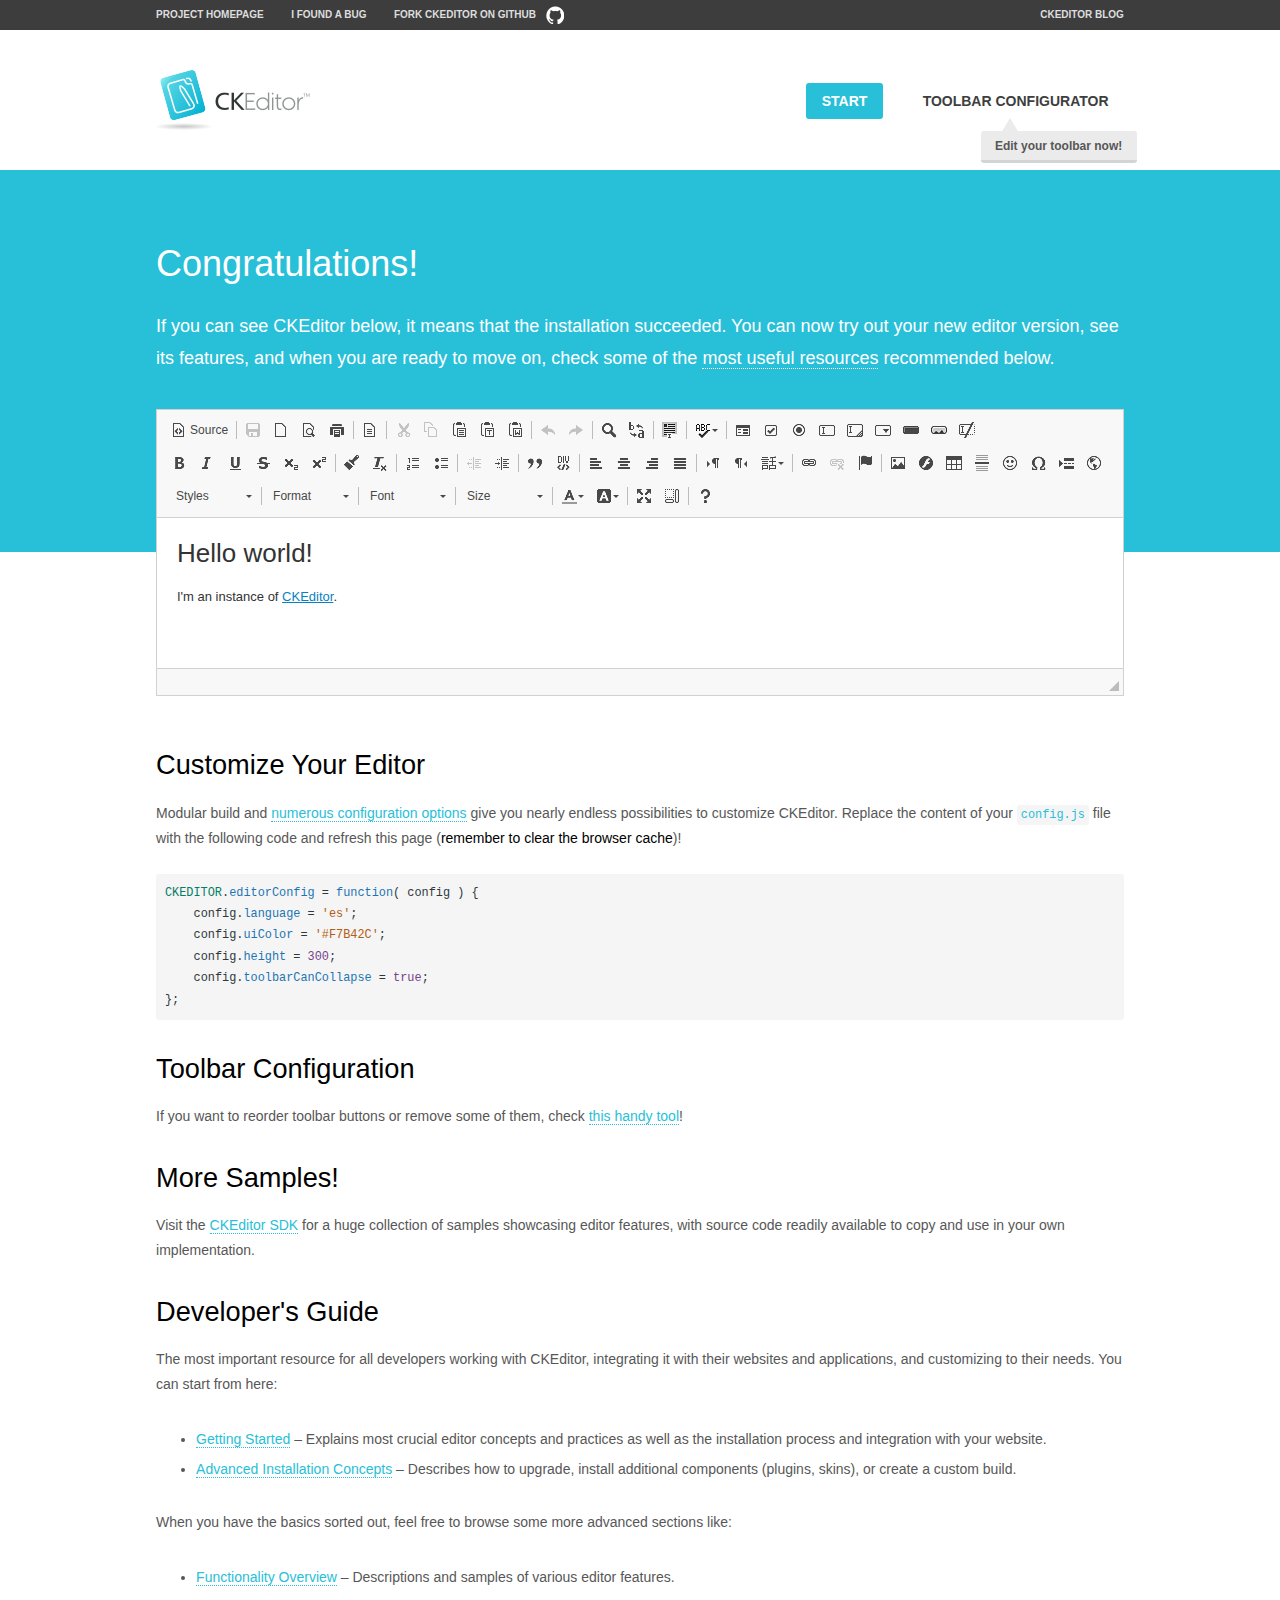
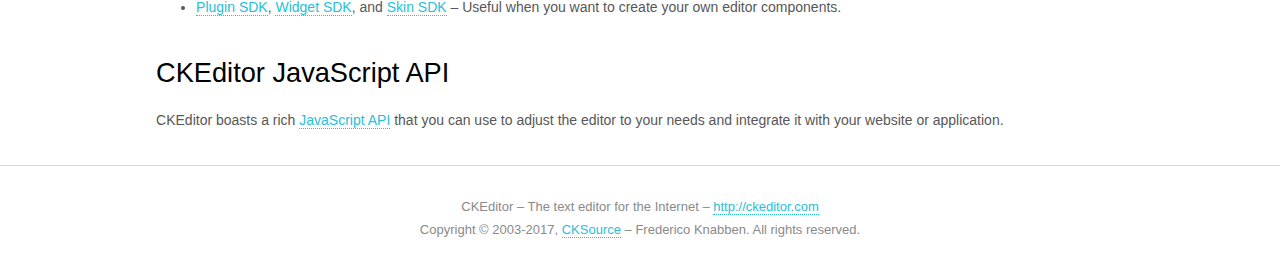
<file: js/ckeditor/samples/index.html>
<!DOCTYPE html>
<!--
Copyright (c) 2003-2017, CKSource - Frederico Knabben. All rights reserved.
For licensing, see LICENSE.md or http://ckeditor.com/license
-->
<html>
<head>
	<meta charset="utf-8">
	<title>CKEditor Sample</title>
	<script src="../ckeditor.js"></script>
	<script src="js/sample.js"></script>
	<link rel="stylesheet" href="css/samples.css">
	<link rel="stylesheet" href="toolbarconfigurator/lib/codemirror/neo.css">
</head>
<body id="main">

<nav class="navigation-a">
	<div class="grid-container">
		<ul class="navigation-a-left grid-width-70">
			<li><a href="http://ckeditor.com">Project Homepage</a></li>
			<li><a href="http://dev.ckeditor.com/">I found a bug</a></li>
			<li><a href="http://github.com/ckeditor/ckeditor-dev" class="icon-pos-right icon-navigation-a-github">Fork CKEditor on GitHub</a></li>
		</ul>
		<ul class="navigation-a-right grid-width-30">
			<li><a href="http://ckeditor.com/blog-list">CKEditor Blog</a></li>
		</ul>
	</div>
</nav>

<header class="header-a">
	<div class="grid-container">
		<h1 class="header-a-logo grid-width-30">
			<a href="index.html"><img src="img/logo.png" alt="CKEditor Sample"></a>
		</h1>

		<nav class="navigation-b grid-width-70">
			<ul>
				<li><a href="index.html" class="button-a button-a-background">Start</a></li>
				<li><a href="toolbarconfigurator/index.html" class="button-a">Toolbar configurator <span class="balloon-a balloon-a-nw">Edit your toolbar now!</span></a></li>
			</ul>
		</nav>
	</div>
</header>

<main>
	<div class="adjoined-top">
		<div class="grid-container">
			<div class="content grid-width-100">
				<h1>Congratulations!</h1>
				<p>
					If you can see CKEditor below, it means that the installation succeeded.
					You can now try out your new editor version, see its features, and when you are ready to move on, check some of the <a href="#sample-customize">most useful resources</a> recommended below.
				</p>
			</div>
		</div>
	</div>
	<div class="adjoined-bottom">
		<div class="grid-container">
			<div class="grid-width-100">
				<div id="editor">
					<h1>Hello world!</h1>
					<p>I'm an instance of <a href="http://ckeditor.com">CKEditor</a>.</p>
				</div>
			</div>
		</div>
	</div>

	<div class="grid-container">
		<div class="content grid-width-100">
			<section id="sample-customize">
				<h2>Customize Your Editor</h2>
				<p>Modular build and <a href="http://docs.ckeditor.com/#!/guide/dev_configuration">numerous configuration options</a> give you nearly endless possibilities to customize CKEditor. Replace the content of your <code><a href="../config.js">config.js</a></code> file with the following code and refresh this page (<strong>remember to clear the browser cache</strong>)!</p>
		<pre class="cm-s-neo CodeMirror"><code><span style="padding-right: 0.1px;"><span class="cm-variable">CKEDITOR</span>.<span class="cm-property">editorConfig</span> <span class="cm-operator">=</span> <span class="cm-keyword">function</span>( <span class="cm-def">config</span> ) {</span>
<span style="padding-right: 0.1px;"><span class="cm-tab">	</span><span class="cm-variable-2">config</span>.<span class="cm-property">language</span> <span class="cm-operator">=</span> <span class="cm-string">'es'</span>;</span>
<span style="padding-right: 0.1px;"><span class="cm-tab">	</span><span class="cm-variable-2">config</span>.<span class="cm-property">uiColor</span> <span class="cm-operator">=</span> <span class="cm-string">'#F7B42C'</span>;</span>
<span style="padding-right: 0.1px;"><span class="cm-tab">	</span><span class="cm-variable-2">config</span>.<span class="cm-property">height</span> <span class="cm-operator">=</span> <span class="cm-number">300</span>;</span>
<span style="padding-right: 0.1px;"><span class="cm-tab">	</span><span class="cm-variable-2">config</span>.<span class="cm-property">toolbarCanCollapse</span> <span class="cm-operator">=</span> <span class="cm-atom">true</span>;</span>
<span style="padding-right: 0.1px;">};</span></code></pre>
			</section>

			<section>
				<h2>Toolbar Configuration</h2>
				<p>If you want to reorder toolbar buttons or remove some of them, check <a href="toolbarconfigurator/index.html">this handy tool</a>!</p>
			</section>

			<section>
				<h2>More Samples!</h2>
				<p>Visit the <a href="http://sdk.ckeditor.com">CKEditor SDK</a> for a huge collection of samples showcasing editor features, with source code readily available to copy and use in your own implementation.</p>
			</section>

			<section>
				<h2>Developer's Guide</h2>
				<p>The most important resource for all developers working with CKEditor, integrating it with their websites and applications, and customizing to their needs. You can start from here:</p>
				<ul>
					<li><a href="http://docs.ckeditor.com/#!/guide/dev_installation">Getting Started</a> &ndash; Explains most crucial editor concepts and practices as well as the installation process and integration with your website.</li>
					<li><a href="http://docs.ckeditor.com/#!/guide/dev_advanced_installation">Advanced Installation Concepts</a> &ndash; Describes how to upgrade, install additional components (plugins, skins), or create a custom build.</li>
				</ul>
					<p>When you have the basics sorted out, feel free to browse some more advanced sections like:</p>
				<ul>
					<li><a href="http://docs.ckeditor.com/#!/guide/dev_features">Functionality Overview</a> &ndash; Descriptions and samples of various editor features.</li>
					<li><a href="http://docs.ckeditor.com/#!/guide/plugin_sdk_intro">Plugin SDK</a>, <a href="http://docs.ckeditor.com/#!/guide/widget_sdk_intro">Widget SDK</a>, and <a href="http://docs.ckeditor.com/#!/guide/skin_sdk_intro">Skin SDK</a> &ndash; Useful when you want to create your own editor components.</li>
				</ul>
			</section>

			<section>
				<h2>CKEditor JavaScript API</h2>
				<p>CKEditor boasts a rich <a href="http://docs.ckeditor.com/#!/api">JavaScript API</a> that you can use to adjust the editor to your needs and integrate it with your website or application.</p>
			</section>
		</div>
	</div>
</main>

<footer class="footer-a grid-container">
	<div class="grid-container">
		<p class="grid-width-100">
			CKEditor &ndash; The text editor for the Internet &ndash; <a class="samples" href="http://ckeditor.com/">http://ckeditor.com</a>
		</p>
		<p class="grid-width-100" id="copy">
			Copyright &copy; 2003-2017, <a class="samples" href="http://cksource.com/">CKSource</a> &ndash; Frederico Knabben. All rights reserved.
		</p>
	</div>
</footer>
<script>
	initSample();
</script>

</body>
</html>
</file>
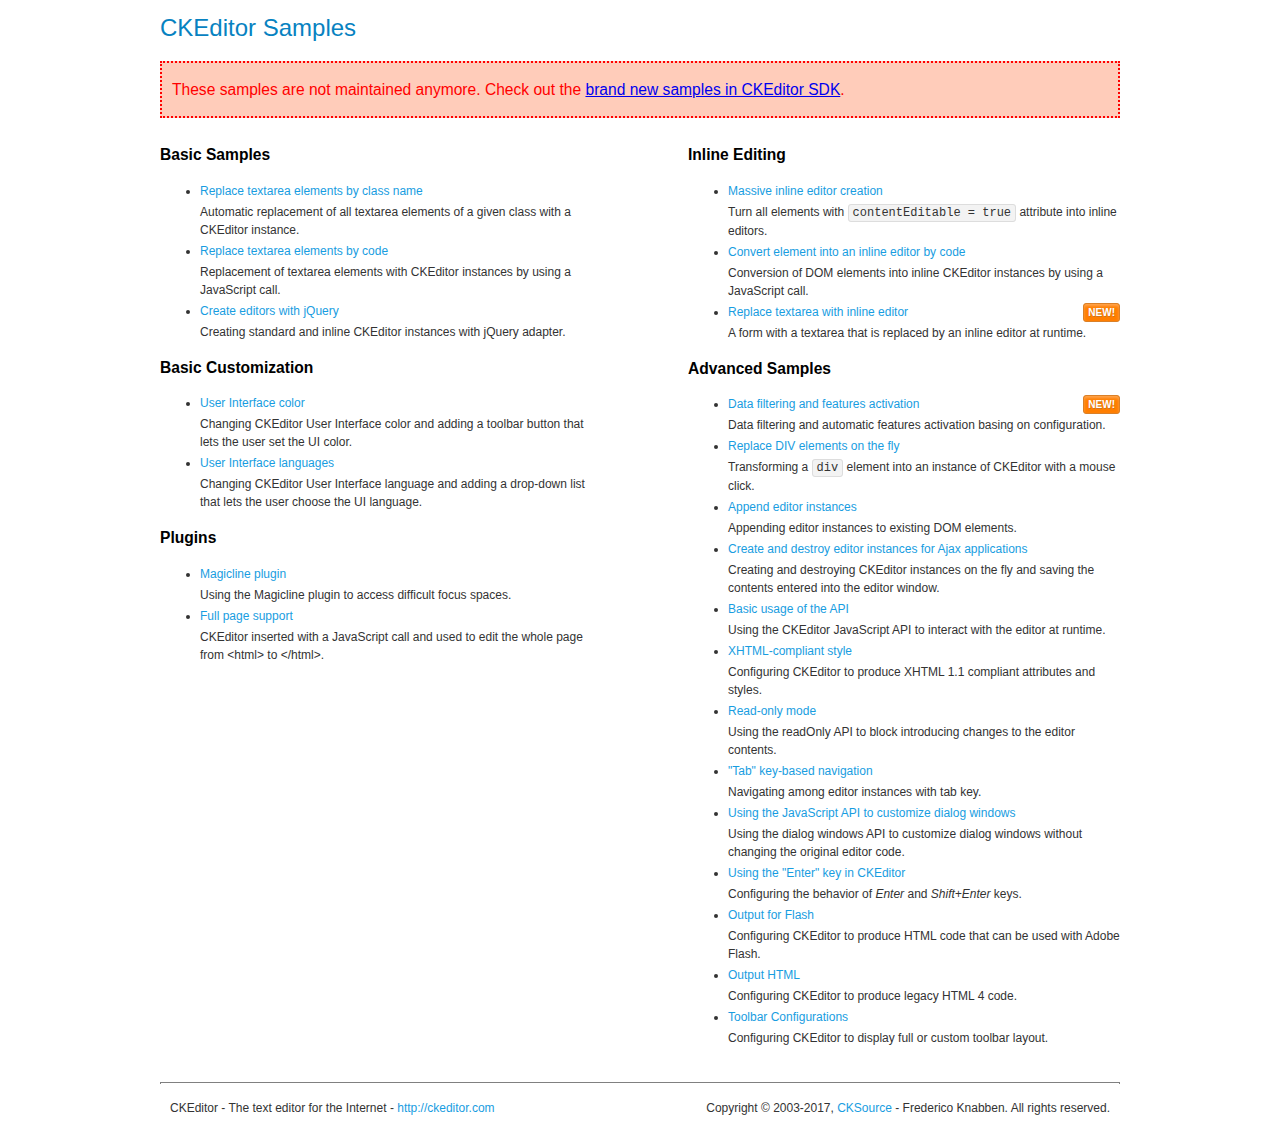
<file: js/ckeditor/samples/old/index.html>
<!DOCTYPE html>
<!--
Copyright (c) 2003-2017, CKSource - Frederico Knabben. All rights reserved.
For licensing, see LICENSE.md or http://ckeditor.com/license
-->
<html>
<head>
	<meta charset="utf-8">
	<title>CKEditor Samples</title>
	<link rel="stylesheet" href="sample.css">
</head>
<body>
	<h1 class="samples">
		CKEditor Samples
	</h1>
	<div class="warning deprecated">
		These samples are not maintained anymore. Check out the <a href="http://sdk.ckeditor.com/">brand new samples in CKEditor SDK</a>.
	</div>
	<div class="twoColumns">
		<div class="twoColumnsLeft">
			<h2 class="samples">
				Basic Samples
			</h2>
			<dl class="samples">
				<dt><a class="samples" href="replacebyclass.html">Replace textarea elements by class name</a></dt>
				<dd>Automatic replacement of all textarea elements of a given class with a CKEditor instance.</dd>

				<dt><a class="samples" href="replacebycode.html">Replace textarea elements by code</a></dt>
				<dd>Replacement of textarea elements with CKEditor instances by using a JavaScript call.</dd>

				<dt><a class="samples" href="jquery.html">Create editors with jQuery</a></dt>
				<dd>Creating standard and inline CKEditor instances with jQuery adapter.</dd>
			</dl>

			<h2 class="samples">
				Basic Customization
			</h2>
			<dl class="samples">
				<dt><a class="samples" href="uicolor.html">User Interface color</a></dt>
				<dd>Changing CKEditor User Interface color and adding a toolbar button that lets the user set the UI color.</dd>

				<dt><a class="samples" href="uilanguages.html">User Interface languages</a></dt>
				<dd>Changing CKEditor User Interface language and adding a drop-down list that lets the user choose the UI language.</dd>
			</dl>


			<h2 class="samples">Plugins</h2>
<dl class="samples">
<dt><a class="samples" href="magicline/magicline.html">Magicline plugin</a></dt>
<dd>Using the Magicline plugin to access difficult focus spaces.</dd>

<dt><a class="samples" href="wysiwygarea/fullpage.html">Full page support</a></dt>
<dd>CKEditor inserted with a JavaScript call and used to edit the whole page from &lt;html&gt; to &lt;/html&gt;.</dd>
</dl>
		</div>
		<div class="twoColumnsRight">
			<h2 class="samples">
				Inline Editing
			</h2>
			<dl class="samples">
				<dt><a class="samples" href="inlineall.html">Massive inline editor creation</a></dt>
				<dd>Turn all elements with <code>contentEditable = true</code> attribute into inline editors.</dd>

				<dt><a class="samples" href="inlinebycode.html">Convert element into an inline editor by code</a></dt>
				<dd>Conversion of DOM elements into inline CKEditor instances by using a JavaScript call.</dd>

				<dt><a class="samples" href="inlinetextarea.html">Replace textarea with inline editor</a> <span class="new">New!</span></dt>
				<dd>A form with a textarea that is replaced by an inline editor at runtime.</dd>

				
			</dl>

			<h2 class="samples">
				Advanced Samples
			</h2>
			<dl class="samples">
				<dt><a class="samples" href="datafiltering.html">Data filtering and features activation</a> <span class="new">New!</span></dt>
				<dd>Data filtering and automatic features activation basing on configuration.</dd>

				<dt><a class="samples" href="divreplace.html">Replace DIV elements on the fly</a></dt>
				<dd>Transforming a <code>div</code> element into an instance of CKEditor with a mouse click.</dd>

				<dt><a class="samples" href="appendto.html">Append editor instances</a></dt>
				<dd>Appending editor instances to existing DOM elements.</dd>

				<dt><a class="samples" href="ajax.html">Create and destroy editor instances for Ajax applications</a></dt>
				<dd>Creating and destroying CKEditor instances on the fly and saving the contents entered into the editor window.</dd>

				<dt><a class="samples" href="api.html">Basic usage of the API</a></dt>
				<dd>Using the CKEditor JavaScript API to interact with the editor at runtime.</dd>

				<dt><a class="samples" href="xhtmlstyle.html">XHTML-compliant style</a></dt>
				<dd>Configuring CKEditor to produce XHTML 1.1 compliant attributes and styles.</dd>

				<dt><a class="samples" href="readonly.html">Read-only mode</a></dt>
				<dd>Using the readOnly API to block introducing changes to the editor contents.</dd>

				<dt><a class="samples" href="tabindex.html">"Tab" key-based navigation</a></dt>
				<dd>Navigating among editor instances with tab key.</dd>


				
<dt><a class="samples" href="dialog/dialog.html">Using the JavaScript API to customize dialog windows</a></dt>
<dd>Using the dialog windows API to customize dialog windows without changing the original editor code.</dd>

<dt><a class="samples" href="enterkey/enterkey.html">Using the &quot;Enter&quot; key in CKEditor</a></dt>
<dd>Configuring the behavior of <em>Enter</em> and <em>Shift+Enter</em> keys.</dd>

<dt><a class="samples" href="htmlwriter/outputforflash.html">Output for Flash</a></dt>
<dd>Configuring CKEditor to produce HTML code that can be used with Adobe Flash.</dd>

<dt><a class="samples" href="htmlwriter/outputhtml.html">Output HTML</a></dt>
<dd>Configuring CKEditor to produce legacy HTML 4 code.</dd>

<dt><a class="samples" href="toolbar/toolbar.html">Toolbar Configurations</a></dt>
<dd>Configuring CKEditor to display full or custom toolbar layout.</dd>

			</dl>
		</div>
	</div>
	<div id="footer">
		<hr>
		<p>
			CKEditor - The text editor for the Internet - <a class="samples" href="http://ckeditor.com/">http://ckeditor.com</a>
		</p>
		<p id="copy">
			Copyright &copy; 2003-2017, <a class="samples" href="http://cksource.com/">CKSource</a> - Frederico Knabben. All rights reserved.
		</p>
	</div>
</body>
</html>
</file>
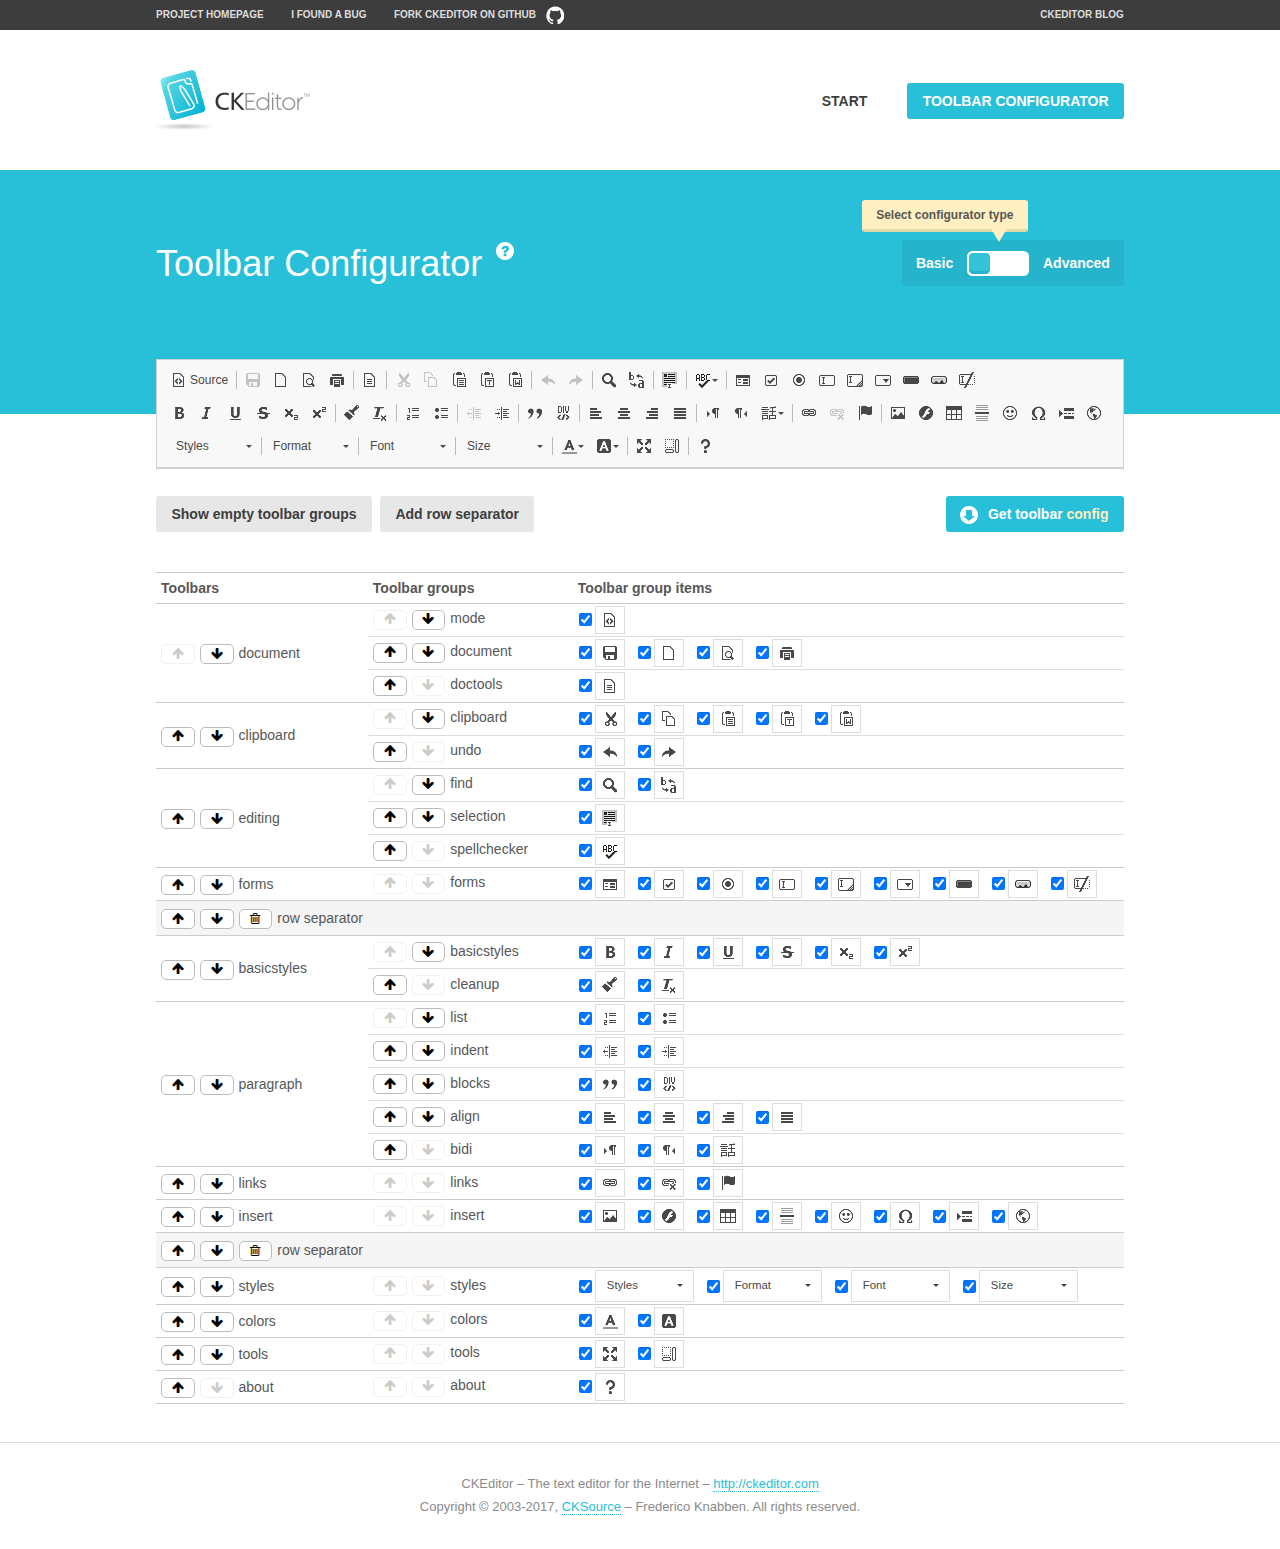
<file: js/ckeditor/samples/toolbarconfigurator/index.html>
<!DOCTYPE html>
<!--
Copyright (c) 2003-2017, CKSource - Frederico Knabben. All rights reserved.
For licensing, see LICENSE.md or http://ckeditor.com/license
-->
<!--[if IE 8]><html class="ie8"><![endif]-->
<!--[if gt IE 8]><html><![endif]-->
<!--[if !IE]><!--><html><!--<![endif]-->
<head>
	<meta charset="utf-8">
	<title>Toolbar Configurator</title>
	<script src="../../ckeditor.js"></script>
	<script>
		if ( CKEDITOR.env.ie && CKEDITOR.env.version < 9 )
			CKEDITOR.tools.enableHtml5Elements( document );
	</script>
	<link rel="stylesheet" href="lib/codemirror/codemirror.css">
	<link rel="stylesheet" href="lib/codemirror/show-hint.css">
	<link rel="stylesheet" href="lib/codemirror/neo.css">
	<link rel="stylesheet" href="css/fontello.css">
	<link rel="stylesheet" href="../css/samples.css">
</head>
<body id="toolbar">

<nav class="navigation-a">
	<div class="grid-container">
		<ul class="navigation-a-left grid-width-70">
			<li><a href="http://ckeditor.com">Project Homepage</a></li>
			<li><a href="http://dev.ckeditor.com/">I found a bug</a></li>
			<li><a href="http://github.com/ckeditor/ckeditor-dev" class="icon-pos-right icon-navigation-a-github">Fork CKEditor on GitHub</a></li>
		</ul>
		<ul class="navigation-a-right grid-width-30">
			<li><a href="http://ckeditor.com/blog-list">CKEditor Blog</a></li>
		</ul>
	</div>
</nav>

<header class="header-a">
	<div class="grid-container">
		<h1 class="header-a-logo grid-width-30">
			<a href="../index.html"><img src="../img/logo.png" alt="CKEditor Logo"></a>
		</h1>
		<nav class="navigation-b grid-width-70">
			<ul>
				<li><a href="../index.html"  class="button-a">Start</a></li>
				<li><a href="index.html"  class="button-a button-a-background">Toolbar configurator</a></li>
			</ul>
		</nav>
	</div>
</header>

<main>
	<div class="adjoined-top">
		<div class="grid-container">
			<div class="content grid-width-100">
				<div class="grid-container-nested">
					<h1 class="grid-width-60">
						Toolbar Configurator
						<a href="#help-content" type="button" title="Configurator help" id="help" class="button-a button-a-background button-a-no-text icon-pos-left icon-question-mark">Help</a>
					</h1>

					<div class="grid-width-40 grid-switch-magic">
						<div class="switch">
							<span class="balloon-a balloon-a-se">Select configurator type</span>
							<input type="radio" name="radio" data-num="1" id="radio-basic" />
							<input type="radio" name="radio" data-num="2" id="radio-advanced" />
							<label data-for="1" for="radio-basic">Basic</label>
							<span class="switch-inner">
								<span class="handler"></span>
							</span>
							<label data-for="2" for="radio-advanced">Advanced</label>
						</div>
					</div>
				</div>
			</div>
		</div>
	</div>
	<div class="adjoined-bottom">
		<div class="grid-container">
			<div class="grid-width-100">
				<div class="editors-container">
					<div id="editor-basic"></div>
					<div id="editor-advanced"></div>
				</div>
			</div>
		</div>
	</div>

	<div class="grid-container configurator">
		<div class="content grid-width-100">
			<div class="configurator">
				<div>
					<div id="toolbarModifierWrapper"></div>
				</div>
			</div>
		</div>
	</div>

	<div id="help-content">
		<div class="grid-container">
			<div class="grid-width-100">
				<h2>What Am I Doing Here?</h2>

				<div class="grid-container grid-container-nested">
					<div class="basic">
						<div class="grid-width-50">
							<p>Arrange <a href="http://docs.ckeditor.com/#!/api/CKEDITOR.config-cfg-toolbarGroups">toolbar groups</a>, toggle <a href="http://docs.ckeditor.com/#!/api/CKEDITOR.config-cfg-removeButtons">button visibility</a> according to your needs and get your toolbar configuration.</p>
							<p>You can replace the content of the <a href="../../config.js"><code>config.js</code></a> file with the generated configuration. If you already set some configuration options you will need to merge both configurations.</p>
						</div>
						<div class="grid-width-50">
							<p>Read more about different ways of <a href="http://docs.ckeditor.com/#!/guide/dev_configuration">setting configuration</a> and do not forget about <strong>clearing browser cache</strong>.</p>
							<p>Arranging toolbar groups is the recommended way of configuring the toolbar, but if you need more freedom you can use the <a href="#advanced">advanced configurator</a>.</p>
						</div>
					</div>
					<div class="advanced" style="display: none;">
						<div class="grid-width-50">
							<p>With this code editor you can edit your <a href="http://docs.ckeditor.com/#!/api/CKEDITOR.config-cfg-toolbar">toolbar configuration</a> live.</p>
							<p>You can replace the content of the <a href="../../config.js"><code>config.js</code></a> file with the generated configuration. If you already set some configuration options you will need to merge both configurations.</p>
						</div>
						<div class="grid-width-50">
							<p>Read more about different ways of <a href="http://docs.ckeditor.com/#!/guide/dev_configuration">setting configuration</a> and do not forget about <strong>clearing browser cache</strong>.</p>
						</div>
					</div>
				</div>

				<p class="grid-container grid-container-nested">
					<button type="button" class="help-content-close grid-width-100 button-a button-a-background">Got it. Let's play!</button>
				</p>
			</div>
		</div>
	</div>
</main>

<footer class="footer-a grid-container">
	<p class="grid-width-100">
		CKEditor &ndash; The text editor for the Internet &ndash; <a class="samples" href="http://ckeditor.com/">http://ckeditor.com</a>
	</p>
	<p class="grid-width-100" id="copy">
		Copyright &copy; 2003-2017, <a class="samples" href="http://cksource.com/">CKSource</a> &ndash; Frederico Knabben. All rights reserved.
	</p>
</footer>

<script src="lib/codemirror/codemirror.js"></script>
<script src="lib/codemirror/javascript.js"></script>
<script src="lib/codemirror/show-hint.js"></script>

<script src="js/fulltoolbareditor.js"></script>
<script src="js/abstracttoolbarmodifier.js"></script>
<script src="js/toolbarmodifier.js"></script>
<script src="js/toolbartextmodifier.js"></script>
<script src="../js/sf.js"></script>

<script>
	( function() {
		'use strict';

		var mode = ( window.location.hash.substr( 1 ) === 'advanced' ) ? 'advanced' : 'basic',
			configuratorSection = CKEDITOR.document.findOne( 'main > .grid-container.configurator' ),
			basicInstruction = CKEDITOR.document.findOne( '#help-content .basic' ),
			advancedInstruction = CKEDITOR.document.findOne( '#help-content .advanced' ),

			// Configurator mode switcher.
			modeSwitchBasic = CKEDITOR.document.getById( 'radio-basic' ),
			modeSwitchAdvanced = CKEDITOR.document.getById( 'radio-advanced' );

		// Initial setup
		function updateSwitcher() {
			if ( mode === 'advanced' ) {
				modeSwitchAdvanced.$.checked = true;
			} else {
				modeSwitchBasic.$.checked = true;
			}
		}

		updateSwitcher();

		CKEDITOR.document.getWindow().on( 'hashchange', function( e ) {
			var hash = window.location.hash.substr( 1 );
			if ( !( hash === 'advanced' || hash === 'basic' ) ) {
				return;
			}
			mode = hash;
			onToolbarsDone( mode );
		} );

		CKEDITOR.document.getWindow().on( 'resize', function() {
			updateToolbar( ( mode === 'basic' ? toolbarModifier : toolbarTextModifier )[ 'editorInstance' ] );
		} );

		function onRefresh( modifier ) {
			modifier = modifier || this;

			if ( mode === 'basic' && modifier instanceof ToolbarConfigurator.ToolbarTextModifier ) {
				return;
			}

			// CodeMirror container becomes visible, so we need to refresh and to avoid rendering problems.
			if ( mode === 'advanced' && modifier instanceof ToolbarConfigurator.ToolbarTextModifier ) {
				modifier.codeContainer.refresh();
			}

			updateToolbar( modifier.editorInstance );
		}

		function updateToolbar( editor ) {
			var editorContainer = editor.container;

			// Not always editor is loaded.
			if ( !editorContainer ) {
				return;
			}

			var displayStyle = editorContainer.getStyle( 'display' );

			editorContainer.setStyle( 'display', 'block' );

			var newHeight = editorContainer.getSize( 'height' );

			var newMarginTop = parseInt( editorContainer.getComputedStyle( 'margin-top' ), 10 );
			newMarginTop = ( isNaN( newMarginTop ) ? 0 : Number( newMarginTop ) );

			var newMarginBottom = parseInt( editorContainer.getComputedStyle( 'margin-bottom' ), 10 );
			newMarginBottom = ( isNaN( newMarginBottom ) ? 0 : Number( newMarginBottom ) );

			var result = newHeight + newMarginTop + newMarginBottom;

			editorContainer.setStyle( 'display', displayStyle );

			editor.container.getAscendant( 'div' ).setStyle( 'height', result + 'px' );
		}

		var toolbarModifier = new ToolbarConfigurator.ToolbarModifier( 'editor-basic' );

		var done = 0;
		toolbarModifier.init( onToolbarInit );
		toolbarModifier.onRefresh = onRefresh;

		CKEDITOR.document.getById( 'toolbarModifierWrapper' ).append( toolbarModifier.mainContainer );

		var toolbarTextModifier = new ToolbarConfigurator.ToolbarTextModifier( 'editor-advanced' );
		toolbarTextModifier.init( onToolbarInit );
		toolbarTextModifier.onRefresh = onRefresh;

		function onToolbarInit() {
			if ( ++done === 2 ) {
				onToolbarsDone();

				positionSticky.watch( CKEDITOR.document.findOne( '.toolbar' ), function() {
					return mode === 'advanced';
				} );
			}
		}

		function onToolbarsDone() {
			if ( mode === 'basic' ) {
				toggleModeBasic( false );
			} else {
				toggleModeAdvanced( false );
			}

			updateSwitcher();

			setTimeout( function() {
				CKEDITOR.document.findOne( '.editors-container' ).addClass( 'active' );
				CKEDITOR.document.findOne( '#toolbarModifierWrapper' ).addClass( 'active' );
			}, 200 );
		}

		CKEDITOR.document.getById( 'toolbarModifierWrapper' ).append( toolbarTextModifier.mainContainer );

		function toogleModeSwitch( onElement, offElement, onModifier, offModifier ) {
			onElement.addClass( 'fancy-button-active' );
			offElement.removeClass( 'fancy-button-active' );

			onModifier.showUI();
			offModifier.hideUI();
		}

		function toggleModeBasic( callOnRefresh ) {
			callOnRefresh = ( callOnRefresh !== false );
			mode = 'basic';
			window.location.hash = '#basic';
			toogleModeSwitch( modeSwitchBasic, modeSwitchAdvanced, toolbarModifier, toolbarTextModifier );

			configuratorSection.removeClass( 'freed-width' );
			basicInstruction.show();
			advancedInstruction.hide();

			callOnRefresh && onRefresh( toolbarModifier );
		}

		function toggleModeAdvanced( callOnRefresh ) {
			callOnRefresh = ( callOnRefresh !== false );
			mode = 'advanced';
			window.location.hash = '#advanced';
			toogleModeSwitch( modeSwitchAdvanced, modeSwitchBasic, toolbarTextModifier, toolbarModifier );

			configuratorSection.addClass( 'freed-width' );
			advancedInstruction.show();
			basicInstruction.hide();

			callOnRefresh && onRefresh( toolbarTextModifier );
		}

		modeSwitchBasic.on( 'click', toggleModeBasic );
		modeSwitchAdvanced.on( 'click', toggleModeAdvanced );

		//
		// Position:sticky for the toolbar.
		//

		// Will make elements behave like they were styled with position:sticky.
		var positionSticky = {
			// Store object: {
			// 		element: CKEDITOR.dom.element, // Element which will float.
			// 		placeholder: CKEDITOR.dom.element, // Placeholder which is place to prevent page bounce.
			// 		isFixed: boolean // Whether element float now.
			// }
			watched: [],

			active: [],

			staticContainer: null,

			init: function() {
				var element = CKEDITOR.dom.element.createFromHtml(
					'<div class="staticContainer">' +
						'<div class="grid-container" >' +
							'<div class="grid-width-100">' +
								'<div class="inner"></div>' +
							'</div>' +
						'</div>' +
					'</div>' );

				this.staticContainer = element.findOne( '.inner' );

				CKEDITOR.document.getBody().append( element );
			},

			watch: function( element, preventFunc ) {
				this.watched.push( {
					element: element,
					placeholder: new CKEDITOR.dom.element( 'div' ),
					isFixed: false,
					preventFunc: preventFunc
				} );
			},

			checkAll: function() {
				for ( var i = 0; i < this.watched.length; i++ ) {
					this.check( this.watched[ i ] );
				}
			},

			check: function( element ) {
				var isFixed = element.isFixed;
				var shouldBeFixed = this.shouldBeFixed( element );

				// Nothing to be done.
				if ( isFixed === shouldBeFixed ) {
					return;
				}

				var placeholder = element.placeholder;

				if ( isFixed ) {
					// Unfixing.

					element.element.insertBefore( placeholder );
					placeholder.remove();

					element.element.removeStyle( 'margin' );

					this.active.splice( CKEDITOR.tools.indexOf( this.active, element ), 1 );

				} else {
					// Fixing.
					placeholder.setStyle( 'width', element.element.getSize( 'width' ) + 'px' );
					placeholder.setStyle( 'height', element.element.getSize( 'height' ) + 'px' );
					placeholder.setStyle( 'margin-bottom', element.element.getComputedStyle( 'margin-bottom' ) );
					placeholder.setStyle( 'display', element.element.getComputedStyle( 'display' ) );
					placeholder.insertAfter( element.element );

					this.staticContainer.append( element.element );

					this.active.push( element );
				}

				element.isFixed = !element.isFixed;
			},

			shouldBeFixed: function( element ) {
				if ( element.preventFunc && element.preventFunc() ) {
					return false;
				}

				// If element is already fixed we are checking it's placeholder.
				var related = ( element.isFixed ? element.placeholder : element.element ),
					clientRect = related.$.getBoundingClientRect(),
					staticHeight = this.staticContainer.getSize('height' ),
					elemHeight = element.element.getSize( 'height' );

				if ( element.isFixed ) {
					return ( clientRect.top + elemHeight < staticHeight );
				} else {
					return ( clientRect.top < staticHeight );
				}
			}
		};

		positionSticky.init();

		CKEDITOR.document.getWindow().on( 'scroll',
			new CKEDITOR.tools.eventsBuffer( 100, positionSticky.checkAll, positionSticky ).input
		);

		// Make the toolbar sticky.
		positionSticky.watch( CKEDITOR.document.findOne( '.editors-container' ) );

		// Help button and help-content.
		( function() {
			var helpButton = CKEDITOR.document.getById( 'help' ),
				helpContent = CKEDITOR.document.getById( 'help-content' );

			// Don't show help button on IE8 because it's unsupported by Pico Modal.
			if ( CKEDITOR.env.ie && CKEDITOR.env.version == 8 ) {
				helpButton.hide();
			} else {
				// Display help modal when the button is clicked.
				helpButton.on( 'click', function( evt ) {
					SF.modal( {
						// Clone modal content from DOM.
						content: helpContent.getHtml(),

						afterCreate: function( modal ) {
							// Enable modal content button to close the modal.
							new CKEDITOR.dom.element( modal.modalElem() ).findOne( '.help-content-close' ).once( 'click', modal.close );
						}
					} ).show();
				} );
			}
		} )();
	} )();
</script>
</body>
</html>
</file>
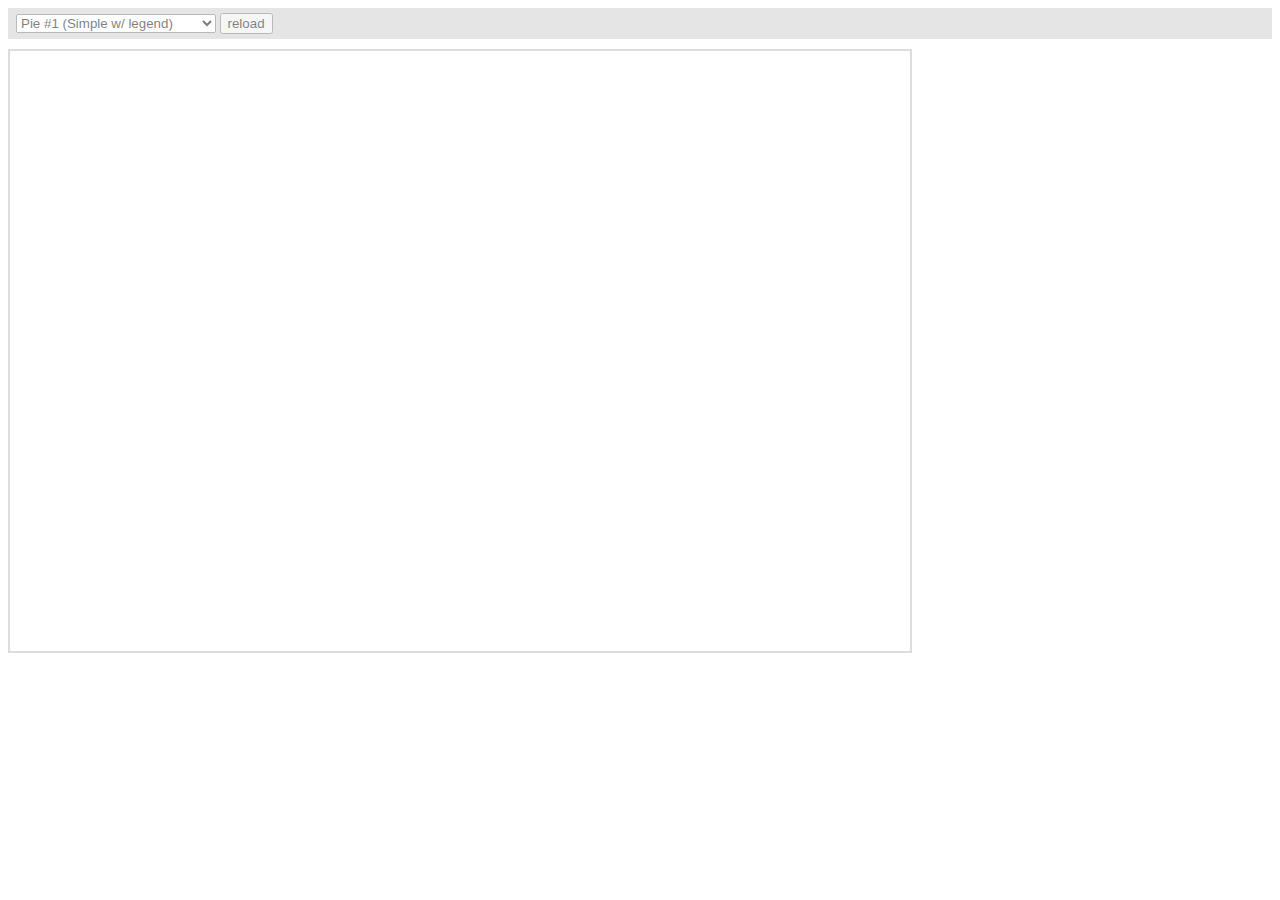
<file: js/amcharts/plugins/export/examples/index.html>
<html>
    <head>
		<meta http-equiv="Content-Type" content="text/html; charset=utf-8">
		<meta name="viewport" content="width=device-width, initial-scale=1, maximum-scale=1">
		<meta http-equiv="X-UA-Compatible" content="IE=edge" />

		<script src="http://code.jquery.com/jquery-1.11.1.min.js"></script>

		<style type="text/css">
			iframe {
				width: 900px;
				height: 600px;
				padding: 0;
				border: 2px solid #ddd;
				overflow: hidden;
				position: relative;
			}
			#controls {
				background: #ccc;
				opacity: 0.5;
				padding: 5px 8px;
				font-size: 14px;
				font-weight: bold;
				font-family: Verdana;
				margin-bottom: 10px;
			}
		</style>

		<script type="text/javascript">
			function setType( type ) {
				$( '#iframe' ).attr( 'src', type );
			}

			function reload() {
				setType( $( '#type' ).val() + "?" + Number( new Date() ) );
			}
		</script>
	</head>
	<body>
		<div id="controls">
			<select id="type" onchange="setType(this.options[this.selectedIndex].value);">
				<option value="pie1.html" selected="selected">Pie #1 (Simple w/ legend)</option>
				<option value="pie2.html"/>Pie #2 (3D w/ legend)</option>
				<option value="pie3.html"/>Pie #3 (w/ ext. legend bottom)</option>
				<option value="pie4.html"/>Pie #4 Multiple instances</option>
				<option value="serial1.html">Serial #1 (Area)</option>
				<option value="serial2.html">Serial #2 (Bar &amp; Line)</option>
				<option value="serial3.html">Serial #3 (Line w/ zoom)</option>
				<option value="xy.html">XY</option>
				<option value="radar.html">Radar</option>
				<option value="gauge.html">Gauge</option>
				<option value="funnel.html">Funnel</option>
				<option value="stock.html">Stock</option>
				<option value="map.html">Map</option>
				<option value="gantt.html">Gantt</option>
				<option value="advanced.html">Advanced</option>
			</select>
			<input type="button" value="reload" onclick="reload();" />
		</div>

		<iframe id="iframe" src="pie1.html" frameborder="0"></iframe>
	</body>
</html>
</file>
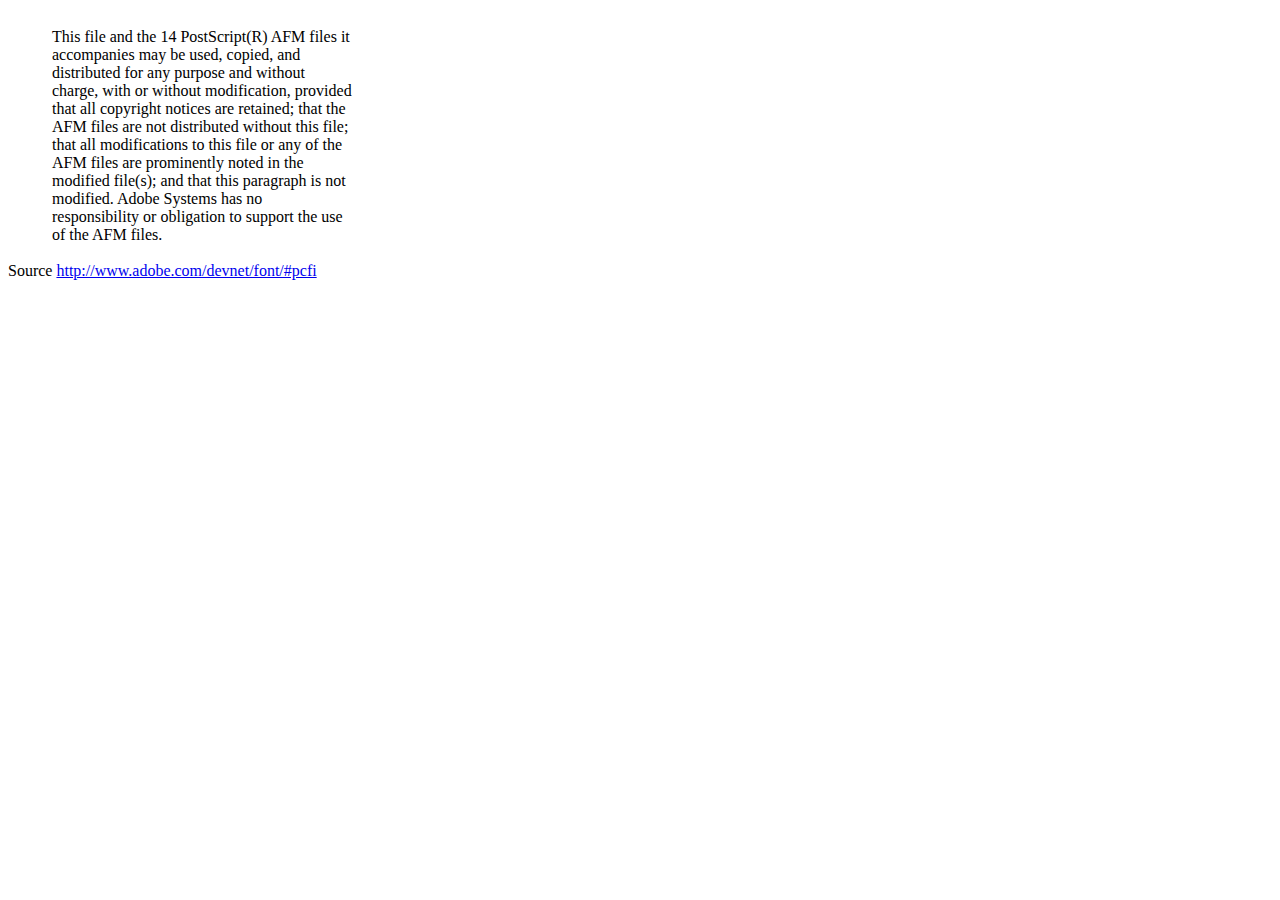
<file: dompdf/lib/fonts/mustRead.html>
<html>
	<head>
		<meta http-equiv="content-type" content="text/html;charset=iso-8859-1">
		<meta name="generator" content="Adobe GoLive 4">
		<title>Core 14 AFM Files - ReadMe</title>
	</head>
	<body bgcolor="white">
		<font color="white">or</font>
		<table border="0" cellpadding="0" cellspacing="2">
			<tr>
				<td width="40"></td>
				<td width="300">This file and the 14 PostScript(R) AFM files it accompanies may be used, copied, and distributed for any purpose and without charge, with or without modification, provided that all copyright notices are retained; that the AFM files are not distributed without this file; that all modifications to this file or any of the AFM files are prominently noted in the modified file(s); and that this paragraph is not modified. Adobe Systems has no responsibility or obligation to support the use of the AFM files. <font color="white">Col</font></td>
			</tr>
		</table>
		<p>Source <a href="http://www.adobe.com/devnet/font/#pcfi">http://www.adobe.com/devnet/font/#pcfi</a></p>
</body>
</html>
</file>
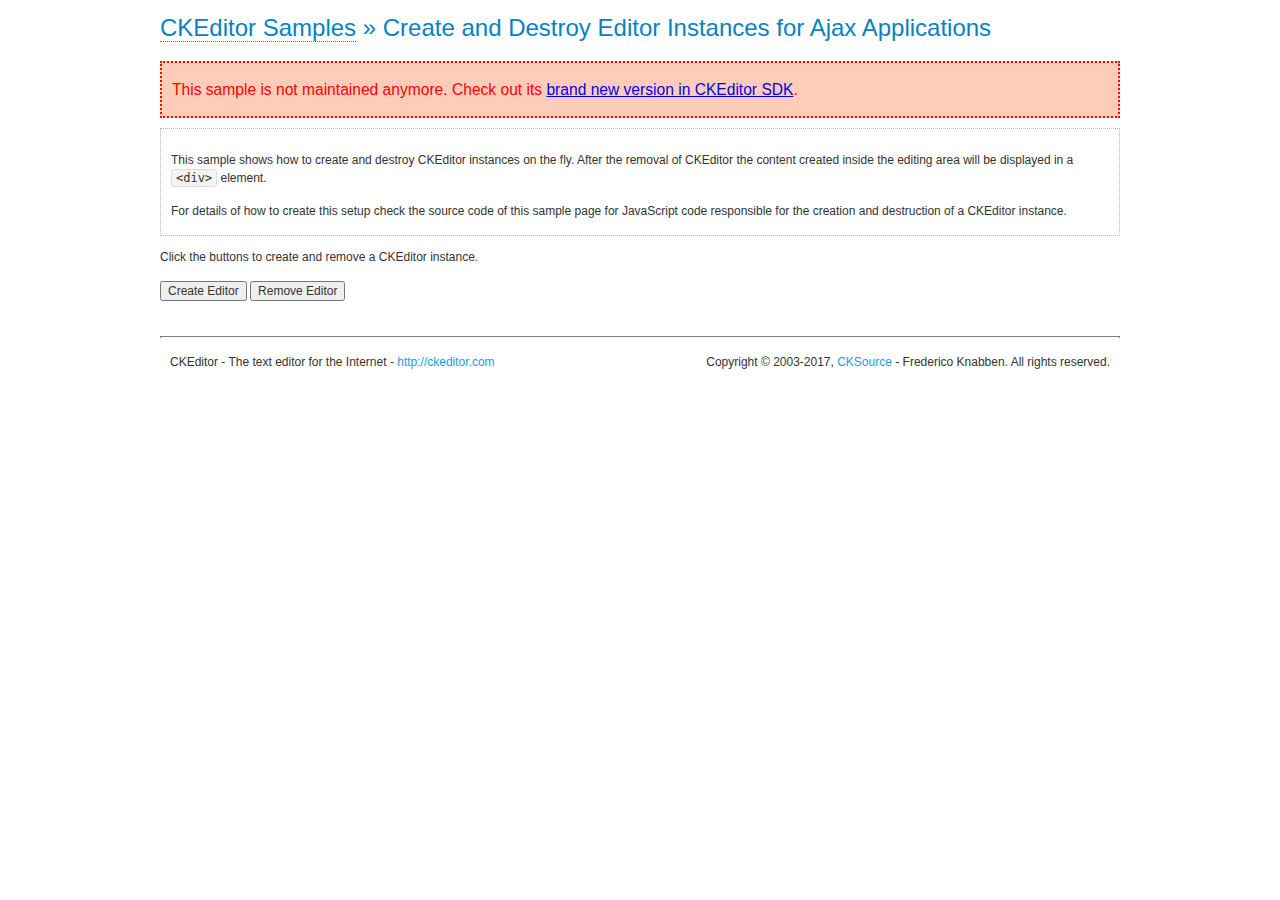
<file: js/ckeditor/samples/old/ajax.html>
<!DOCTYPE html>
<!--
Copyright (c) 2003-2017, CKSource - Frederico Knabben. All rights reserved.
For licensing, see LICENSE.md or http://ckeditor.com/license
-->
<html>
<head>
	<meta charset="utf-8">
	<title>Ajax &mdash; CKEditor Sample</title>
	<script src="../../ckeditor.js"></script>
	<link rel="stylesheet" href="sample.css">
	<script>

		var editor, html = '';

		function createEditor() {
			if ( editor )
				return;

			// Create a new editor inside the <div id="editor">, setting its value to html
			var config = {};
			editor = CKEDITOR.appendTo( 'editor', config, html );
		}

		function removeEditor() {
			if ( !editor )
				return;

			// Retrieve the editor contents. In an Ajax application, this data would be
			// sent to the server or used in any other way.
			document.getElementById( 'editorcontents' ).innerHTML = html = editor.getData();
			document.getElementById( 'contents' ).style.display = '';

			// Destroy the editor.
			editor.destroy();
			editor = null;
		}

	</script>
</head>
<body>
	<h1 class="samples">
		<a href="index.html">CKEditor Samples</a> &raquo; Create and Destroy Editor Instances for Ajax Applications
	</h1>
	<div class="warning deprecated">
		This sample is not maintained anymore. Check out its <a href="http://sdk.ckeditor.com/samples/saveajax.html">brand new version in CKEditor SDK</a>.
	</div>
	<div class="description">
		<p>
			This sample shows how to create and destroy CKEditor instances on the fly. After the removal of CKEditor the content created inside the editing
			area will be displayed in a <code>&lt;div&gt;</code> element.
		</p>
		<p>
			For details of how to create this setup check the source code of this sample page
			for JavaScript code responsible for the creation and destruction of a CKEditor instance.
		</p>
	</div>
	<p>Click the buttons to create and remove a CKEditor instance.</p>
	<p>
		<input onclick="createEditor();" type="button" value="Create Editor">
		<input onclick="removeEditor();" type="button" value="Remove Editor">
	</p>
	<!-- This div will hold the editor. -->
	<div id="editor">
	</div>
	<div id="contents" style="display: none">
		<p>
			Edited Contents:
		</p>
		<!-- This div will be used to display the editor contents. -->
		<div id="editorcontents">
		</div>
	</div>
	<div id="footer">
		<hr>
		<p>
			CKEditor - The text editor for the Internet - <a class="samples" href="http://ckeditor.com/">http://ckeditor.com</a>
		</p>
		<p id="copy">
			Copyright &copy; 2003-2017, <a class="samples" href="http://cksource.com/">CKSource</a> - Frederico
			Knabben. All rights reserved.
		</p>
	</div>
</body>
</html>
</file>
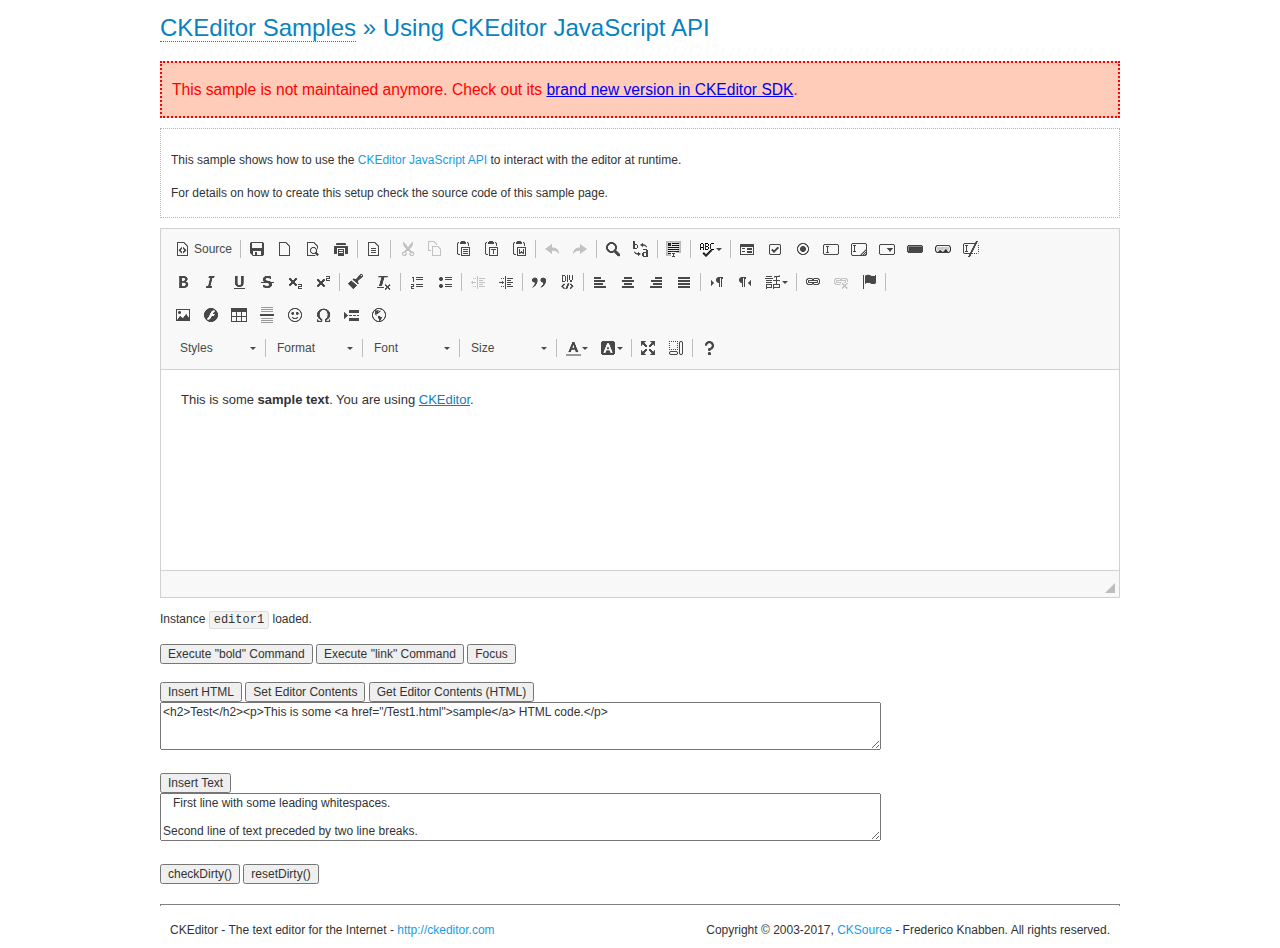
<file: js/ckeditor/samples/old/api.html>
<!DOCTYPE html>
<!--
Copyright (c) 2003-2017, CKSource - Frederico Knabben. All rights reserved.
For licensing, see LICENSE.md or http://ckeditor.com/license
-->
<html>
<head>
	<meta charset="utf-8">
	<title>API Usage &mdash; CKEditor Sample</title>
	<script src="../../ckeditor.js"></script>
	<link href="sample.css" rel="stylesheet">
	<script>

// The instanceReady event is fired, when an instance of CKEditor has finished
// its initialization.
CKEDITOR.on( 'instanceReady', function( ev ) {
	// Show the editor name and description in the browser status bar.
	document.getElementById( 'eMessage' ).innerHTML = 'Instance <code>' + ev.editor.name + '<\/code> loaded.';

	// Show this sample buttons.
	document.getElementById( 'eButtons' ).style.display = 'block';
});

function InsertHTML() {
	// Get the editor instance that we want to interact with.
	var editor = CKEDITOR.instances.editor1;
	var value = document.getElementById( 'htmlArea' ).value;

	// Check the active editing mode.
	if ( editor.mode == 'wysiwyg' )
	{
		// Insert HTML code.
		// http://docs.ckeditor.com/#!/api/CKEDITOR.editor-method-insertHtml
		editor.insertHtml( value );
	}
	else
		alert( 'You must be in WYSIWYG mode!' );
}

function InsertText() {
	// Get the editor instance that we want to interact with.
	var editor = CKEDITOR.instances.editor1;
	var value = document.getElementById( 'txtArea' ).value;

	// Check the active editing mode.
	if ( editor.mode == 'wysiwyg' )
	{
		// Insert as plain text.
		// http://docs.ckeditor.com/#!/api/CKEDITOR.editor-method-insertText
		editor.insertText( value );
	}
	else
		alert( 'You must be in WYSIWYG mode!' );
}

function SetContents() {
	// Get the editor instance that we want to interact with.
	var editor = CKEDITOR.instances.editor1;
	var value = document.getElementById( 'htmlArea' ).value;

	// Set editor contents (replace current contents).
	// http://docs.ckeditor.com/#!/api/CKEDITOR.editor-method-setData
	editor.setData( value );
}

function GetContents() {
	// Get the editor instance that you want to interact with.
	var editor = CKEDITOR.instances.editor1;

	// Get editor contents
	// http://docs.ckeditor.com/#!/api/CKEDITOR.editor-method-getData
	alert( editor.getData() );
}

function ExecuteCommand( commandName ) {
	// Get the editor instance that we want to interact with.
	var editor = CKEDITOR.instances.editor1;

	// Check the active editing mode.
	if ( editor.mode == 'wysiwyg' )
	{
		// Execute the command.
		// http://docs.ckeditor.com/#!/api/CKEDITOR.editor-method-execCommand
		editor.execCommand( commandName );
	}
	else
		alert( 'You must be in WYSIWYG mode!' );
}

function CheckDirty() {
	// Get the editor instance that we want to interact with.
	var editor = CKEDITOR.instances.editor1;
	// Checks whether the current editor contents present changes when compared
	// to the contents loaded into the editor at startup
	// http://docs.ckeditor.com/#!/api/CKEDITOR.editor-method-checkDirty
	alert( editor.checkDirty() );
}

function ResetDirty() {
	// Get the editor instance that we want to interact with.
	var editor = CKEDITOR.instances.editor1;
	// Resets the "dirty state" of the editor (see CheckDirty())
	// http://docs.ckeditor.com/#!/api/CKEDITOR.editor-method-resetDirty
	editor.resetDirty();
	alert( 'The "IsDirty" status has been reset' );
}

function Focus() {
	CKEDITOR.instances.editor1.focus();
}

function onFocus() {
	document.getElementById( 'eMessage' ).innerHTML = '<b>' + this.name + ' is focused </b>';
}

function onBlur() {
	document.getElementById( 'eMessage' ).innerHTML = this.name + ' lost focus';
}

	</script>

</head>
<body>
	<h1 class="samples">
		<a href="index.html">CKEditor Samples</a> &raquo; Using CKEditor JavaScript API
	</h1>
	<div class="warning deprecated">
		This sample is not maintained anymore. Check out its <a href="http://sdk.ckeditor.com/samples/api.html">brand new version in CKEditor SDK</a>.
	</div>
	<div class="description">
	<p>
		This sample shows how to use the
		<a class="samples" href="http://docs.ckeditor.com/#!/api/CKEDITOR.editor">CKEditor JavaScript API</a>
		to interact with the editor at runtime.
	</p>
	<p>
		For details on how to create this setup check the source code of this sample page.
	</p>
	</div>

	<!-- This <div> holds alert messages to be display in the sample page. -->
	<div id="alerts">
		<noscript>
			<p>
				<strong>CKEditor requires JavaScript to run</strong>. In a browser with no JavaScript
				support, like yours, you should still see the contents (HTML data) and you should
				be able to edit it normally, without a rich editor interface.
			</p>
		</noscript>
	</div>
	<form action="../../../samples/sample_posteddata.php" method="post">
		<textarea cols="100" id="editor1" name="editor1" rows="10">&lt;p&gt;This is some &lt;strong&gt;sample text&lt;/strong&gt;. You are using &lt;a href="http://ckeditor.com/"&gt;CKEditor&lt;/a&gt;.&lt;/p&gt;</textarea>

		<script>
			// Replace the <textarea id="editor1"> with an CKEditor instance.
			CKEDITOR.replace( 'editor1', {
				on: {
					focus: onFocus,
					blur: onBlur,

					// Check for availability of corresponding plugins.
					pluginsLoaded: function( evt ) {
						var doc = CKEDITOR.document, ed = evt.editor;
						if ( !ed.getCommand( 'bold' ) )
							doc.getById( 'exec-bold' ).hide();
						if ( !ed.getCommand( 'link' ) )
							doc.getById( 'exec-link' ).hide();
					}
				}
			});
		</script>

		<p id="eMessage">
		</p>

		<div id="eButtons" style="display: none">
			<input id="exec-bold" onclick="ExecuteCommand('bold');" type="button" value="Execute &quot;bold&quot; Command">
			<input id="exec-link" onclick="ExecuteCommand('link');" type="button" value="Execute &quot;link&quot; Command">
			<input onclick="Focus();" type="button" value="Focus">
			<br><br>
			<input onclick="InsertHTML();" type="button" value="Insert HTML">
			<input onclick="SetContents();" type="button" value="Set Editor Contents">
			<input onclick="GetContents();" type="button" value="Get Editor Contents (HTML)">
			<br>
			<textarea cols="100" id="htmlArea" rows="3">&lt;h2&gt;Test&lt;/h2&gt;&lt;p&gt;This is some &lt;a href="/Test1.html"&gt;sample&lt;/a&gt; HTML code.&lt;/p&gt;</textarea>
			<br>
			<br>
			<input onclick="InsertText();" type="button" value="Insert Text">
			<br>
			<textarea cols="100" id="txtArea" rows="3">   First line with some leading whitespaces.

Second line of text preceded by two line breaks.</textarea>
			<br>
			<br>
			<input onclick="CheckDirty();" type="button" value="checkDirty()">
			<input onclick="ResetDirty();" type="button" value="resetDirty()">
		</div>
	</form>
	<div id="footer">
		<hr>
		<p>
			CKEditor - The text editor for the Internet - <a class="samples" href="http://ckeditor.com/">http://ckeditor.com</a>
		</p>
		<p id="copy">
			Copyright &copy; 2003-2017, <a class="samples" href="http://cksource.com/">CKSource</a> - Frederico
			Knabben. All rights reserved.
		</p>
	</div>
</body>
</html>
</file>
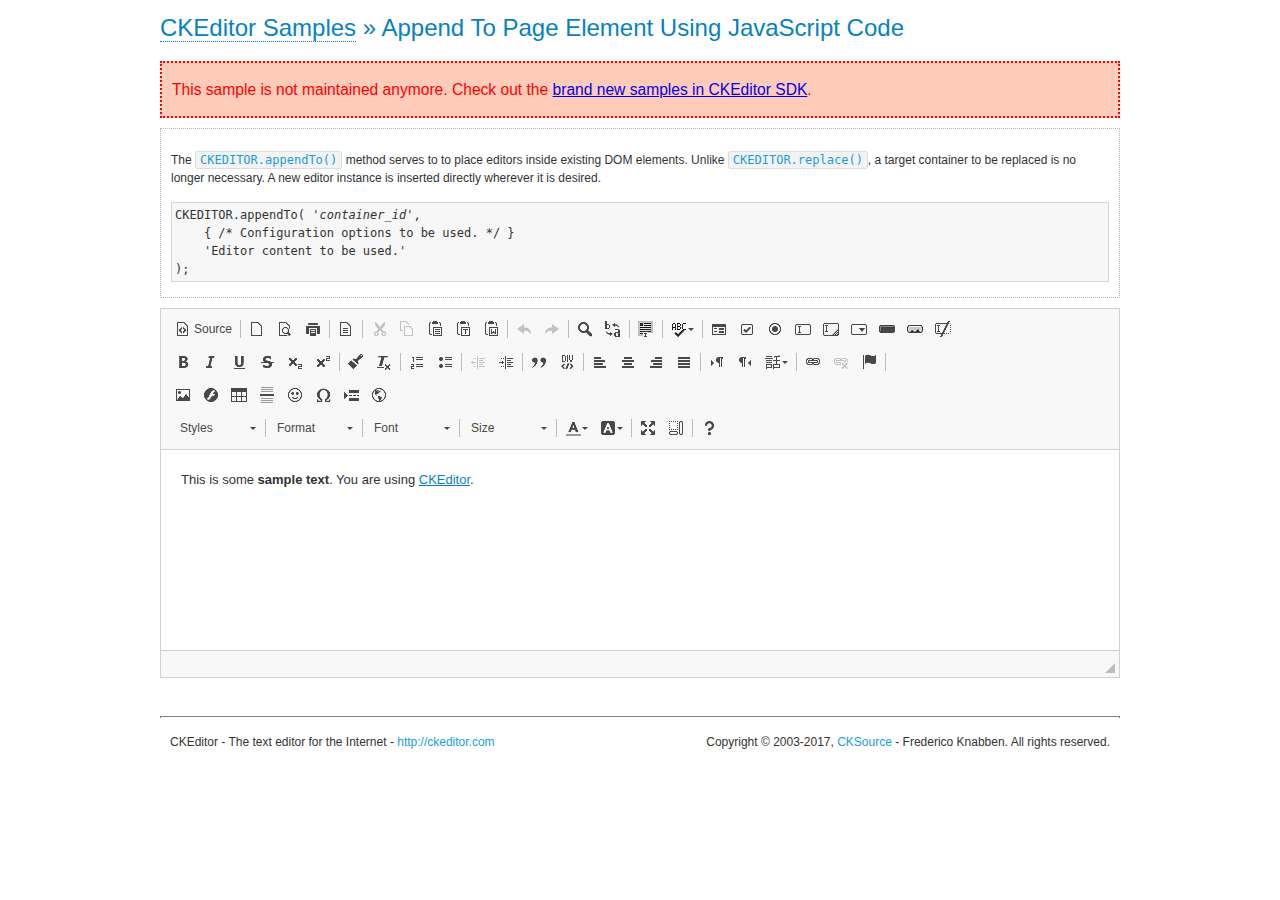
<file: js/ckeditor/samples/old/appendto.html>
<!DOCTYPE html>
<!--
Copyright (c) 2003-2017, CKSource - Frederico Knabben. All rights reserved.
For licensing, see LICENSE.md or http://ckeditor.com/license
-->
<html>
<head>
	<meta charset="utf-8">
	<title>Append To Page Element Using JavaScript Code &mdash; CKEditor Sample</title>
	<script src="../../ckeditor.js"></script>
	<link rel="stylesheet" href="sample.css">
</head>
<body>
	<h1 class="samples">
		<a href="index.html">CKEditor Samples</a> &raquo; Append To Page Element Using JavaScript Code
	</h1>
	<div class="warning deprecated">
		This sample is not maintained anymore. Check out the <a href="http://sdk.ckeditor.com/">brand new samples in CKEditor SDK</a>.
	</div>
	<div id="section1">
		<div class="description">
			<p>
				The <code><a class="samples" href="http://docs.ckeditor.com/#!/api/CKEDITOR-method-appendTo">CKEDITOR.appendTo()</a></code> method serves to to place editors inside existing DOM elements. Unlike <code><a class="samples" href="http://docs.ckeditor.com/#!/api/CKEDITOR-method-replace">CKEDITOR.replace()</a></code>,
				a target container to be replaced is no longer necessary. A new editor
				instance is inserted directly wherever it is desired.
			</p>
<pre class="samples">CKEDITOR.appendTo( '<em>container_id</em>',
	{ /* Configuration options to be used. */ }
	'Editor content to be used.'
);</pre>
		</div>
		<script>

			// This call can be placed at any point after the
			// DOM element to append CKEditor to or inside the <head><script>
			// in a window.onload event handler.

			// Append a CKEditor instance using the default configuration and the
			// provided content to the <div> element of ID "section1".
			CKEDITOR.appendTo( 'section1',
				null,
				'<p>This is some <strong>sample text</strong>. You are using <a href="http://ckeditor.com/">CKEditor</a>.</p>'
			);

		</script>
	</div>
	<br>
	<div id="footer">
		<hr>
		<p>
			CKEditor - The text editor for the Internet - <a class="samples" href="http://ckeditor.com/">http://ckeditor.com</a>
		</p>
		<p id="copy">
			Copyright &copy; 2003-2017, <a class="samples" href="http://cksource.com/">CKSource</a> - Frederico
			Knabben. All rights reserved.
		</p>
	</div>
</body>
</html>
</file>
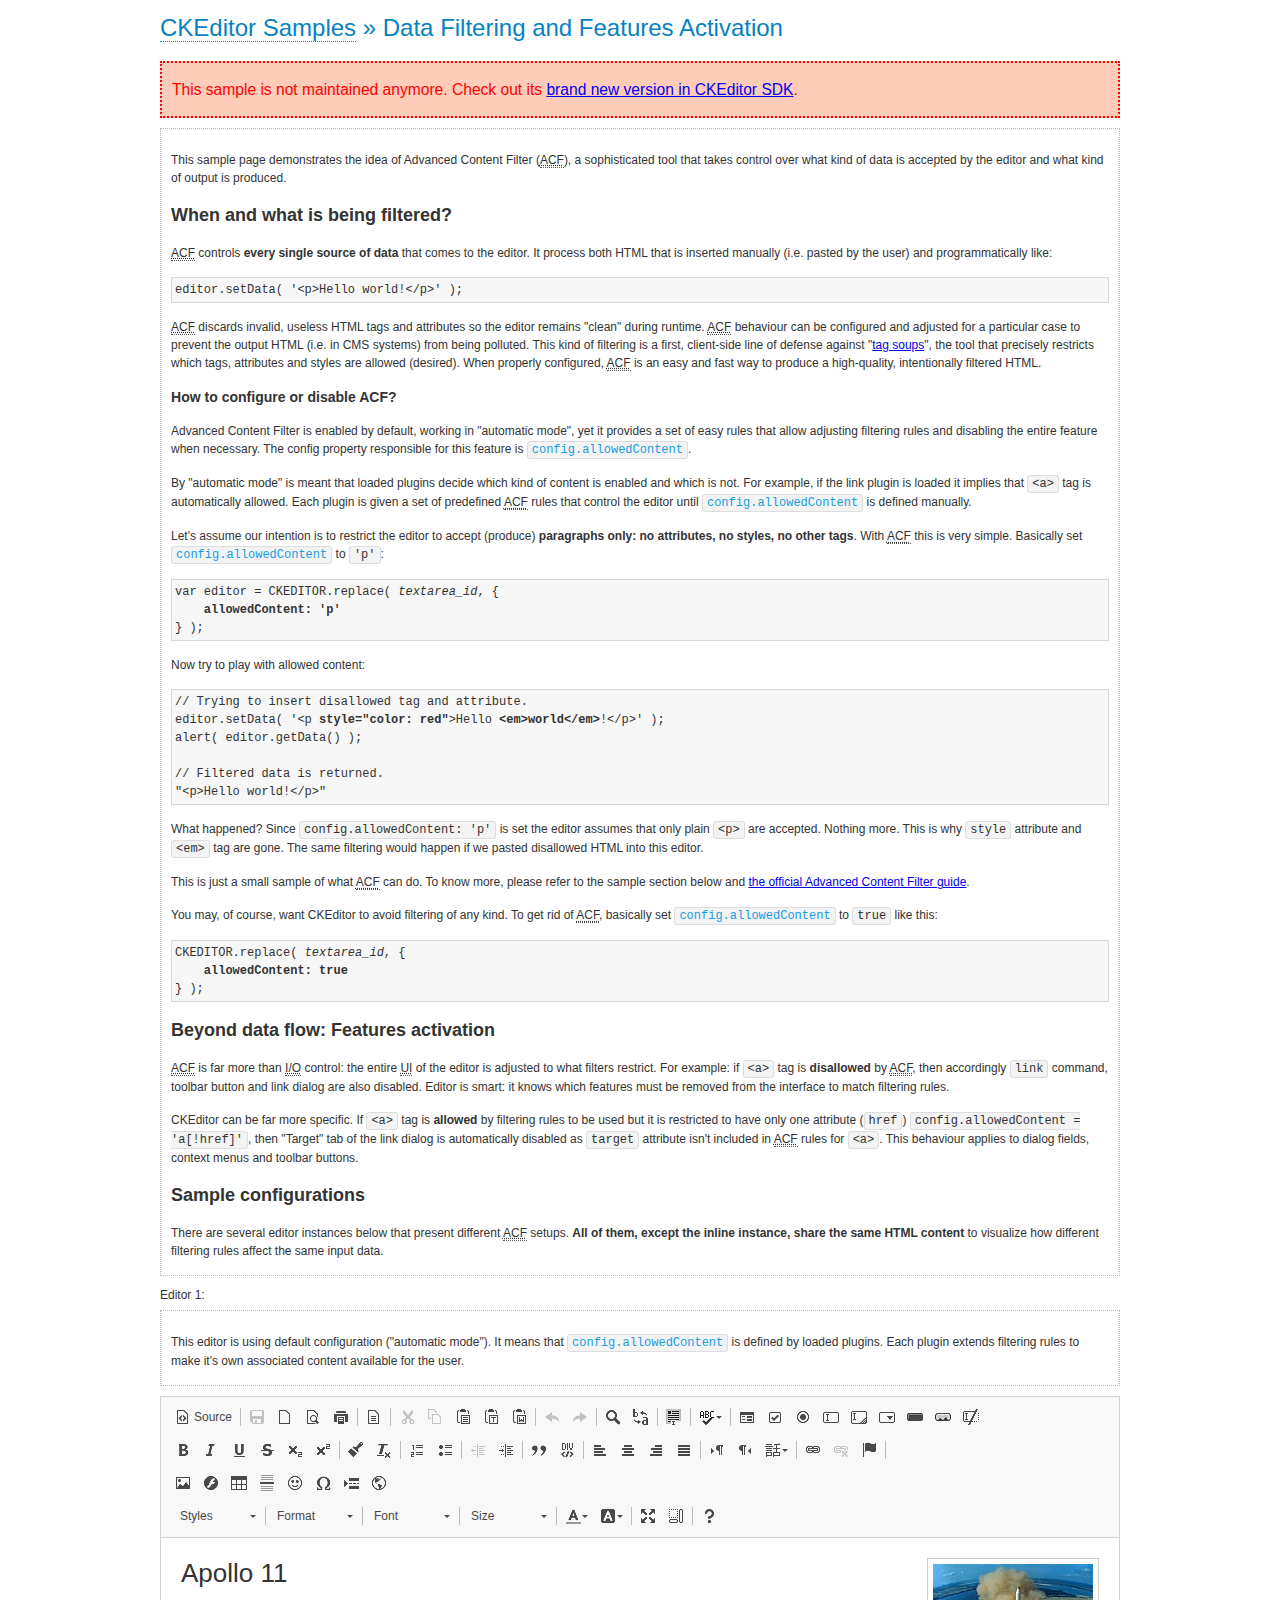
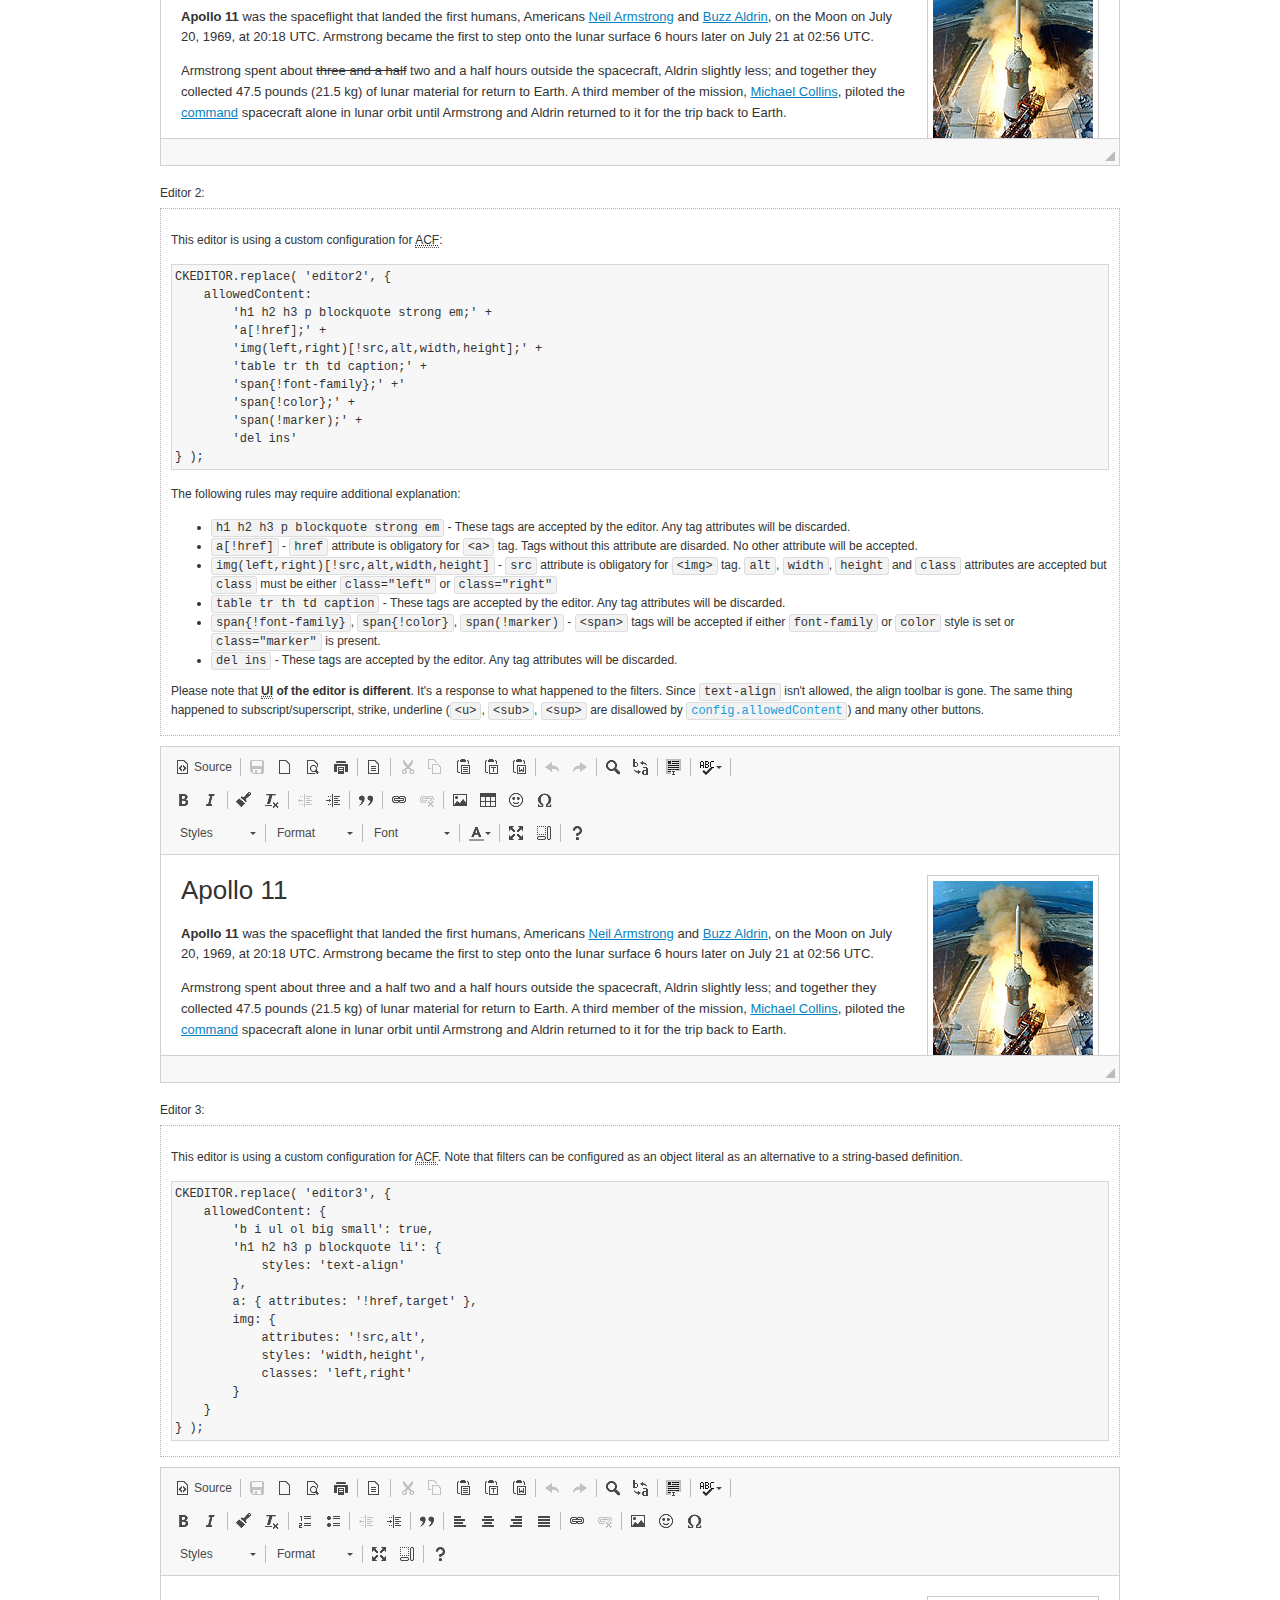
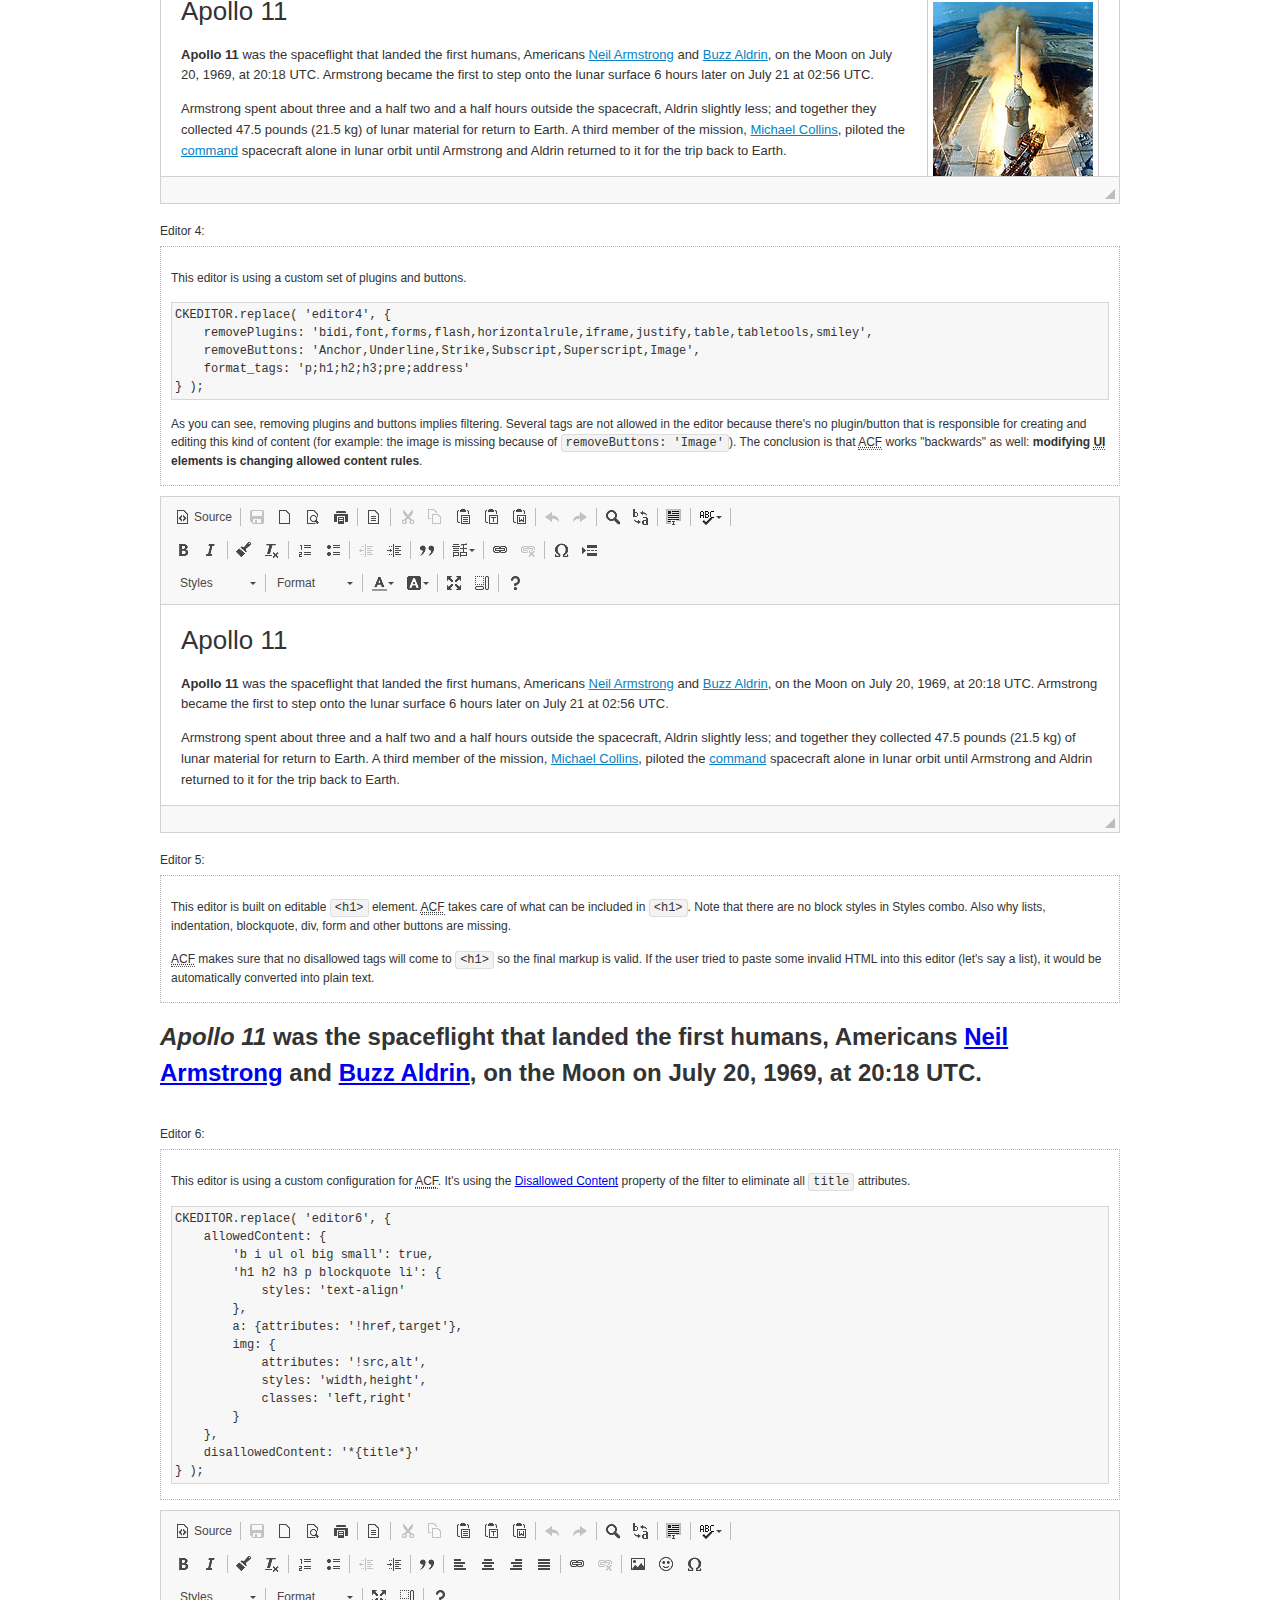
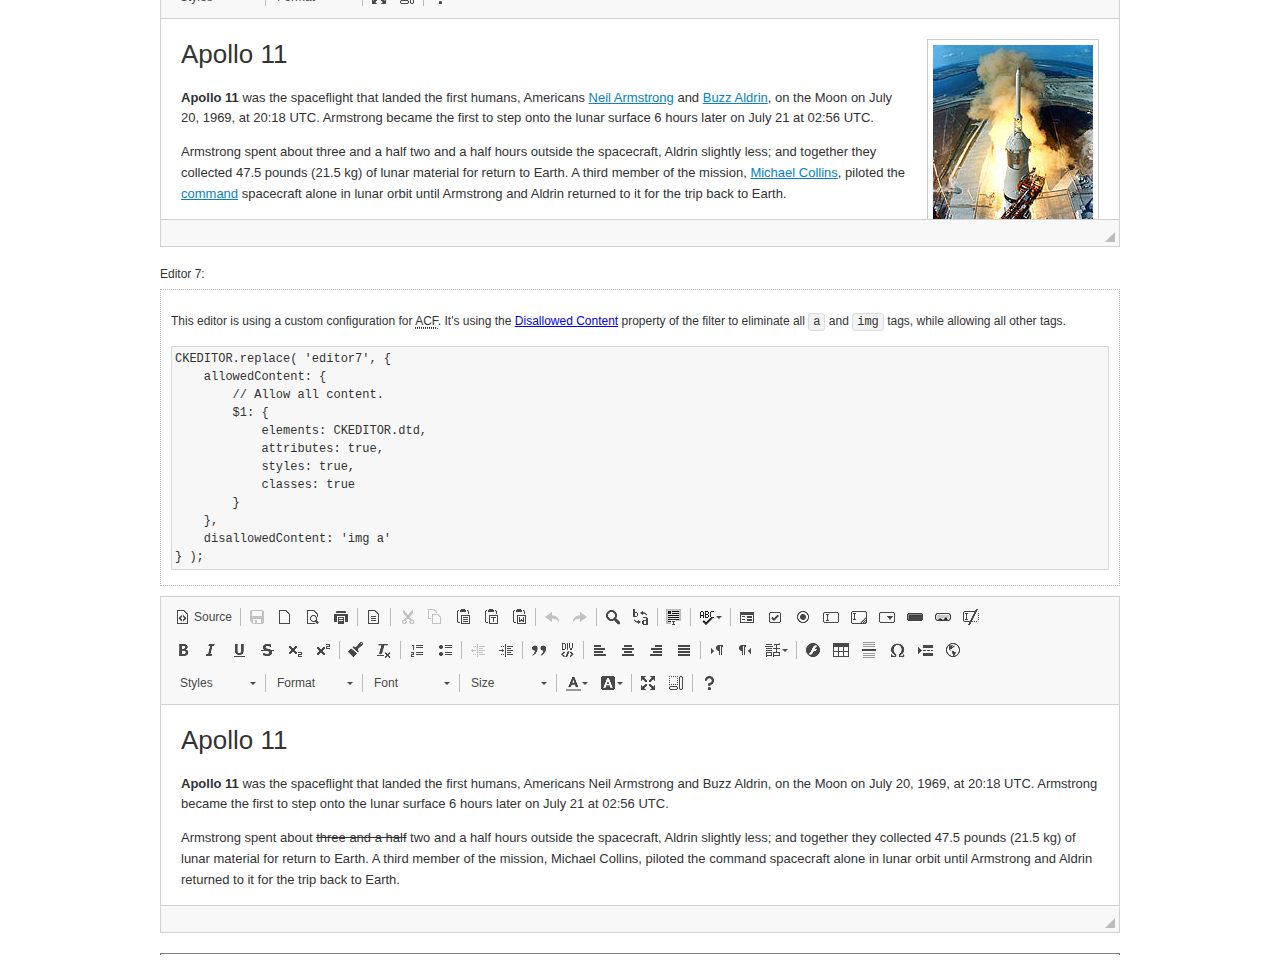
<file: js/ckeditor/samples/old/datafiltering.html>
<!DOCTYPE html>
<!--
Copyright (c) 2003-2017, CKSource - Frederico Knabben. All rights reserved.
For licensing, see LICENSE.md or http://ckeditor.com/license
-->
<html>
<head>
	<meta charset="utf-8">
	<title>Data Filtering &mdash; CKEditor Sample</title>
	<script src="../../ckeditor.js"></script>
	<link rel="stylesheet" href="sample.css">
	<script>
		// Remove advanced tabs for all editors.
		CKEDITOR.config.removeDialogTabs = 'image:advanced;link:advanced;flash:advanced;creatediv:advanced;editdiv:advanced';
	</script>
</head>
<body>
	<h1 class="samples">
		<a href="index.html">CKEditor Samples</a> &raquo; Data Filtering and Features Activation
	</h1>
	<div class="warning deprecated">
		This sample is not maintained anymore. Check out its <a href="http://sdk.ckeditor.com/samples/acf.html">brand new version in CKEditor SDK</a>.
	</div>
	<div class="description">
		<p>
			This sample page demonstrates the idea of Advanced Content Filter
			(<abbr title="Advanced Content Filter">ACF</abbr>), a sophisticated
			tool that takes control over what kind of data is accepted by the editor and what
			kind of output is produced.
		</p>
		<h2>When and what is being filtered?</h2>
		<p>
			<abbr title="Advanced Content Filter">ACF</abbr> controls
			<strong>every single source of data</strong> that comes to the editor.
			It process both HTML that is inserted manually (i.e. pasted by the user)
			and programmatically like:
		</p>
<pre class="samples">
editor.setData( '&lt;p&gt;Hello world!&lt;/p&gt;' );
</pre>
		<p>
			<abbr title="Advanced Content Filter">ACF</abbr> discards invalid,
			useless HTML tags and attributes so the editor remains "clean" during
			runtime. <abbr title="Advanced Content Filter">ACF</abbr> behaviour
			can be configured and adjusted for a particular case to prevent the
			output HTML (i.e. in CMS systems) from being polluted.

			This kind of filtering is a first, client-side line of defense
			against "<a href="http://en.wikipedia.org/wiki/Tag_soup">tag soups</a>",
			the tool that precisely restricts which tags, attributes and styles
			are allowed (desired). When properly configured, <abbr title="Advanced Content Filter">ACF</abbr>
			is an easy and fast way to produce a high-quality, intentionally filtered HTML.
		</p>

		<h3>How to configure or disable ACF?</h3>
		<p>
			Advanced Content Filter is enabled by default, working in "automatic mode", yet
			it provides a set of easy rules that allow adjusting filtering rules
			and disabling the entire feature when necessary. The config property
			responsible for this feature is <code><a class="samples"
			href="http://docs.ckeditor.com/#!/api/CKEDITOR.config-cfg-allowedContent">config.allowedContent</a></code>.
		</p>
		<p>
			By "automatic mode" is meant that loaded plugins decide which kind
			of content is enabled and which is not. For example, if the link
			plugin is loaded it implies that <code>&lt;a&gt;</code> tag is
			automatically allowed. Each plugin is given a set
			of predefined <abbr title="Advanced Content Filter">ACF</abbr> rules
			that control the editor until <code><a class="samples"
			href="http://docs.ckeditor.com/#!/api/CKEDITOR.config-cfg-allowedContent">
			config.allowedContent</a></code>
			is defined manually.
		</p>
		<p>
			Let's assume our intention is to restrict the editor to accept (produce) <strong>paragraphs
			only: no attributes, no styles, no other tags</strong>.
			With <abbr title="Advanced Content Filter">ACF</abbr>
			this is very simple. Basically set <code><a class="samples"
			href="http://docs.ckeditor.com/#!/api/CKEDITOR.config-cfg-allowedContent">
			config.allowedContent</a></code> to <code>'p'</code>:
		</p>
<pre class="samples">
var editor = CKEDITOR.replace( <em>textarea_id</em>, {
	<strong>allowedContent: 'p'</strong>
} );
</pre>
		<p>
			Now try to play with allowed content:
		</p>
<pre class="samples">
// Trying to insert disallowed tag and attribute.
editor.setData( '&lt;p <strong>style="color: red"</strong>&gt;Hello <strong>&lt;em&gt;world&lt;/em&gt;</strong>!&lt;/p&gt;' );
alert( editor.getData() );

// Filtered data is returned.
"&lt;p&gt;Hello world!&lt;/p&gt;"
</pre>
		<p>
			What happened? Since <code>config.allowedContent: 'p'</code> is set the editor assumes
			that only plain <code>&lt;p&gt;</code> are accepted. Nothing more. This is why
			<code>style</code> attribute and <code>&lt;em&gt;</code> tag are gone. The same
			filtering would happen if we pasted disallowed HTML into this editor.
		</p>
		<p>
			This is just a small sample of what <abbr title="Advanced Content Filter">ACF</abbr>
			can do. To know more, please refer to the sample section below and
			<a href="http://docs.ckeditor.com/#!/guide/dev_advanced_content_filter">the official Advanced Content Filter guide</a>.
		</p>
		<p>
			You may, of course, want CKEditor to avoid filtering of any kind.
			To get rid of <abbr title="Advanced Content Filter">ACF</abbr>,
			basically set <code><a class="samples"
			href="http://docs.ckeditor.com/#!/api/CKEDITOR.config-cfg-allowedContent">
			config.allowedContent</a></code> to <code>true</code> like this:
		</p>
<pre class="samples">
CKEDITOR.replace( <em>textarea_id</em>, {
	<strong>allowedContent: true</strong>
} );
</pre>

		<h2>Beyond data flow: Features activation</h2>
		<p>
			<abbr title="Advanced Content Filter">ACF</abbr> is far more than
			<abbr title="Input/Output">I/O</abbr> control: the entire
			<abbr title="User Interface">UI</abbr> of the editor is adjusted to what
			filters restrict. For example: if <code>&lt;a&gt;</code> tag is
			<strong>disallowed</strong>
			by <abbr title="Advanced Content Filter">ACF</abbr>,
			then accordingly <code>link</code> command, toolbar button and link dialog
			are also disabled. Editor is smart: it knows which features must be
			removed from the interface to match filtering rules.
		</p>
		<p>
			CKEditor can be far more specific. If <code>&lt;a&gt;</code> tag is
			<strong>allowed</strong> by filtering rules to be used but it is restricted
			to have only one attribute (<code>href</code>)
			<code>config.allowedContent = 'a[!href]'</code>, then
			"Target" tab of the link dialog is automatically disabled as <code>target</code>
			attribute isn't included in <abbr title="Advanced Content Filter">ACF</abbr> rules
			for <code>&lt;a&gt;</code>. This behaviour applies to dialog fields, context
			menus and toolbar buttons.
		</p>

		<h2>Sample configurations</h2>
		<p>
			There are several editor instances below that present different
			<abbr title="Advanced Content Filter">ACF</abbr> setups. <strong>All of them,
			except the inline instance, share the same HTML content</strong> to visualize
			how different filtering rules affect the same input data.
		</p>
	</div>

	<div>
		<label for="editor1">
			Editor 1:
		</label>
		<div class="description">
			<p>
				This editor is using default configuration ("automatic mode"). It means that
				<code><a class="samples"
				href="http://docs.ckeditor.com/#!/api/CKEDITOR.config-cfg-allowedContent">
				config.allowedContent</a></code> is defined by loaded plugins.
				Each plugin extends filtering rules to make it's own associated content
				available for the user.
			</p>
		</div>
		<textarea cols="80" id="editor1" name="editor1" rows="10">
			&lt;h1&gt;&lt;img alt=&quot;Saturn V carrying Apollo 11&quot; class=&quot;right&quot; src=&quot;assets/sample.jpg&quot;/&gt; Apollo 11&lt;/h1&gt; &lt;p&gt;&lt;b&gt;Apollo 11&lt;/b&gt; was the spaceflight that landed the first humans, Americans &lt;a href=&quot;http://en.wikipedia.org/wiki/Neil_Armstrong&quot; title=&quot;Neil Armstrong&quot;&gt;Neil Armstrong&lt;/a&gt; and &lt;a href=&quot;http://en.wikipedia.org/wiki/Buzz_Aldrin&quot; title=&quot;Buzz Aldrin&quot;&gt;Buzz Aldrin&lt;/a&gt;, on the Moon on July 20, 1969, at 20:18 UTC. Armstrong became the first to step onto the lunar surface 6 hours later on July 21 at 02:56 UTC.&lt;/p&gt; &lt;p&gt;Armstrong spent about &lt;s&gt;three and a half&lt;/s&gt; two and a half hours outside the spacecraft, Aldrin slightly less; and together they collected 47.5 pounds (21.5&amp;nbsp;kg) of lunar material for return to Earth. A third member of the mission, &lt;a href=&quot;http://en.wikipedia.org/wiki/Michael_Collins_(astronaut)&quot; title=&quot;Michael Collins (astronaut)&quot;&gt;Michael Collins&lt;/a&gt;, piloted the &lt;a href=&quot;http://en.wikipedia.org/wiki/Apollo_Command/Service_Module&quot; title=&quot;Apollo Command/Service Module&quot;&gt;command&lt;/a&gt; spacecraft alone in lunar orbit until Armstrong and Aldrin returned to it for the trip back to Earth.&lt;/p&gt; &lt;h2&gt;Broadcasting and &lt;em&gt;quotes&lt;/em&gt; &lt;a id=&quot;quotes&quot; name=&quot;quotes&quot;&gt;&lt;/a&gt;&lt;/h2&gt; &lt;p&gt;Broadcast on live TV to a world-wide audience, Armstrong stepped onto the lunar surface and described the event as:&lt;/p&gt; &lt;blockquote&gt;&lt;p&gt;One small step for [a] man, one giant leap for mankind.&lt;/p&gt;&lt;/blockquote&gt; &lt;p&gt;Apollo 11 effectively ended the &lt;a href=&quot;http://en.wikipedia.org/wiki/Space_Race&quot; title=&quot;Space Race&quot;&gt;Space Race&lt;/a&gt; and fulfilled a national goal proposed in 1961 by the late U.S. President &lt;a href=&quot;http://en.wikipedia.org/wiki/John_F._Kennedy&quot; title=&quot;John F. Kennedy&quot;&gt;John F. Kennedy&lt;/a&gt; in a speech before the United States Congress:&lt;/p&gt; &lt;blockquote&gt;&lt;p&gt;[...] before this decade is out, of landing a man on the Moon and returning him safely to the Earth.&lt;/p&gt;&lt;/blockquote&gt; &lt;h2&gt;Technical details &lt;a id=&quot;tech-details&quot; name=&quot;tech-details&quot;&gt;&lt;/a&gt;&lt;/h2&gt; &lt;table align=&quot;right&quot; border=&quot;1&quot; bordercolor=&quot;#ccc&quot; cellpadding=&quot;5&quot; cellspacing=&quot;0&quot; style=&quot;border-collapse:collapse;margin:10px 0 10px 15px;&quot;&gt; &lt;caption&gt;&lt;strong&gt;Mission crew&lt;/strong&gt;&lt;/caption&gt; &lt;thead&gt; &lt;tr&gt; &lt;th scope=&quot;col&quot;&gt;Position&lt;/th&gt; &lt;th scope=&quot;col&quot;&gt;Astronaut&lt;/th&gt; &lt;/tr&gt; &lt;/thead&gt; &lt;tbody&gt; &lt;tr&gt; &lt;td&gt;Commander&lt;/td&gt; &lt;td&gt;Neil A. Armstrong&lt;/td&gt; &lt;/tr&gt; &lt;tr&gt; &lt;td&gt;Command Module Pilot&lt;/td&gt; &lt;td&gt;Michael Collins&lt;/td&gt; &lt;/tr&gt; &lt;tr&gt; &lt;td&gt;Lunar Module Pilot&lt;/td&gt; &lt;td&gt;Edwin &amp;quot;Buzz&amp;quot; E. Aldrin, Jr.&lt;/td&gt; &lt;/tr&gt; &lt;/tbody&gt; &lt;/table&gt; &lt;p&gt;Launched by a &lt;strong&gt;Saturn V&lt;/strong&gt; rocket from &lt;a href=&quot;http://en.wikipedia.org/wiki/Kennedy_Space_Center&quot; title=&quot;Kennedy Space Center&quot;&gt;Kennedy Space Center&lt;/a&gt; in Merritt Island, Florida on July 16, Apollo 11 was the fifth manned mission of &lt;a href=&quot;http://en.wikipedia.org/wiki/NASA&quot; title=&quot;NASA&quot;&gt;NASA&lt;/a&gt;&amp;#39;s Apollo program. The Apollo spacecraft had three parts:&lt;/p&gt; &lt;ol&gt; &lt;li&gt;&lt;strong&gt;Command Module&lt;/strong&gt; with a cabin for the three astronauts which was the only part which landed back on Earth&lt;/li&gt; &lt;li&gt;&lt;strong&gt;Service Module&lt;/strong&gt; which supported the Command Module with propulsion, electrical power, oxygen and water&lt;/li&gt; &lt;li&gt;&lt;strong&gt;Lunar Module&lt;/strong&gt; for landing on the Moon.&lt;/li&gt; &lt;/ol&gt; &lt;p&gt;After being sent to the Moon by the Saturn V&amp;#39;s upper stage, the astronauts separated the spacecraft from it and travelled for three days until they entered into lunar orbit. Armstrong and Aldrin then moved into the Lunar Module and landed in the &lt;a href=&quot;http://en.wikipedia.org/wiki/Mare_Tranquillitatis&quot; title=&quot;Mare Tranquillitatis&quot;&gt;Sea of Tranquility&lt;/a&gt;. They stayed a total of about 21 and a half hours on the lunar surface. After lifting off in the upper part of the Lunar Module and rejoining Collins in the Command Module, they returned to Earth and landed in the &lt;a href=&quot;http://en.wikipedia.org/wiki/Pacific_Ocean&quot; title=&quot;Pacific Ocean&quot;&gt;Pacific Ocean&lt;/a&gt; on July 24.&lt;/p&gt; &lt;hr/&gt; &lt;p style=&quot;text-align: right;&quot;&gt;&lt;small&gt;Source: &lt;a href=&quot;http://en.wikipedia.org/wiki/Apollo_11&quot;&gt;Wikipedia.org&lt;/a&gt;&lt;/small&gt;&lt;/p&gt;
		</textarea>

		<script>

			CKEDITOR.replace( 'editor1' );

		</script>
	</div>

	<br>

	<div>
		<label for="editor2">
			Editor 2:
		</label>
		<div class="description">
			<p>
				This editor is using a custom configuration for
				<abbr title="Advanced Content Filter">ACF</abbr>:
			</p>
<pre class="samples">
CKEDITOR.replace( 'editor2', {
	allowedContent:
		'h1 h2 h3 p blockquote strong em;' +
		'a[!href];' +
		'img(left,right)[!src,alt,width,height];' +
		'table tr th td caption;' +
		'span{!font-family};' +'
		'span{!color};' +
		'span(!marker);' +
		'del ins'
} );
</pre>
			<p>
				The following rules may require additional explanation:
			</p>
			<ul>
				<li>
					<code>h1 h2 h3 p blockquote strong em</code> - These tags
					are accepted by the editor. Any tag attributes will be discarded.
				</li>
				<li>
					<code>a[!href]</code> - <code>href</code> attribute is obligatory
					for <code>&lt;a&gt;</code> tag. Tags without this attribute
					are disarded. No other attribute will be accepted.
				</li>
				<li>
					<code>img(left,right)[!src,alt,width,height]</code> - <code>src</code>
					attribute is obligatory for <code>&lt;img&gt;</code> tag.
					<code>alt</code>, <code>width</code>, <code>height</code>
					and <code>class</code> attributes are accepted but
					<code>class</code> must be either <code>class="left"</code>
					or <code>class="right"</code>
				</li>
				<li>
					<code>table tr th td caption</code> - These tags
					are accepted by the editor. Any tag attributes will be discarded.
				</li>
				<li>
					<code>span{!font-family}</code>, <code>span{!color}</code>,
					<code>span(!marker)</code> - <code>&lt;span&gt;</code> tags
					will be accepted if either <code>font-family</code> or
					<code>color</code> style is set or <code>class="marker"</code>
					is present.
				</li>
				<li>
					<code>del ins</code> - These tags
					are accepted by the editor. Any tag attributes will be discarded.
				</li>
			</ul>
			<p>
				Please note that <strong><abbr title="User Interface">UI</abbr> of the
				editor is different</strong>. It's a response to what happened to the filters.
				Since <code>text-align</code> isn't allowed, the align toolbar is gone.
				The same thing happened to subscript/superscript, strike, underline
				(<code>&lt;u&gt;</code>, <code>&lt;sub&gt;</code>, <code>&lt;sup&gt;</code>
				are disallowed by <code><a class="samples"
				href="http://docs.ckeditor.com/#!/api/CKEDITOR.config-cfg-allowedContent">
				config.allowedContent</a></code>) and many other buttons.
			</p>
		</div>
		<textarea cols="80" id="editor2" name="editor2" rows="10">
			&lt;h1&gt;&lt;img alt=&quot;Saturn V carrying Apollo 11&quot; class=&quot;right&quot; src=&quot;assets/sample.jpg&quot;/&gt; Apollo 11&lt;/h1&gt; &lt;p&gt;&lt;b&gt;Apollo 11&lt;/b&gt; was the spaceflight that landed the first humans, Americans &lt;a href=&quot;http://en.wikipedia.org/wiki/Neil_Armstrong&quot; title=&quot;Neil Armstrong&quot;&gt;Neil Armstrong&lt;/a&gt; and &lt;a href=&quot;http://en.wikipedia.org/wiki/Buzz_Aldrin&quot; title=&quot;Buzz Aldrin&quot;&gt;Buzz Aldrin&lt;/a&gt;, on the Moon on July 20, 1969, at 20:18 UTC. Armstrong became the first to step onto the lunar surface 6 hours later on July 21 at 02:56 UTC.&lt;/p&gt; &lt;p&gt;Armstrong spent about &lt;s&gt;three and a half&lt;/s&gt; two and a half hours outside the spacecraft, Aldrin slightly less; and together they collected 47.5 pounds (21.5&amp;nbsp;kg) of lunar material for return to Earth. A third member of the mission, &lt;a href=&quot;http://en.wikipedia.org/wiki/Michael_Collins_(astronaut)&quot; title=&quot;Michael Collins (astronaut)&quot;&gt;Michael Collins&lt;/a&gt;, piloted the &lt;a href=&quot;http://en.wikipedia.org/wiki/Apollo_Command/Service_Module&quot; title=&quot;Apollo Command/Service Module&quot;&gt;command&lt;/a&gt; spacecraft alone in lunar orbit until Armstrong and Aldrin returned to it for the trip back to Earth.&lt;/p&gt; &lt;h2&gt;Broadcasting and &lt;em&gt;quotes&lt;/em&gt; &lt;a id=&quot;quotes&quot; name=&quot;quotes&quot;&gt;&lt;/a&gt;&lt;/h2&gt; &lt;p&gt;Broadcast on live TV to a world-wide audience, Armstrong stepped onto the lunar surface and described the event as:&lt;/p&gt; &lt;blockquote&gt;&lt;p&gt;One small step for [a] man, one giant leap for mankind.&lt;/p&gt;&lt;/blockquote&gt; &lt;p&gt;Apollo 11 effectively ended the &lt;a href=&quot;http://en.wikipedia.org/wiki/Space_Race&quot; title=&quot;Space Race&quot;&gt;Space Race&lt;/a&gt; and fulfilled a national goal proposed in 1961 by the late U.S. President &lt;a href=&quot;http://en.wikipedia.org/wiki/John_F._Kennedy&quot; title=&quot;John F. Kennedy&quot;&gt;John F. Kennedy&lt;/a&gt; in a speech before the United States Congress:&lt;/p&gt; &lt;blockquote&gt;&lt;p&gt;[...] before this decade is out, of landing a man on the Moon and returning him safely to the Earth.&lt;/p&gt;&lt;/blockquote&gt; &lt;h2&gt;Technical details &lt;a id=&quot;tech-details&quot; name=&quot;tech-details&quot;&gt;&lt;/a&gt;&lt;/h2&gt; &lt;table align=&quot;right&quot; border=&quot;1&quot; bordercolor=&quot;#ccc&quot; cellpadding=&quot;5&quot; cellspacing=&quot;0&quot; style=&quot;border-collapse:collapse;margin:10px 0 10px 15px;&quot;&gt; &lt;caption&gt;&lt;strong&gt;Mission crew&lt;/strong&gt;&lt;/caption&gt; &lt;thead&gt; &lt;tr&gt; &lt;th scope=&quot;col&quot;&gt;Position&lt;/th&gt; &lt;th scope=&quot;col&quot;&gt;Astronaut&lt;/th&gt; &lt;/tr&gt; &lt;/thead&gt; &lt;tbody&gt; &lt;tr&gt; &lt;td&gt;Commander&lt;/td&gt; &lt;td&gt;Neil A. Armstrong&lt;/td&gt; &lt;/tr&gt; &lt;tr&gt; &lt;td&gt;Command Module Pilot&lt;/td&gt; &lt;td&gt;Michael Collins&lt;/td&gt; &lt;/tr&gt; &lt;tr&gt; &lt;td&gt;Lunar Module Pilot&lt;/td&gt; &lt;td&gt;Edwin &amp;quot;Buzz&amp;quot; E. Aldrin, Jr.&lt;/td&gt; &lt;/tr&gt; &lt;/tbody&gt; &lt;/table&gt; &lt;p&gt;Launched by a &lt;strong&gt;Saturn V&lt;/strong&gt; rocket from &lt;a href=&quot;http://en.wikipedia.org/wiki/Kennedy_Space_Center&quot; title=&quot;Kennedy Space Center&quot;&gt;Kennedy Space Center&lt;/a&gt; in Merritt Island, Florida on July 16, Apollo 11 was the fifth manned mission of &lt;a href=&quot;http://en.wikipedia.org/wiki/NASA&quot; title=&quot;NASA&quot;&gt;NASA&lt;/a&gt;&amp;#39;s Apollo program. The Apollo spacecraft had three parts:&lt;/p&gt; &lt;ol&gt; &lt;li&gt;&lt;strong&gt;Command Module&lt;/strong&gt; with a cabin for the three astronauts which was the only part which landed back on Earth&lt;/li&gt; &lt;li&gt;&lt;strong&gt;Service Module&lt;/strong&gt; which supported the Command Module with propulsion, electrical power, oxygen and water&lt;/li&gt; &lt;li&gt;&lt;strong&gt;Lunar Module&lt;/strong&gt; for landing on the Moon.&lt;/li&gt; &lt;/ol&gt; &lt;p&gt;After being sent to the Moon by the Saturn V&amp;#39;s upper stage, the astronauts separated the spacecraft from it and travelled for three days until they entered into lunar orbit. Armstrong and Aldrin then moved into the Lunar Module and landed in the &lt;a href=&quot;http://en.wikipedia.org/wiki/Mare_Tranquillitatis&quot; title=&quot;Mare Tranquillitatis&quot;&gt;Sea of Tranquility&lt;/a&gt;. They stayed a total of about 21 and a half hours on the lunar surface. After lifting off in the upper part of the Lunar Module and rejoining Collins in the Command Module, they returned to Earth and landed in the &lt;a href=&quot;http://en.wikipedia.org/wiki/Pacific_Ocean&quot; title=&quot;Pacific Ocean&quot;&gt;Pacific Ocean&lt;/a&gt; on July 24.&lt;/p&gt; &lt;hr/&gt; &lt;p style=&quot;text-align: right;&quot;&gt;&lt;small&gt;Source: &lt;a href=&quot;http://en.wikipedia.org/wiki/Apollo_11&quot;&gt;Wikipedia.org&lt;/a&gt;&lt;/small&gt;&lt;/p&gt;
		</textarea>
		<script>

			CKEDITOR.replace( 'editor2', {
				allowedContent:
					'h1 h2 h3 p blockquote strong em;' +
					'a[!href];' +
					'img(left,right)[!src,alt,width,height];' +
					'table tr th td caption;' +
					'span{!font-family};' +
					'span{!color};' +
					'span(!marker);' +
					'del ins'
			} );

		</script>
	</div>

	<br>

	<div>
		<label for="editor3">
			Editor 3:
		</label>
		<div class="description">
			<p>
				This editor is using a custom configuration for
				<abbr title="Advanced Content Filter">ACF</abbr>.
				Note that filters can be configured as an object literal
				as an alternative to a string-based definition.
			</p>
<pre class="samples">
CKEDITOR.replace( 'editor3', {
	allowedContent: {
		'b i ul ol big small': true,
		'h1 h2 h3 p blockquote li': {
			styles: 'text-align'
		},
		a: { attributes: '!href,target' },
		img: {
			attributes: '!src,alt',
			styles: 'width,height',
			classes: 'left,right'
		}
	}
} );
</pre>
		</div>
		<textarea cols="80" id="editor3" name="editor3" rows="10">
			&lt;h1&gt;&lt;img alt=&quot;Saturn V carrying Apollo 11&quot; class=&quot;right&quot; src=&quot;assets/sample.jpg&quot;/&gt; Apollo 11&lt;/h1&gt; &lt;p&gt;&lt;b&gt;Apollo 11&lt;/b&gt; was the spaceflight that landed the first humans, Americans &lt;a href=&quot;http://en.wikipedia.org/wiki/Neil_Armstrong&quot; title=&quot;Neil Armstrong&quot;&gt;Neil Armstrong&lt;/a&gt; and &lt;a href=&quot;http://en.wikipedia.org/wiki/Buzz_Aldrin&quot; title=&quot;Buzz Aldrin&quot;&gt;Buzz Aldrin&lt;/a&gt;, on the Moon on July 20, 1969, at 20:18 UTC. Armstrong became the first to step onto the lunar surface 6 hours later on July 21 at 02:56 UTC.&lt;/p&gt; &lt;p&gt;Armstrong spent about &lt;s&gt;three and a half&lt;/s&gt; two and a half hours outside the spacecraft, Aldrin slightly less; and together they collected 47.5 pounds (21.5&amp;nbsp;kg) of lunar material for return to Earth. A third member of the mission, &lt;a href=&quot;http://en.wikipedia.org/wiki/Michael_Collins_(astronaut)&quot; title=&quot;Michael Collins (astronaut)&quot;&gt;Michael Collins&lt;/a&gt;, piloted the &lt;a href=&quot;http://en.wikipedia.org/wiki/Apollo_Command/Service_Module&quot; title=&quot;Apollo Command/Service Module&quot;&gt;command&lt;/a&gt; spacecraft alone in lunar orbit until Armstrong and Aldrin returned to it for the trip back to Earth.&lt;/p&gt; &lt;h2&gt;Broadcasting and &lt;em&gt;quotes&lt;/em&gt; &lt;a id=&quot;quotes&quot; name=&quot;quotes&quot;&gt;&lt;/a&gt;&lt;/h2&gt; &lt;p&gt;Broadcast on live TV to a world-wide audience, Armstrong stepped onto the lunar surface and described the event as:&lt;/p&gt; &lt;blockquote&gt;&lt;p&gt;One small step for [a] man, one giant leap for mankind.&lt;/p&gt;&lt;/blockquote&gt; &lt;p&gt;Apollo 11 effectively ended the &lt;a href=&quot;http://en.wikipedia.org/wiki/Space_Race&quot; title=&quot;Space Race&quot;&gt;Space Race&lt;/a&gt; and fulfilled a national goal proposed in 1961 by the late U.S. President &lt;a href=&quot;http://en.wikipedia.org/wiki/John_F._Kennedy&quot; title=&quot;John F. Kennedy&quot;&gt;John F. Kennedy&lt;/a&gt; in a speech before the United States Congress:&lt;/p&gt; &lt;blockquote&gt;&lt;p&gt;[...] before this decade is out, of landing a man on the Moon and returning him safely to the Earth.&lt;/p&gt;&lt;/blockquote&gt; &lt;h2&gt;Technical details &lt;a id=&quot;tech-details&quot; name=&quot;tech-details&quot;&gt;&lt;/a&gt;&lt;/h2&gt; &lt;table align=&quot;right&quot; border=&quot;1&quot; bordercolor=&quot;#ccc&quot; cellpadding=&quot;5&quot; cellspacing=&quot;0&quot; style=&quot;border-collapse:collapse;margin:10px 0 10px 15px;&quot;&gt; &lt;caption&gt;&lt;strong&gt;Mission crew&lt;/strong&gt;&lt;/caption&gt; &lt;thead&gt; &lt;tr&gt; &lt;th scope=&quot;col&quot;&gt;Position&lt;/th&gt; &lt;th scope=&quot;col&quot;&gt;Astronaut&lt;/th&gt; &lt;/tr&gt; &lt;/thead&gt; &lt;tbody&gt; &lt;tr&gt; &lt;td&gt;Commander&lt;/td&gt; &lt;td&gt;Neil A. Armstrong&lt;/td&gt; &lt;/tr&gt; &lt;tr&gt; &lt;td&gt;Command Module Pilot&lt;/td&gt; &lt;td&gt;Michael Collins&lt;/td&gt; &lt;/tr&gt; &lt;tr&gt; &lt;td&gt;Lunar Module Pilot&lt;/td&gt; &lt;td&gt;Edwin &amp;quot;Buzz&amp;quot; E. Aldrin, Jr.&lt;/td&gt; &lt;/tr&gt; &lt;/tbody&gt; &lt;/table&gt; &lt;p&gt;Launched by a &lt;strong&gt;Saturn V&lt;/strong&gt; rocket from &lt;a href=&quot;http://en.wikipedia.org/wiki/Kennedy_Space_Center&quot; title=&quot;Kennedy Space Center&quot;&gt;Kennedy Space Center&lt;/a&gt; in Merritt Island, Florida on July 16, Apollo 11 was the fifth manned mission of &lt;a href=&quot;http://en.wikipedia.org/wiki/NASA&quot; title=&quot;NASA&quot;&gt;NASA&lt;/a&gt;&amp;#39;s Apollo program. The Apollo spacecraft had three parts:&lt;/p&gt; &lt;ol&gt; &lt;li&gt;&lt;strong&gt;Command Module&lt;/strong&gt; with a cabin for the three astronauts which was the only part which landed back on Earth&lt;/li&gt; &lt;li&gt;&lt;strong&gt;Service Module&lt;/strong&gt; which supported the Command Module with propulsion, electrical power, oxygen and water&lt;/li&gt; &lt;li&gt;&lt;strong&gt;Lunar Module&lt;/strong&gt; for landing on the Moon.&lt;/li&gt; &lt;/ol&gt; &lt;p&gt;After being sent to the Moon by the Saturn V&amp;#39;s upper stage, the astronauts separated the spacecraft from it and travelled for three days until they entered into lunar orbit. Armstrong and Aldrin then moved into the Lunar Module and landed in the &lt;a href=&quot;http://en.wikipedia.org/wiki/Mare_Tranquillitatis&quot; title=&quot;Mare Tranquillitatis&quot;&gt;Sea of Tranquility&lt;/a&gt;. They stayed a total of about 21 and a half hours on the lunar surface. After lifting off in the upper part of the Lunar Module and rejoining Collins in the Command Module, they returned to Earth and landed in the &lt;a href=&quot;http://en.wikipedia.org/wiki/Pacific_Ocean&quot; title=&quot;Pacific Ocean&quot;&gt;Pacific Ocean&lt;/a&gt; on July 24.&lt;/p&gt; &lt;hr/&gt; &lt;p style=&quot;text-align: right;&quot;&gt;&lt;small&gt;Source: &lt;a href=&quot;http://en.wikipedia.org/wiki/Apollo_11&quot;&gt;Wikipedia.org&lt;/a&gt;&lt;/small&gt;&lt;/p&gt;
		</textarea>
		<script>

			CKEDITOR.replace( 'editor3', {
				allowedContent: {
					'b i ul ol big small': true,
					'h1 h2 h3 p blockquote li': {
						styles: 'text-align'
					},
					a: { attributes: '!href,target' },
					img: {
						attributes: '!src,alt',
						styles: 'width,height',
						classes: 'left,right'
					}
				}
			} );

		</script>
	</div>

	<br>

	<div>
		<label for="editor4">
			Editor 4:
		</label>
		<div class="description">
			<p>
				This editor is using a custom set of plugins and buttons.
			</p>
<pre class="samples">
CKEDITOR.replace( 'editor4', {
	removePlugins: 'bidi,font,forms,flash,horizontalrule,iframe,justify,table,tabletools,smiley',
	removeButtons: 'Anchor,Underline,Strike,Subscript,Superscript,Image',
	format_tags: 'p;h1;h2;h3;pre;address'
} );
</pre>
			<p>
				As you can see, removing plugins and buttons implies filtering.
				Several tags are not allowed in the editor because there's no
				plugin/button that is responsible for creating and editing this
				kind of content (for example: the image is missing because
				of <code>removeButtons: 'Image'</code>). The conclusion is that
				<abbr title="Advanced Content Filter">ACF</abbr> works "backwards"
				as well: <strong>modifying <abbr title="User Interface">UI</abbr>
				elements is changing allowed content rules</strong>.
			</p>
		</div>
		<textarea cols="80" id="editor4" name="editor4" rows="10">
			&lt;h1&gt;&lt;img alt=&quot;Saturn V carrying Apollo 11&quot; class=&quot;right&quot; src=&quot;assets/sample.jpg&quot;/&gt; Apollo 11&lt;/h1&gt; &lt;p&gt;&lt;b&gt;Apollo 11&lt;/b&gt; was the spaceflight that landed the first humans, Americans &lt;a href=&quot;http://en.wikipedia.org/wiki/Neil_Armstrong&quot; title=&quot;Neil Armstrong&quot;&gt;Neil Armstrong&lt;/a&gt; and &lt;a href=&quot;http://en.wikipedia.org/wiki/Buzz_Aldrin&quot; title=&quot;Buzz Aldrin&quot;&gt;Buzz Aldrin&lt;/a&gt;, on the Moon on July 20, 1969, at 20:18 UTC. Armstrong became the first to step onto the lunar surface 6 hours later on July 21 at 02:56 UTC.&lt;/p&gt; &lt;p&gt;Armstrong spent about &lt;s&gt;three and a half&lt;/s&gt; two and a half hours outside the spacecraft, Aldrin slightly less; and together they collected 47.5 pounds (21.5&amp;nbsp;kg) of lunar material for return to Earth. A third member of the mission, &lt;a href=&quot;http://en.wikipedia.org/wiki/Michael_Collins_(astronaut)&quot; title=&quot;Michael Collins (astronaut)&quot;&gt;Michael Collins&lt;/a&gt;, piloted the &lt;a href=&quot;http://en.wikipedia.org/wiki/Apollo_Command/Service_Module&quot; title=&quot;Apollo Command/Service Module&quot;&gt;command&lt;/a&gt; spacecraft alone in lunar orbit until Armstrong and Aldrin returned to it for the trip back to Earth.&lt;/p&gt; &lt;h2&gt;Broadcasting and &lt;em&gt;quotes&lt;/em&gt; &lt;a id=&quot;quotes&quot; name=&quot;quotes&quot;&gt;&lt;/a&gt;&lt;/h2&gt; &lt;p&gt;Broadcast on live TV to a world-wide audience, Armstrong stepped onto the lunar surface and described the event as:&lt;/p&gt; &lt;blockquote&gt;&lt;p&gt;One small step for [a] man, one giant leap for mankind.&lt;/p&gt;&lt;/blockquote&gt; &lt;p&gt;Apollo 11 effectively ended the &lt;a href=&quot;http://en.wikipedia.org/wiki/Space_Race&quot; title=&quot;Space Race&quot;&gt;Space Race&lt;/a&gt; and fulfilled a national goal proposed in 1961 by the late U.S. President &lt;a href=&quot;http://en.wikipedia.org/wiki/John_F._Kennedy&quot; title=&quot;John F. Kennedy&quot;&gt;John F. Kennedy&lt;/a&gt; in a speech before the United States Congress:&lt;/p&gt; &lt;blockquote&gt;&lt;p&gt;[...] before this decade is out, of landing a man on the Moon and returning him safely to the Earth.&lt;/p&gt;&lt;/blockquote&gt; &lt;h2&gt;Technical details &lt;a id=&quot;tech-details&quot; name=&quot;tech-details&quot;&gt;&lt;/a&gt;&lt;/h2&gt; &lt;table align=&quot;right&quot; border=&quot;1&quot; bordercolor=&quot;#ccc&quot; cellpadding=&quot;5&quot; cellspacing=&quot;0&quot; style=&quot;border-collapse:collapse;margin:10px 0 10px 15px;&quot;&gt; &lt;caption&gt;&lt;strong&gt;Mission crew&lt;/strong&gt;&lt;/caption&gt; &lt;thead&gt; &lt;tr&gt; &lt;th scope=&quot;col&quot;&gt;Position&lt;/th&gt; &lt;th scope=&quot;col&quot;&gt;Astronaut&lt;/th&gt; &lt;/tr&gt; &lt;/thead&gt; &lt;tbody&gt; &lt;tr&gt; &lt;td&gt;Commander&lt;/td&gt; &lt;td&gt;Neil A. Armstrong&lt;/td&gt; &lt;/tr&gt; &lt;tr&gt; &lt;td&gt;Command Module Pilot&lt;/td&gt; &lt;td&gt;Michael Collins&lt;/td&gt; &lt;/tr&gt; &lt;tr&gt; &lt;td&gt;Lunar Module Pilot&lt;/td&gt; &lt;td&gt;Edwin &amp;quot;Buzz&amp;quot; E. Aldrin, Jr.&lt;/td&gt; &lt;/tr&gt; &lt;/tbody&gt; &lt;/table&gt; &lt;p&gt;Launched by a &lt;strong&gt;Saturn V&lt;/strong&gt; rocket from &lt;a href=&quot;http://en.wikipedia.org/wiki/Kennedy_Space_Center&quot; title=&quot;Kennedy Space Center&quot;&gt;Kennedy Space Center&lt;/a&gt; in Merritt Island, Florida on July 16, Apollo 11 was the fifth manned mission of &lt;a href=&quot;http://en.wikipedia.org/wiki/NASA&quot; title=&quot;NASA&quot;&gt;NASA&lt;/a&gt;&amp;#39;s Apollo program. The Apollo spacecraft had three parts:&lt;/p&gt; &lt;ol&gt; &lt;li&gt;&lt;strong&gt;Command Module&lt;/strong&gt; with a cabin for the three astronauts which was the only part which landed back on Earth&lt;/li&gt; &lt;li&gt;&lt;strong&gt;Service Module&lt;/strong&gt; which supported the Command Module with propulsion, electrical power, oxygen and water&lt;/li&gt; &lt;li&gt;&lt;strong&gt;Lunar Module&lt;/strong&gt; for landing on the Moon.&lt;/li&gt; &lt;/ol&gt; &lt;p&gt;After being sent to the Moon by the Saturn V&amp;#39;s upper stage, the astronauts separated the spacecraft from it and travelled for three days until they entered into lunar orbit. Armstrong and Aldrin then moved into the Lunar Module and landed in the &lt;a href=&quot;http://en.wikipedia.org/wiki/Mare_Tranquillitatis&quot; title=&quot;Mare Tranquillitatis&quot;&gt;Sea of Tranquility&lt;/a&gt;. They stayed a total of about 21 and a half hours on the lunar surface. After lifting off in the upper part of the Lunar Module and rejoining Collins in the Command Module, they returned to Earth and landed in the &lt;a href=&quot;http://en.wikipedia.org/wiki/Pacific_Ocean&quot; title=&quot;Pacific Ocean&quot;&gt;Pacific Ocean&lt;/a&gt; on July 24.&lt;/p&gt; &lt;hr/&gt; &lt;p style=&quot;text-align: right;&quot;&gt;&lt;small&gt;Source: &lt;a href=&quot;http://en.wikipedia.org/wiki/Apollo_11&quot;&gt;Wikipedia.org&lt;/a&gt;&lt;/small&gt;&lt;/p&gt;
		</textarea>
		<script>

			CKEDITOR.replace( 'editor4', {
				removePlugins: 'bidi,div,font,forms,flash,horizontalrule,iframe,justify,table,tabletools,smiley',
				removeButtons: 'Anchor,Underline,Strike,Subscript,Superscript,Image',
				format_tags: 'p;h1;h2;h3;pre;address'
			} );

		</script>
	</div>

	<br>

	<div>
		<label for="editor5">
			Editor 5:
		</label>
		<div class="description">
			<p>
				This editor is built on editable <code>&lt;h1&gt;</code> element.
				<abbr title="Advanced Content Filter">ACF</abbr> takes care of
				what can be included in <code>&lt;h1&gt;</code>. Note that there
				are no block styles in Styles combo. Also why lists, indentation,
				blockquote, div, form and other buttons are missing.
			</p>
			<p>
				<abbr title="Advanced Content Filter">ACF</abbr> makes sure that
				no disallowed tags will come to <code>&lt;h1&gt;</code> so the final
				markup is valid. If the user tried to paste some invalid HTML
				into this editor (let's say a list), it would be automatically
				converted into plain text.
			</p>
		</div>
		<h1 id="editor5" contenteditable="true">
			<em>Apollo 11</em> was the spaceflight that landed the first humans, Americans <a href="http://en.wikipedia.org/wiki/Neil_Armstrong" title="Neil Armstrong">Neil Armstrong</a> and <a href="http://en.wikipedia.org/wiki/Buzz_Aldrin" title="Buzz Aldrin">Buzz Aldrin</a>, on the Moon on July 20, 1969, at 20:18 UTC.
		</h1>
	</div>

	<br>

	<div>
		<label for="editor3">
			Editor 6:
		</label>
		<div class="description">
			<p>
				This editor is using a custom configuration for <abbr title="Advanced Content Filter">ACF</abbr>.
				It's using the <a href="http://docs.ckeditor.com/#!/guide/dev_disallowed_content" rel="noopener noreferrer" target="_blank">
				Disallowed Content</a> property of the filter to eliminate all <code>title</code> attributes.
			</p>

<pre class="samples">
CKEDITOR.replace( 'editor6', {
	allowedContent: {
		'b i ul ol big small': true,
		'h1 h2 h3 p blockquote li': {
			styles: 'text-align'
		},
		a: {attributes: '!href,target'},
		img: {
			attributes: '!src,alt',
			styles: 'width,height',
			classes: 'left,right'
		}
	},
	disallowedContent: '*{title*}'
} );
</pre>
		</div>
		<textarea cols="80" id="editor6" name="editor6" rows="10">
			&lt;h1&gt;&lt;img alt=&quot;Saturn V carrying Apollo 11&quot; class=&quot;right&quot; src=&quot;assets/sample.jpg&quot;/&gt; Apollo 11&lt;/h1&gt; &lt;p&gt;&lt;b&gt;Apollo 11&lt;/b&gt; was the spaceflight that landed the first humans, Americans &lt;a href=&quot;http://en.wikipedia.org/wiki/Neil_Armstrong&quot; title=&quot;Neil Armstrong&quot;&gt;Neil Armstrong&lt;/a&gt; and &lt;a href=&quot;http://en.wikipedia.org/wiki/Buzz_Aldrin&quot; title=&quot;Buzz Aldrin&quot;&gt;Buzz Aldrin&lt;/a&gt;, on the Moon on July 20, 1969, at 20:18 UTC. Armstrong became the first to step onto the lunar surface 6 hours later on July 21 at 02:56 UTC.&lt;/p&gt; &lt;p&gt;Armstrong spent about &lt;s&gt;three and a half&lt;/s&gt; two and a half hours outside the spacecraft, Aldrin slightly less; and together they collected 47.5 pounds (21.5&amp;nbsp;kg) of lunar material for return to Earth. A third member of the mission, &lt;a href=&quot;http://en.wikipedia.org/wiki/Michael_Collins_(astronaut)&quot; title=&quot;Michael Collins (astronaut)&quot;&gt;Michael Collins&lt;/a&gt;, piloted the &lt;a href=&quot;http://en.wikipedia.org/wiki/Apollo_Command/Service_Module&quot; title=&quot;Apollo Command/Service Module&quot;&gt;command&lt;/a&gt; spacecraft alone in lunar orbit until Armstrong and Aldrin returned to it for the trip back to Earth.&lt;/p&gt; &lt;h2&gt;Broadcasting and &lt;em&gt;quotes&lt;/em&gt; &lt;a id=&quot;quotes&quot; name=&quot;quotes&quot;&gt;&lt;/a&gt;&lt;/h2&gt; &lt;p&gt;Broadcast on live TV to a world-wide audience, Armstrong stepped onto the lunar surface and described the event as:&lt;/p&gt; &lt;blockquote&gt;&lt;p&gt;One small step for [a] man, one giant leap for mankind.&lt;/p&gt;&lt;/blockquote&gt; &lt;p&gt;Apollo 11 effectively ended the &lt;a href=&quot;http://en.wikipedia.org/wiki/Space_Race&quot; title=&quot;Space Race&quot;&gt;Space Race&lt;/a&gt; and fulfilled a national goal proposed in 1961 by the late U.S. President &lt;a href=&quot;http://en.wikipedia.org/wiki/John_F._Kennedy&quot; title=&quot;John F. Kennedy&quot;&gt;John F. Kennedy&lt;/a&gt; in a speech before the United States Congress:&lt;/p&gt; &lt;blockquote&gt;&lt;p&gt;[...] before this decade is out, of landing a man on the Moon and returning him safely to the Earth.&lt;/p&gt;&lt;/blockquote&gt; &lt;h2&gt;Technical details &lt;a id=&quot;tech-details&quot; name=&quot;tech-details&quot;&gt;&lt;/a&gt;&lt;/h2&gt; &lt;table align=&quot;right&quot; border=&quot;1&quot; bordercolor=&quot;#ccc&quot; cellpadding=&quot;5&quot; cellspacing=&quot;0&quot; style=&quot;border-collapse:collapse;margin:10px 0 10px 15px;&quot;&gt; &lt;caption&gt;&lt;strong&gt;Mission crew&lt;/strong&gt;&lt;/caption&gt; &lt;thead&gt; &lt;tr&gt; &lt;th scope=&quot;col&quot;&gt;Position&lt;/th&gt; &lt;th scope=&quot;col&quot;&gt;Astronaut&lt;/th&gt; &lt;/tr&gt; &lt;/thead&gt; &lt;tbody&gt; &lt;tr&gt; &lt;td&gt;Commander&lt;/td&gt; &lt;td&gt;Neil A. Armstrong&lt;/td&gt; &lt;/tr&gt; &lt;tr&gt; &lt;td&gt;Command Module Pilot&lt;/td&gt; &lt;td&gt;Michael Collins&lt;/td&gt; &lt;/tr&gt; &lt;tr&gt; &lt;td&gt;Lunar Module Pilot&lt;/td&gt; &lt;td&gt;Edwin &amp;quot;Buzz&amp;quot; E. Aldrin, Jr.&lt;/td&gt; &lt;/tr&gt; &lt;/tbody&gt; &lt;/table&gt; &lt;p&gt;Launched by a &lt;strong&gt;Saturn V&lt;/strong&gt; rocket from &lt;a href=&quot;http://en.wikipedia.org/wiki/Kennedy_Space_Center&quot; title=&quot;Kennedy Space Center&quot;&gt;Kennedy Space Center&lt;/a&gt; in Merritt Island, Florida on July 16, Apollo 11 was the fifth manned mission of &lt;a href=&quot;http://en.wikipedia.org/wiki/NASA&quot; title=&quot;NASA&quot;&gt;NASA&lt;/a&gt;&amp;#39;s Apollo program. The Apollo spacecraft had three parts:&lt;/p&gt; &lt;ol&gt; &lt;li&gt;&lt;strong&gt;Command Module&lt;/strong&gt; with a cabin for the three astronauts which was the only part which landed back on Earth&lt;/li&gt; &lt;li&gt;&lt;strong&gt;Service Module&lt;/strong&gt; which supported the Command Module with propulsion, electrical power, oxygen and water&lt;/li&gt; &lt;li&gt;&lt;strong&gt;Lunar Module&lt;/strong&gt; for landing on the Moon.&lt;/li&gt; &lt;/ol&gt; &lt;p&gt;After being sent to the Moon by the Saturn V&amp;#39;s upper stage, the astronauts separated the spacecraft from it and travelled for three days until they entered into lunar orbit. Armstrong and Aldrin then moved into the Lunar Module and landed in the &lt;a href=&quot;http://en.wikipedia.org/wiki/Mare_Tranquillitatis&quot; title=&quot;Mare Tranquillitatis&quot;&gt;Sea of Tranquility&lt;/a&gt;. They stayed a total of about 21 and a half hours on the lunar surface. After lifting off in the upper part of the Lunar Module and rejoining Collins in the Command Module, they returned to Earth and landed in the &lt;a href=&quot;http://en.wikipedia.org/wiki/Pacific_Ocean&quot; title=&quot;Pacific Ocean&quot;&gt;Pacific Ocean&lt;/a&gt; on July 24.&lt;/p&gt; &lt;hr/&gt; &lt;p style=&quot;text-align: right;&quot;&gt;&lt;small&gt;Source: &lt;a href=&quot;http://en.wikipedia.org/wiki/Apollo_11&quot;&gt;Wikipedia.org&lt;/a&gt;&lt;/small&gt;&lt;/p&gt;
		</textarea>
		<script>

			CKEDITOR.replace( 'editor6', {
				allowedContent: {
					'b i ul ol big small': true,
					'h1 h2 h3 p blockquote li': {
						styles: 'text-align'
					},
					a: {attributes: '!href,target'},
					img: {
						attributes: '!src,alt',
						styles: 'width,height',
						classes: 'left,right'
					}
				},
				disallowedContent: '*{title*}'
			} );

		</script>
	</div>

	<br>

	<div>
		<label for="editor7">
			Editor 7:
		</label>
		<div class="description">
			<p>
				This editor is using a custom configuration for <abbr title="Advanced Content Filter">ACF</abbr>.
				It's using the <a href="http://docs.ckeditor.com/#!/guide/dev_disallowed_content" rel="noopener noreferrer" target="_blank">
				Disallowed Content</a> property of the filter to eliminate all <code>a</code> and <code>img</code> tags,
				while allowing all other tags.
			</p>
<pre class="samples">
CKEDITOR.replace( 'editor7', {
	allowedContent: {
		// Allow all content.
		$1: {
			elements: CKEDITOR.dtd,
			attributes: true,
			styles: true,
			classes: true
		}
	},
	disallowedContent: 'img a'
} );
</pre>
		</div>
		<textarea cols="80" id="editor7" name="editor7" rows="10">
			&lt;h1&gt;&lt;img alt=&quot;Saturn V carrying Apollo 11&quot; class=&quot;right&quot; src=&quot;assets/sample.jpg&quot;/&gt; Apollo 11&lt;/h1&gt; &lt;p&gt;&lt;b&gt;Apollo 11&lt;/b&gt; was the spaceflight that landed the first humans, Americans &lt;a href=&quot;http://en.wikipedia.org/wiki/Neil_Armstrong&quot; title=&quot;Neil Armstrong&quot;&gt;Neil Armstrong&lt;/a&gt; and &lt;a href=&quot;http://en.wikipedia.org/wiki/Buzz_Aldrin&quot; title=&quot;Buzz Aldrin&quot;&gt;Buzz Aldrin&lt;/a&gt;, on the Moon on July 20, 1969, at 20:18 UTC. Armstrong became the first to step onto the lunar surface 6 hours later on July 21 at 02:56 UTC.&lt;/p&gt; &lt;p&gt;Armstrong spent about &lt;s&gt;three and a half&lt;/s&gt; two and a half hours outside the spacecraft, Aldrin slightly less; and together they collected 47.5 pounds (21.5&amp;nbsp;kg) of lunar material for return to Earth. A third member of the mission, &lt;a href=&quot;http://en.wikipedia.org/wiki/Michael_Collins_(astronaut)&quot; title=&quot;Michael Collins (astronaut)&quot;&gt;Michael Collins&lt;/a&gt;, piloted the &lt;a href=&quot;http://en.wikipedia.org/wiki/Apollo_Command/Service_Module&quot; title=&quot;Apollo Command/Service Module&quot;&gt;command&lt;/a&gt; spacecraft alone in lunar orbit until Armstrong and Aldrin returned to it for the trip back to Earth.&lt;/p&gt; &lt;h2&gt;Broadcasting and &lt;em&gt;quotes&lt;/em&gt; &lt;a id=&quot;quotes&quot; name=&quot;quotes&quot;&gt;&lt;/a&gt;&lt;/h2&gt; &lt;p&gt;Broadcast on live TV to a world-wide audience, Armstrong stepped onto the lunar surface and described the event as:&lt;/p&gt; &lt;blockquote&gt;&lt;p&gt;One small step for [a] man, one giant leap for mankind.&lt;/p&gt;&lt;/blockquote&gt; &lt;p&gt;Apollo 11 effectively ended the &lt;a href=&quot;http://en.wikipedia.org/wiki/Space_Race&quot; title=&quot;Space Race&quot;&gt;Space Race&lt;/a&gt; and fulfilled a national goal proposed in 1961 by the late U.S. President &lt;a href=&quot;http://en.wikipedia.org/wiki/John_F._Kennedy&quot; title=&quot;John F. Kennedy&quot;&gt;John F. Kennedy&lt;/a&gt; in a speech before the United States Congress:&lt;/p&gt; &lt;blockquote&gt;&lt;p&gt;[...] before this decade is out, of landing a man on the Moon and returning him safely to the Earth.&lt;/p&gt;&lt;/blockquote&gt; &lt;h2&gt;Technical details &lt;a id=&quot;tech-details&quot; name=&quot;tech-details&quot;&gt;&lt;/a&gt;&lt;/h2&gt; &lt;table align=&quot;right&quot; border=&quot;1&quot; bordercolor=&quot;#ccc&quot; cellpadding=&quot;5&quot; cellspacing=&quot;0&quot; style=&quot;border-collapse:collapse;margin:10px 0 10px 15px;&quot;&gt; &lt;caption&gt;&lt;strong&gt;Mission crew&lt;/strong&gt;&lt;/caption&gt; &lt;thead&gt; &lt;tr&gt; &lt;th scope=&quot;col&quot;&gt;Position&lt;/th&gt; &lt;th scope=&quot;col&quot;&gt;Astronaut&lt;/th&gt; &lt;/tr&gt; &lt;/thead&gt; &lt;tbody&gt; &lt;tr&gt; &lt;td&gt;Commander&lt;/td&gt; &lt;td&gt;Neil A. Armstrong&lt;/td&gt; &lt;/tr&gt; &lt;tr&gt; &lt;td&gt;Command Module Pilot&lt;/td&gt; &lt;td&gt;Michael Collins&lt;/td&gt; &lt;/tr&gt; &lt;tr&gt; &lt;td&gt;Lunar Module Pilot&lt;/td&gt; &lt;td&gt;Edwin &amp;quot;Buzz&amp;quot; E. Aldrin, Jr.&lt;/td&gt; &lt;/tr&gt; &lt;/tbody&gt; &lt;/table&gt; &lt;p&gt;Launched by a &lt;strong&gt;Saturn V&lt;/strong&gt; rocket from &lt;a href=&quot;http://en.wikipedia.org/wiki/Kennedy_Space_Center&quot; title=&quot;Kennedy Space Center&quot;&gt;Kennedy Space Center&lt;/a&gt; in Merritt Island, Florida on July 16, Apollo 11 was the fifth manned mission of &lt;a href=&quot;http://en.wikipedia.org/wiki/NASA&quot; title=&quot;NASA&quot;&gt;NASA&lt;/a&gt;&amp;#39;s Apollo program. The Apollo spacecraft had three parts:&lt;/p&gt; &lt;ol&gt; &lt;li&gt;&lt;strong&gt;Command Module&lt;/strong&gt; with a cabin for the three astronauts which was the only part which landed back on Earth&lt;/li&gt; &lt;li&gt;&lt;strong&gt;Service Module&lt;/strong&gt; which supported the Command Module with propulsion, electrical power, oxygen and water&lt;/li&gt; &lt;li&gt;&lt;strong&gt;Lunar Module&lt;/strong&gt; for landing on the Moon.&lt;/li&gt; &lt;/ol&gt; &lt;p&gt;After being sent to the Moon by the Saturn V&amp;#39;s upper stage, the astronauts separated the spacecraft from it and travelled for three days until they entered into lunar orbit. Armstrong and Aldrin then moved into the Lunar Module and landed in the &lt;a href=&quot;http://en.wikipedia.org/wiki/Mare_Tranquillitatis&quot; title=&quot;Mare Tranquillitatis&quot;&gt;Sea of Tranquility&lt;/a&gt;. They stayed a total of about 21 and a half hours on the lunar surface. After lifting off in the upper part of the Lunar Module and rejoining Collins in the Command Module, they returned to Earth and landed in the &lt;a href=&quot;http://en.wikipedia.org/wiki/Pacific_Ocean&quot; title=&quot;Pacific Ocean&quot;&gt;Pacific Ocean&lt;/a&gt; on July 24.&lt;/p&gt; &lt;hr/&gt; &lt;p style=&quot;text-align: right;&quot;&gt;&lt;small&gt;Source: &lt;a href=&quot;http://en.wikipedia.org/wiki/Apollo_11&quot;&gt;Wikipedia.org&lt;/a&gt;&lt;/small&gt;&lt;/p&gt;
		</textarea>
		<script>

			CKEDITOR.replace( 'editor7', {
				allowedContent: {
					// allow all content
					$1: {
						elements: CKEDITOR.dtd,
						attributes: true,
						styles: true,
						classes: true
					}
				},
				disallowedContent: 'img a'
			} );

		</script>
	</div>

	<div id="footer">
		<hr>
		<p>
			CKEditor - The text editor for the Internet - <a class="samples" href="http://ckeditor.com/">http://ckeditor.com</a>
		</p>
		<p id="copy">
			Copyright &copy; 2003-2017, <a class="samples" href="http://cksource.com/">CKSource</a> - Frederico
			Knabben. All rights reserved.
		</p>
	</div>
</body>
</html>
</file>
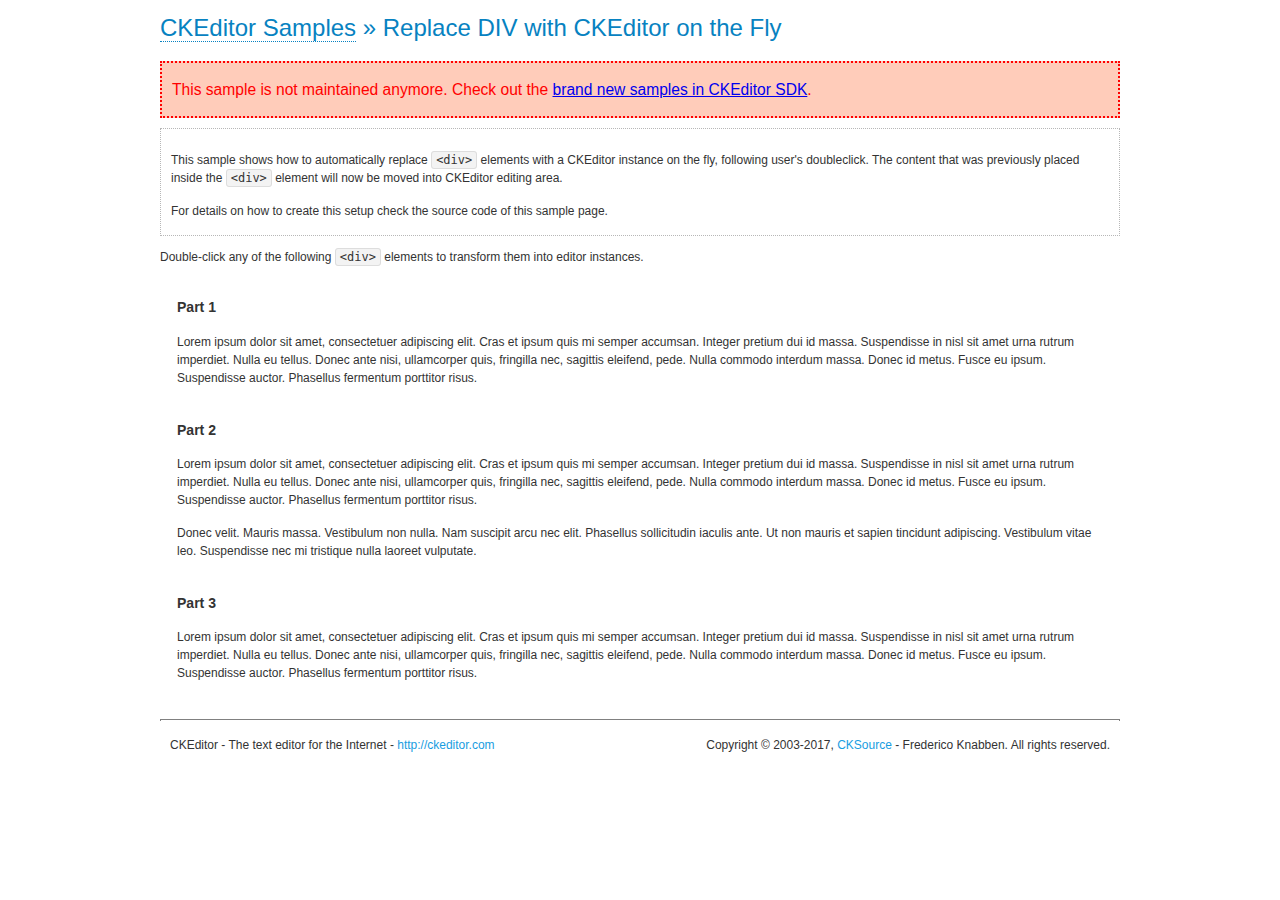
<file: js/ckeditor/samples/old/divreplace.html>
<!DOCTYPE html>
<!--
Copyright (c) 2003-2017, CKSource - Frederico Knabben. All rights reserved.
For licensing, see LICENSE.md or http://ckeditor.com/license
-->
<html>
<head>
	<meta charset="utf-8">
	<title>Replace DIV &mdash; CKEditor Sample</title>
	<script src="../../ckeditor.js"></script>
	<link href="sample.css" rel="stylesheet">
	<style>

		div.editable
		{
			border: solid 2px transparent;
			padding-left: 15px;
			padding-right: 15px;
		}

		div.editable:hover
		{
			border-color: black;
		}

	</style>
	<script>

		// Uncomment the following code to test the "Timeout Loading Method".
		// CKEDITOR.loadFullCoreTimeout = 5;

		window.onload = function() {
			// Listen to the double click event.
			if ( window.addEventListener )
				document.body.addEventListener( 'dblclick', onDoubleClick, false );
			else if ( window.attachEvent )
				document.body.attachEvent( 'ondblclick', onDoubleClick );

		};

		function onDoubleClick( ev ) {
			// Get the element which fired the event. This is not necessarily the
			// element to which the event has been attached.
			var element = ev.target || ev.srcElement;

			// Find out the div that holds this element.
			var name;

			do {
				element = element.parentNode;
			}
			while ( element && ( name = element.nodeName.toLowerCase() ) &&
				( name != 'div' || element.className.indexOf( 'editable' ) == -1 ) && name != 'body' );

			if ( name == 'div' && element.className.indexOf( 'editable' ) != -1 )
				replaceDiv( element );
		}

		var editor;

		function replaceDiv( div ) {
			if ( editor )
				editor.destroy();

			editor = CKEDITOR.replace( div );
		}

	</script>
</head>
<body>
	<h1 class="samples">
		<a href="index.html">CKEditor Samples</a> &raquo; Replace DIV with CKEditor on the Fly
	</h1>
	<div class="warning deprecated">
		This sample is not maintained anymore. Check out the <a href="http://sdk.ckeditor.com/">brand new samples in CKEditor SDK</a>.
	</div>
	<div class="description">
		<p>
			This sample shows how to automatically replace <code>&lt;div&gt;</code> elements
			with a CKEditor instance on the fly, following user's doubleclick. The content
			that was previously placed inside the <code>&lt;div&gt;</code> element will now
			be moved into CKEditor editing area.
		</p>
		<p>
			For details on how to create this setup check the source code of this sample page.
		</p>
	</div>
	<p>
		Double-click any of the following <code>&lt;div&gt;</code> elements to transform them into
		editor instances.
	</p>
	<div class="editable">
		<h3>
			Part 1
		</h3>
		<p>
			Lorem ipsum dolor sit amet, consectetuer adipiscing elit. Cras et ipsum quis mi
			semper accumsan. Integer pretium dui id massa. Suspendisse in nisl sit amet urna
			rutrum imperdiet. Nulla eu tellus. Donec ante nisi, ullamcorper quis, fringilla
			nec, sagittis eleifend, pede. Nulla commodo interdum massa. Donec id metus. Fusce
			eu ipsum. Suspendisse auctor. Phasellus fermentum porttitor risus.
		</p>
	</div>
	<div class="editable">
		<h3>
			Part 2
		</h3>
		<p>
			Lorem ipsum dolor sit amet, consectetuer adipiscing elit. Cras et ipsum quis mi
			semper accumsan. Integer pretium dui id massa. Suspendisse in nisl sit amet urna
			rutrum imperdiet. Nulla eu tellus. Donec ante nisi, ullamcorper quis, fringilla
			nec, sagittis eleifend, pede. Nulla commodo interdum massa. Donec id metus. Fusce
			eu ipsum. Suspendisse auctor. Phasellus fermentum porttitor risus.
		</p>
		<p>
			Donec velit. Mauris massa. Vestibulum non nulla. Nam suscipit arcu nec elit. Phasellus
			sollicitudin iaculis ante. Ut non mauris et sapien tincidunt adipiscing. Vestibulum
			vitae leo. Suspendisse nec mi tristique nulla laoreet vulputate.
		</p>
	</div>
	<div class="editable">
		<h3>
			Part 3
		</h3>
		<p>
			Lorem ipsum dolor sit amet, consectetuer adipiscing elit. Cras et ipsum quis mi
			semper accumsan. Integer pretium dui id massa. Suspendisse in nisl sit amet urna
			rutrum imperdiet. Nulla eu tellus. Donec ante nisi, ullamcorper quis, fringilla
			nec, sagittis eleifend, pede. Nulla commodo interdum massa. Donec id metus. Fusce
			eu ipsum. Suspendisse auctor. Phasellus fermentum porttitor risus.
		</p>
	</div>
	<div id="footer">
		<hr>
		<p>
			CKEditor - The text editor for the Internet - <a class="samples" href="http://ckeditor.com/">http://ckeditor.com</a>
		</p>
		<p id="copy">
			Copyright &copy; 2003-2017, <a class="samples" href="http://cksource.com/">CKSource</a> - Frederico
			Knabben. All rights reserved.
		</p>
	</div>
</body>
</html>
</file>
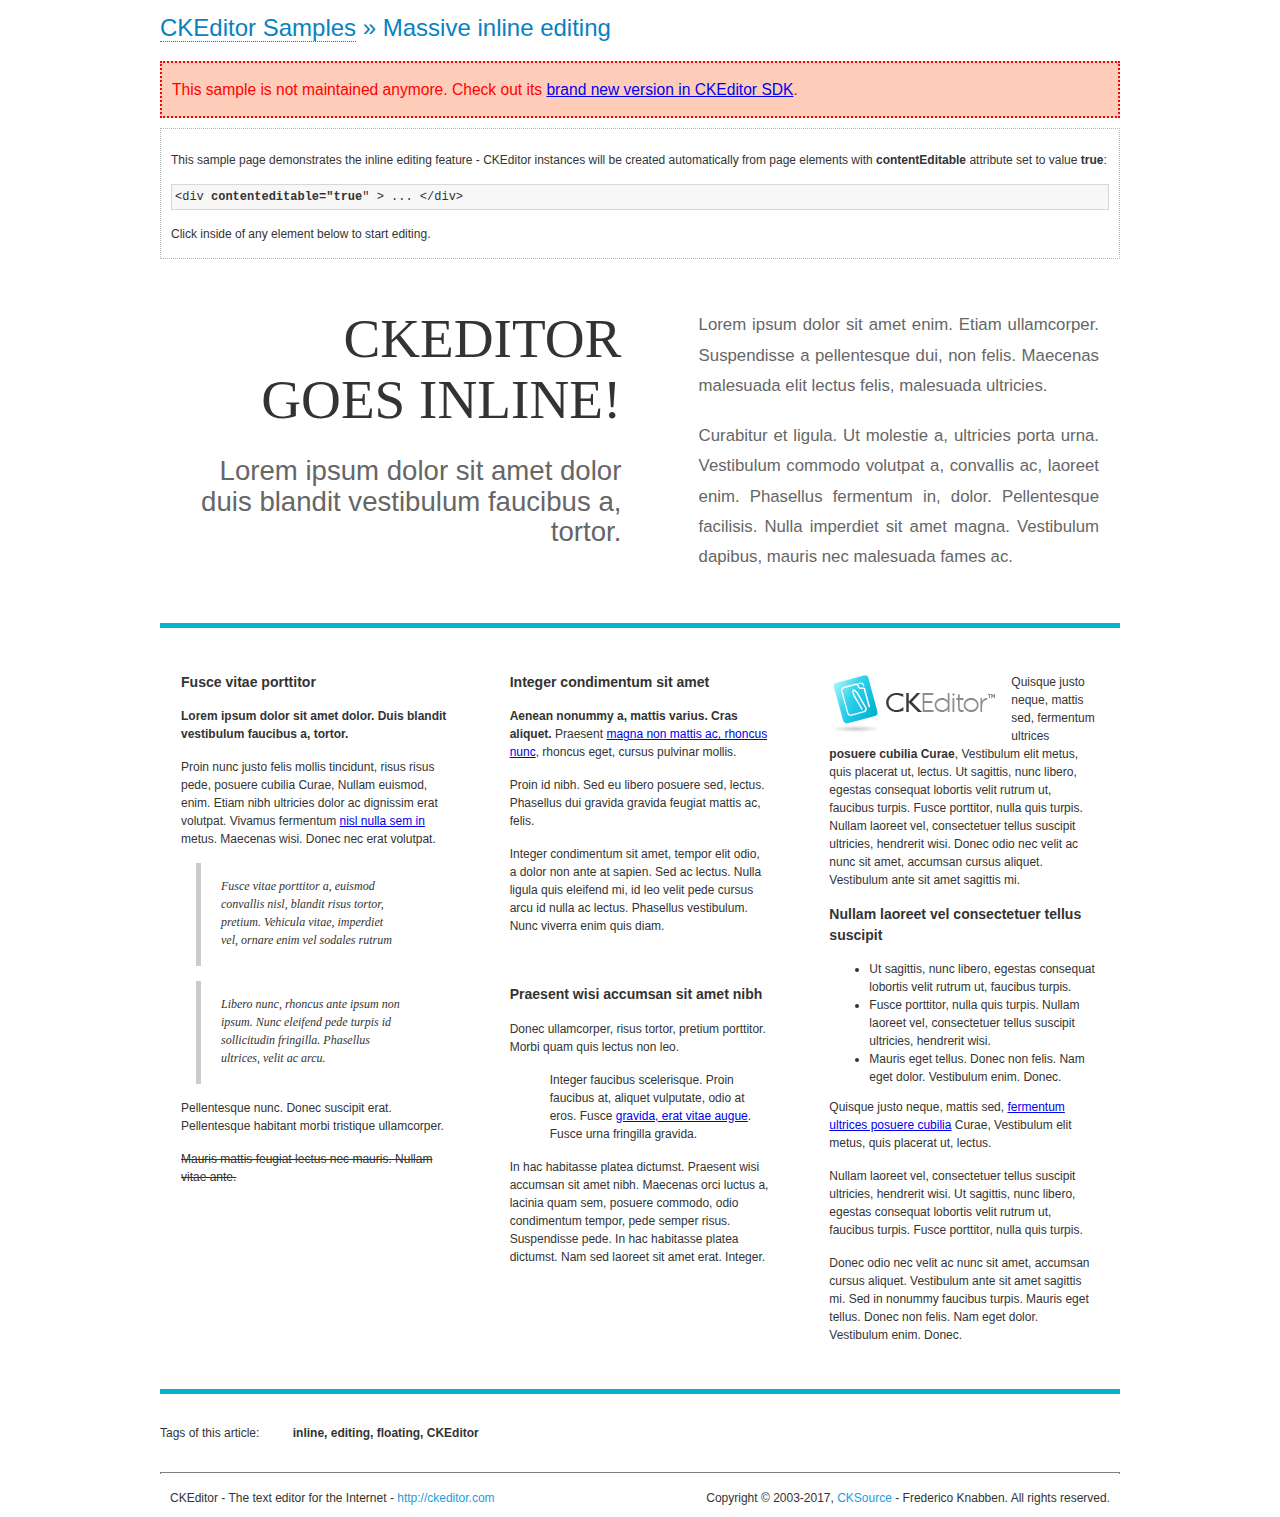
<file: js/ckeditor/samples/old/inlineall.html>
<!DOCTYPE html>
<!--
Copyright (c) 2003-2017, CKSource - Frederico Knabben. All rights reserved.
For licensing, see LICENSE.md or http://ckeditor.com/license
-->
<html>
<head>
	<meta charset="utf-8">
	<title>Massive inline editing &mdash; CKEditor Sample</title>
	<script src="../../ckeditor.js"></script>
	<script>

		// This code is generally not necessary, but it is here to demonstrate
		// how to customize specific editor instances on the fly. This fits well
		// this demo because we have editable elements (like headers) that
		// require less features.

		// The "instanceCreated" event is fired for every editor instance created.
		CKEDITOR.on( 'instanceCreated', function( event ) {
			var editor = event.editor,
				element = editor.element;

			// Customize editors for headers and tag list.
			// These editors don't need features like smileys, templates, iframes etc.
			if ( element.is( 'h1', 'h2', 'h3' ) || element.getAttribute( 'id' ) == 'taglist' ) {
				// Customize the editor configurations on "configLoaded" event,
				// which is fired after the configuration file loading and
				// execution. This makes it possible to change the
				// configurations before the editor initialization takes place.
				editor.on( 'configLoaded', function() {

					// Remove unnecessary plugins to make the editor simpler.
					editor.config.removePlugins = 'colorbutton,find,flash,font,' +
						'forms,iframe,image,newpage,removeformat,' +
						'smiley,specialchar,stylescombo,templates';

					// Rearrange the layout of the toolbar.
					editor.config.toolbarGroups = [
						{ name: 'editing',		groups: [ 'basicstyles', 'links' ] },
						{ name: 'undo' },
						{ name: 'clipboard',	groups: [ 'selection', 'clipboard' ] },
						{ name: 'about' }
					];
				});
			}
		});

	</script>
	<link href="sample.css" rel="stylesheet">
	<style>

		/* The following styles are just to make the page look nice. */

		/* Workaround to show Arial Black in Firefox. */
		@font-face
		{
			font-family: 'arial-black';
			src: local('Arial Black');
		}

		*[contenteditable="true"]
		{
			padding: 10px;
		}

		#container
		{
			width: 960px;
			margin: 30px auto 0;
		}

		#header
		{
			overflow: hidden;
			padding: 0 0 30px;
			border-bottom: 5px solid #05B2D2;
			position: relative;
		}

		#headerLeft,
		#headerRight
		{
			width: 49%;
			overflow: hidden;
		}

		#headerLeft
		{
			float: left;
			padding: 10px 1px 1px;
		}

		#headerLeft h2,
		#headerLeft h3
		{
			text-align: right;
			margin: 0;
			overflow: hidden;
			font-weight: normal;
		}

		#headerLeft h2
		{
			font-family: "Arial Black",arial-black;
			font-size: 4.6em;
			line-height: 1.1;
			text-transform: uppercase;
		}

		#headerLeft h3
		{
			font-size: 2.3em;
			line-height: 1.1;
			margin: .2em 0 0;
			color: #666;
		}

		#headerRight
		{
			float: right;
			padding: 1px;
		}

		#headerRight p
		{
			line-height: 1.8;
			text-align: justify;
			margin: 0;
		}

		#headerRight p + p
		{
			margin-top: 20px;
		}

		#headerRight > div
		{
			padding: 20px;
			margin: 0 0 0 30px;
			font-size: 1.4em;
			color: #666;
		}

		#columns
		{
			color: #333;
			overflow: hidden;
			padding: 20px 0;
		}

		#columns > div
		{
			float: left;
			width: 33.3%;
		}

		#columns #column1 > div
		{
			margin-left: 1px;
		}

		#columns #column3 > div
		{
			margin-right: 1px;
		}

		#columns > div > div
		{
			margin: 0px 10px;
			padding: 10px 20px;
		}

		#columns blockquote
		{
			margin-left: 15px;
		}

		#tagLine
		{
			border-top: 5px solid #05B2D2;
			padding-top: 20px;
		}

		#taglist {
			display: inline-block;
			margin-left: 20px;
			font-weight: bold;
			margin: 0 0 0 20px;
		}

	</style>
</head>
<body>
<div>
	<h1 class="samples"><a href="index.html">CKEditor Samples</a> &raquo; Massive inline editing</h1>
	<div class="warning deprecated">
		This sample is not maintained anymore. Check out its <a href="http://sdk.ckeditor.com/samples/inline.html">brand new version in CKEditor SDK</a>.
	</div>
	<div class="description">
		<p>This sample page demonstrates the inline editing feature - CKEditor instances will be created automatically from page elements with <strong>contentEditable</strong> attribute set to value <strong>true</strong>:</p>
		<pre class="samples">&lt;div <strong>contenteditable="true</strong>" &gt; ... &lt;/div&gt;</pre>
		<p>Click inside of any element below to start editing.</p>
	</div>
</div>
<div id="container">
	<div id="header">
		<div id="headerLeft">
			<h2 id="sampleTitle" contenteditable="true">
				CKEditor<br> Goes Inline!
			</h2>
			<h3 contenteditable="true">
				Lorem ipsum dolor sit amet dolor duis blandit vestibulum faucibus a, tortor.
			</h3>
		</div>
		<div id="headerRight">
			<div contenteditable="true">
				<p>
					Lorem ipsum dolor sit amet enim. Etiam ullamcorper. Suspendisse a pellentesque dui, non felis. Maecenas malesuada elit lectus felis, malesuada ultricies.
				</p>
				<p>
					Curabitur et ligula. Ut molestie a, ultricies porta urna. Vestibulum commodo volutpat a, convallis ac, laoreet enim. Phasellus fermentum in, dolor. Pellentesque facilisis. Nulla imperdiet sit amet magna. Vestibulum dapibus, mauris nec malesuada fames ac.
				</p>
			</div>
		</div>
	</div>
	<div id="columns">
		<div id="column1">
			<div contenteditable="true">
				<h3>
					Fusce vitae porttitor
				</h3>
				<p>
					<strong>
						Lorem ipsum dolor sit amet dolor. Duis blandit vestibulum faucibus a, tortor.
					</strong>
				</p>
				<p>
					Proin nunc justo felis mollis tincidunt, risus risus pede, posuere cubilia Curae, Nullam euismod, enim. Etiam nibh ultricies dolor ac dignissim erat volutpat. Vivamus fermentum <a href="http://ckeditor.com/">nisl nulla sem in</a> metus. Maecenas wisi. Donec nec erat volutpat.
				</p>
				<blockquote>
					<p>
						Fusce vitae porttitor a, euismod convallis nisl, blandit risus tortor, pretium.
						Vehicula vitae, imperdiet vel, ornare enim vel sodales rutrum
					</p>
				</blockquote>
				<blockquote>
					<p>
						Libero nunc, rhoncus ante ipsum non ipsum. Nunc eleifend pede turpis id sollicitudin fringilla. Phasellus ultrices, velit ac arcu.
					</p>
				</blockquote>
				<p>Pellentesque nunc. Donec suscipit erat. Pellentesque habitant morbi tristique ullamcorper.</p>
				<p><s>Mauris mattis feugiat lectus nec mauris. Nullam vitae ante.</s></p>
			</div>
		</div>
		<div id="column2">
			<div contenteditable="true">
				<h3>
					Integer condimentum sit amet
				</h3>
				<p>
					<strong>Aenean nonummy a, mattis varius. Cras aliquet.</strong>
					Praesent <a href="http://ckeditor.com/">magna non mattis ac, rhoncus nunc</a>, rhoncus eget, cursus pulvinar mollis.</p>
				<p>Proin id nibh. Sed eu libero posuere sed, lectus. Phasellus dui gravida gravida feugiat mattis ac, felis.</p>
				<p>Integer condimentum sit amet, tempor elit odio, a dolor non ante at sapien. Sed ac lectus. Nulla ligula quis eleifend mi, id leo velit pede cursus arcu id nulla ac lectus. Phasellus vestibulum. Nunc viverra enim quis diam.</p>
			</div>
			<div contenteditable="true">
				<h3>
					Praesent wisi accumsan sit amet nibh
				</h3>
				<p>Donec ullamcorper, risus tortor, pretium porttitor. Morbi quam quis lectus non leo.</p>
				<p style="margin-left: 40px; ">Integer faucibus scelerisque. Proin faucibus at, aliquet vulputate, odio at eros. Fusce <a href="http://ckeditor.com/">gravida, erat vitae augue</a>. Fusce urna fringilla gravida.</p>
				<p>In hac habitasse platea dictumst. Praesent wisi accumsan sit amet nibh. Maecenas orci luctus a, lacinia quam sem, posuere commodo, odio condimentum tempor, pede semper risus. Suspendisse pede. In hac habitasse platea dictumst. Nam sed laoreet sit amet erat. Integer.</p>
			</div>
		</div>
		<div id="column3">
			<div contenteditable="true">
				<p>
					<img src="assets/inlineall/logo.png" alt="CKEditor logo" style="float:left">
				</p>
				<p>Quisque justo neque, mattis sed, fermentum ultrices <strong>posuere cubilia Curae</strong>, Vestibulum elit metus, quis placerat ut, lectus. Ut sagittis, nunc libero, egestas consequat lobortis velit rutrum ut, faucibus turpis. Fusce porttitor, nulla quis turpis. Nullam laoreet vel, consectetuer tellus suscipit ultricies, hendrerit wisi. Donec odio nec velit ac nunc sit amet, accumsan cursus aliquet. Vestibulum ante sit amet sagittis mi.</p>
				<h3>
					Nullam laoreet vel consectetuer tellus suscipit
				</h3>
				<ul>
					<li>Ut sagittis, nunc libero, egestas consequat lobortis velit rutrum ut, faucibus turpis.</li>
					<li>Fusce porttitor, nulla quis turpis. Nullam laoreet vel, consectetuer tellus suscipit ultricies, hendrerit wisi.</li>
					<li>Mauris eget tellus. Donec non felis. Nam eget dolor. Vestibulum enim. Donec.</li>
				</ul>
				<p>Quisque justo neque, mattis sed, <a href="http://ckeditor.com/">fermentum ultrices posuere cubilia</a> Curae, Vestibulum elit metus, quis placerat ut, lectus.</p>
				<p>Nullam laoreet vel, consectetuer tellus suscipit ultricies, hendrerit wisi. Ut sagittis, nunc libero, egestas consequat lobortis velit rutrum ut, faucibus turpis. Fusce porttitor, nulla quis turpis.</p>
				<p>Donec odio nec velit ac nunc sit amet, accumsan cursus aliquet. Vestibulum ante sit amet sagittis mi. Sed in nonummy faucibus turpis. Mauris eget tellus. Donec non felis. Nam eget dolor. Vestibulum enim. Donec.</p>
			</div>
		</div>
	</div>
	<div id="tagLine">
		Tags of this article:
		<p id="taglist" contenteditable="true">
			inline, editing, floating, CKEditor
		</p>
	</div>
</div>
<div id="footer">
	<hr>
	<p>
		CKEditor - The text editor for the Internet - <a class="samples" href="http://ckeditor.com/">
			http://ckeditor.com</a>
	</p>
	<p id="copy">
		Copyright &copy; 2003-2017, <a class="samples" href="http://cksource.com/">CKSource</a>
		- Frederico Knabben. All rights reserved.
	</p>
</div>
</body>
</html>
</file>
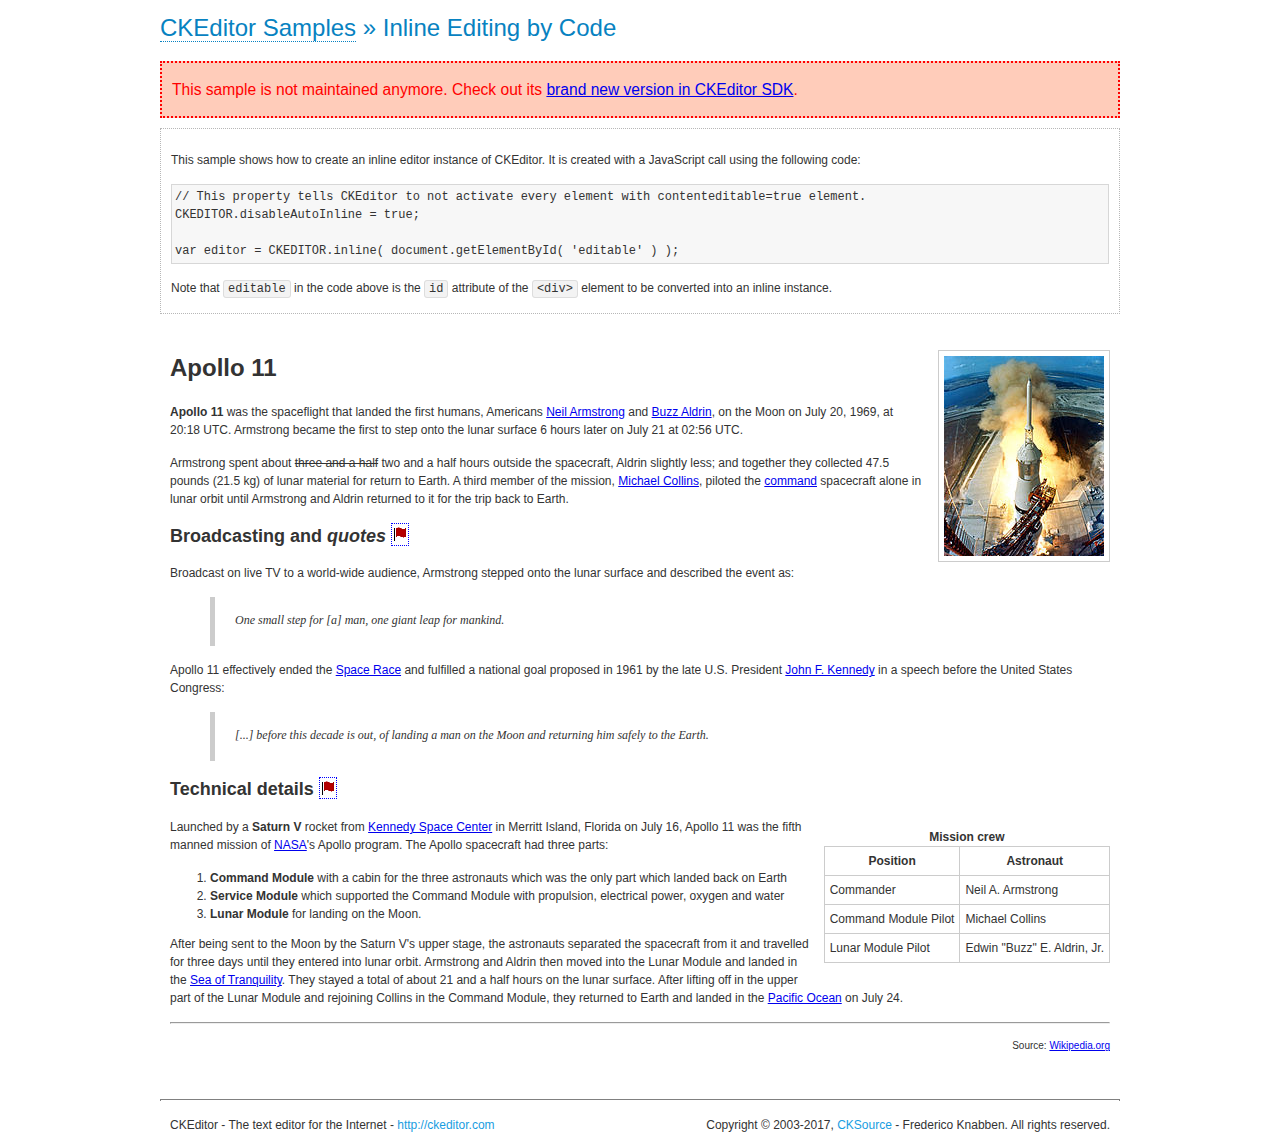
<file: js/ckeditor/samples/old/inlinebycode.html>
<!DOCTYPE html>
<!--
Copyright (c) 2003-2017, CKSource - Frederico Knabben. All rights reserved.
For licensing, see LICENSE.md or http://ckeditor.com/license
-->
<html>
<head>
	<meta charset="utf-8">
	<title>Inline Editing by Code &mdash; CKEditor Sample</title>
	<script src="../../ckeditor.js"></script>
	<link href="sample.css" rel="stylesheet">
	<style>

		#editable
		{
			padding: 10px;
			float: left;
		}

	</style>
</head>
<body>
	<h1 class="samples">
		<a href="index.html">CKEditor Samples</a> &raquo; Inline Editing by Code
	</h1>
	<div class="warning deprecated">
		This sample is not maintained anymore. Check out its <a href="http://sdk.ckeditor.com/samples/inline.html">brand new version in CKEditor SDK</a>.
	</div>
	<div class="description">
		<p>
			This sample shows how to create an inline editor instance of CKEditor. It is created
			with a JavaScript call using the following code:
		</p>
<pre class="samples">
// This property tells CKEditor to not activate every element with contenteditable=true element.
CKEDITOR.disableAutoInline = true;

var editor = CKEDITOR.inline( document.getElementById( 'editable' ) );
</pre>
		<p>
			Note that <code>editable</code> in the code above is the <code>id</code>
			attribute of the <code>&lt;div&gt;</code> element to be converted into an inline instance.
		</p>
	</div>
	<div id="editable" contenteditable="true">
		<h1><img alt="Saturn V carrying Apollo 11" class="right" src="assets/sample.jpg" /> Apollo 11</h1>

		<p><b>Apollo 11</b> was the spaceflight that landed the first humans, Americans <a href="http://en.wikipedia.org/wiki/Neil_Armstrong" title="Neil Armstrong">Neil Armstrong</a> and <a href="http://en.wikipedia.org/wiki/Buzz_Aldrin" title="Buzz Aldrin">Buzz Aldrin</a>, on the Moon on July 20, 1969, at 20:18 UTC. Armstrong became the first to step onto the lunar surface 6 hours later on July 21 at 02:56 UTC.</p>

		<p>Armstrong spent about <s>three and a half</s> two and a half hours outside the spacecraft, Aldrin slightly less; and together they collected 47.5 pounds (21.5&nbsp;kg) of lunar material for return to Earth. A third member of the mission, <a href="http://en.wikipedia.org/wiki/Michael_Collins_(astronaut)" title="Michael Collins (astronaut)">Michael Collins</a>, piloted the <a href="http://en.wikipedia.org/wiki/Apollo_Command/Service_Module" title="Apollo Command/Service Module">command</a> spacecraft alone in lunar orbit until Armstrong and Aldrin returned to it for the trip back to Earth.</p>

		<h2>Broadcasting and <em>quotes</em> <a id="quotes" name="quotes"></a></h2>

		<p>Broadcast on live TV to a world-wide audience, Armstrong stepped onto the lunar surface and described the event as:</p>

		<blockquote>
			<p>One small step for [a] man, one giant leap for mankind.</p>
		</blockquote>

		<p>Apollo 11 effectively ended the <a href="http://en.wikipedia.org/wiki/Space_Race" title="Space Race">Space Race</a> and fulfilled a national goal proposed in 1961 by the late U.S. President <a href="http://en.wikipedia.org/wiki/John_F._Kennedy" title="John F. Kennedy">John F. Kennedy</a> in a speech before the United States Congress:</p>

		<blockquote>
			<p>[...] before this decade is out, of landing a man on the Moon and returning him safely to the Earth.</p>
		</blockquote>

		<h2>Technical details <a id="tech-details" name="tech-details"></a></h2>

		<table align="right" border="1" bordercolor="#ccc" cellpadding="5" cellspacing="0" style="border-collapse:collapse;margin:10px 0 10px 15px;">
			<caption><strong>Mission crew</strong></caption>
			<thead>
			<tr>
				<th scope="col">Position</th>
				<th scope="col">Astronaut</th>
			</tr>
			</thead>
			<tbody>
			<tr>
				<td>Commander</td>
				<td>Neil A. Armstrong</td>
			</tr>
			<tr>
				<td>Command Module Pilot</td>
				<td>Michael Collins</td>
			</tr>
			<tr>
				<td>Lunar Module Pilot</td>
				<td>Edwin &quot;Buzz&quot; E. Aldrin, Jr.</td>
			</tr>
			</tbody>
		</table>

		<p>Launched by a <strong>Saturn V</strong> rocket from <a href="http://en.wikipedia.org/wiki/Kennedy_Space_Center" title="Kennedy Space Center">Kennedy Space Center</a> in Merritt Island, Florida on July 16, Apollo 11 was the fifth manned mission of <a href="http://en.wikipedia.org/wiki/NASA" title="NASA">NASA</a>&#39;s Apollo program. The Apollo spacecraft had three parts:</p>

		<ol>
			<li><strong>Command Module</strong> with a cabin for the three astronauts which was the only part which landed back on Earth</li>
			<li><strong>Service Module</strong> which supported the Command Module with propulsion, electrical power, oxygen and water</li>
			<li><strong>Lunar Module</strong> for landing on the Moon.</li>
		</ol>

		<p>After being sent to the Moon by the Saturn V&#39;s upper stage, the astronauts separated the spacecraft from it and travelled for three days until they entered into lunar orbit. Armstrong and Aldrin then moved into the Lunar Module and landed in the <a href="http://en.wikipedia.org/wiki/Mare_Tranquillitatis" title="Mare Tranquillitatis">Sea of Tranquility</a>. They stayed a total of about 21 and a half hours on the lunar surface. After lifting off in the upper part of the Lunar Module and rejoining Collins in the Command Module, they returned to Earth and landed in the <a href="http://en.wikipedia.org/wiki/Pacific_Ocean" title="Pacific Ocean">Pacific Ocean</a> on July 24.</p>

		<hr />
		<p style="text-align: right;"><small>Source: <a href="http://en.wikipedia.org/wiki/Apollo_11">Wikipedia.org</a></small></p>
	</div>

	<script>
		// We need to turn off the automatic editor creation first.
		CKEDITOR.disableAutoInline = true;

		var editor = CKEDITOR.inline( 'editable' );
	</script>
	<div id="footer">
		<hr>
		<p contenteditable="true">
			CKEditor - The text editor for the Internet - <a class="samples" href="http://ckeditor.com/">
				http://ckeditor.com</a>
		</p>
		<p id="copy">
			Copyright &copy; 2003-2017, <a class="samples" href="http://cksource.com/">CKSource</a>
			- Frederico Knabben. All rights reserved.
		</p>
	</div>
</body>
</html>
</file>
<file: js/ckeditor/samples/css/samples.css>
/**
 * @license Copyright (c) 2003-2017, CKSource - Frederico Knabben. All rights reserved.
 * For licensing, see LICENSE.md or http://ckeditor.com/license
 */
@media (max-width: 900px) {
  .global-is-mobile-hidden {
    display: none !important;
  }
}
article,
aside,
details,
figcaption,
figure,
footer,
header,
hgroup,
main,
menu,
nav,
section {
  display: block;
}
body,
html {
  margin: 0;
  padding: 0;
  font: 16px / 1.8 Arial, 'Helvetica Neue', Helvetica, sans-serif;
  font-weight: 300;
  color: #575757;
}
.grid-width-10 {
  width: 10%;
}
.grid-width-20 {
  width: 20%;
}
.grid-width-30 {
  width: 30%;
}
.grid-width-40 {
  width: 40%;
}
.grid-width-50 {
  width: 50%;
}
.grid-width-60 {
  width: 60%;
}
.grid-width-70 {
  width: 70%;
}
.grid-width-80 {
  width: 80%;
}
.grid-width-90 {
  width: 90%;
}
.grid-width-100 {
  width: 100%;
}
@media (max-width: 900px) {
  .grid-width-10,
  .grid-width-20,
  .grid-width-30,
  .grid-width-40,
  .grid-width-50,
  .grid-width-60,
  .grid-width-70,
  .grid-width-80,
  .grid-width-90,
  .grid-width-100 {
    width: 100%;
  }
}
*[class*="grid-width"] {
  -webkit-box-sizing: border-box;
  -moz-box-sizing: border-box;
  box-sizing: border-box;
  padding-left: 4%;
  padding-right: 4%;
  float: left;
}
*[class*="grid-width"]:after,
.grid-container:after,
*[class*="grid-width"]:before,
.grid-container:before {
  content: '';
  display: block;
  overflow: hidden;
  visibility: hidden;
  font-size: 0;
  line-height: 0;
  width: 0;
  height: 0;
}
*[class*="grid-width"]:after,
.grid-container:after {
  clear: both;
}
.grid-container {
  -webkit-box-sizing: border-box;
  -moz-box-sizing: border-box;
  box-sizing: border-box;
  margin-left: auto;
  margin-right: auto;
}
.grid-container-nested *[class*="grid-width"]:first-child {
  padding-left: 0;
}
.grid-container-nested *[class*="grid-width"]:last-child {
  padding-right: 0;
}
@media (max-width: 900px) {
  .grid-container-nested *[class*="grid-width"]:first-child {
    padding-left: 4%;
  }
  .grid-container-nested *[class*="grid-width"]:last-child {
    padding-right: 4%;
  }
}
.header-a {
  min-height: 140px;
  overflow: hidden;
}
.header-a .header-a-logo {
  margin: 40px 0 0;
}
@media (max-width: 900px) {
  .header-a .header-a-logo {
    text-align: center;
  }
}
.header-a .header-a-logo img {
  border: transparent;
}
.navigation-a {
  height: 30px;
  background: #3D3D3D;
  position: absolute;
  left: 0;
  right: 0;
  top: 0;
  padding: 0;
  overflow: hidden;
}
@media (max-width: 900px) {
  .navigation-a {
    text-align: center;
  }
}
.navigation-a ul {
  list-style: none;
  margin: 0;
  overflow: hidden;
}
.navigation-a ul li,
.navigation-a ul li a {
  display: inline-block;
}
@media (max-width: 900px) {
  .navigation-a ul {
    width: auto;
    text-overflow: ellipsis;
    white-space: nowrap;
    display: inline-block;
    float: none;
  }
  .navigation-a ul:before,
  .navigation-a ul:after {
    display: none;
  }
}
.navigation-a ul.navigation-a-left {
  text-align: left;
}
@media (max-width: 900px) {
  .navigation-a ul.navigation-a-left {
    padding-right: 0;
  }
}
.navigation-a ul.navigation-a-right {
  text-align: right;
}
@media (max-width: 900px) {
  .navigation-a ul.navigation-a-right {
    padding-left: 23px;
  }
}
.navigation-a ul li + li {
  margin-left: 23px;
}
.navigation-a ul li a {
  font-size: 10px;
  font-size: 0.625rem;
  line-height: 18px;
  line-height: 1.13rem;
  line-height: 30px;
  float: left;
  color: #ddd;
  font-weight: bold;
  text-decoration: none;
  text-transform: uppercase;
}
.navigation-a ul li a:hover {
  cursor: pointer;
  color: #fff;
}
.icon-navigation-a-github:before,
.icon-navigation-a-github:after {
  background-image: url("[data-uri]");
}
.navigation-b {
  text-align: right;
  margin: 52px 0 0;
  overflow: visible;
}
@media (max-width: 900px) {
  .navigation-b {
    text-align: center;
    margin-top: 20px;
    padding: 0;
  }
}
.navigation-b ul {
  padding: 0;
  list-style: none;
  margin: 0;
  overflow: visible;
}
.navigation-b ul li,
.navigation-b ul li a {
  display: inline-block;
}
@media (max-width: 900px) {
  .navigation-b ul {
    display: table;
    width: 100%;
    padding-bottom: 1.5em;
  }
}
@media (max-width: 900px) {
  .navigation-b ul li {
    display: table-row;
  }
}
.navigation-b ul li + li {
  margin-left: 20px;
}
@media (max-width: 900px) {
  .navigation-b ul li + li {
    margin-left: 0;
  }
}
.navigation-b ul li a {
  -webkit-box-sizing: border-box;
  -moz-box-sizing: border-box;
  box-sizing: border-box;
  text-transform: uppercase;
  text-decoration: none;
  outline: none;
}
@media (max-width: 900px) {
  .navigation-b ul li a {
    width: 100%;
    -webkit-border-radius: 0;
    -webkit-background-clip: padding-box;
    -moz-border-radius: 0;
    -moz-background-clip: padding;
    border-radius: 0;
    background-clip: padding-box;
  }
}
.footer-a {
  font-size: 13px;
  font-size: 0.8125rem;
  line-height: 23.4px;
  line-height: 1.46rem;
  padding-top: 2.25em;
  padding-bottom: 2.25em;
  overflow: hidden;
  color: #8a8a8a;
}
.footer-a a {
  color: #27C0D8;
  text-decoration: none;
  border-bottom: 1px dotted #27C0D8;
}
.footer-a a:hover {
  color: #23adc2;
}
.footer-a p {
  margin: 0;
  display: inline-block;
  text-align: center;
}
.content {
  font-size: 14px;
  font-size: 0.875rem;
  line-height: 25.2px;
  line-height: 1.57rem;
  overflow: hidden;
  padding-top: 1.5em;
  padding-bottom: 1.5em;
}
.content p {
  margin: 0.75em 0;
}
.content ul,
.content ol,
.content pre,
.content blockquote,
.content textarea:not([class^="cke"]),
.content .cke {
  margin: 1.875em 0;
}
.content code,
.content kbd {
  -webkit-border-radius: 3px;
  -webkit-background-clip: padding-box;
  -moz-border-radius: 3px;
  -moz-background-clip: padding;
  border-radius: 3px;
  background-clip: padding-box;
  padding: 3px 4px;
}
.content pre,
.content code,
.content kbd,
.content blockquote {
  background: #f5f5f5;
}
.content blockquote,
.content pre {
  background: none;
  border-left: 4px solid #27C0D8;
  padding: 1.5em 2.25em;
}
.content p a,
.content ul a,
.content ol a,
.content blockquote a,
.content h1 a,
.content h2 a,
.content h3 a,
.content h4 a,
.content h5 a {
  color: #27C0D8;
  text-decoration: none;
  border-bottom: 1px dotted #27C0D8;
}
.content p a:hover,
.content ul a:hover,
.content ol a:hover,
.content blockquote a:hover,
.content h1 a:hover,
.content h2 a:hover,
.content h3 a:hover,
.content h4 a:hover,
.content h5 a:hover {
  color: #23adc2;
}
.content h1,
.content h2,
.content h3,
.content h4,
.content h5 {
  color: #000;
  font-weight: 100;
}
.content h1 code,
.content h2 code,
.content h3 code,
.content h4 code,
.content h5 code,
.content h1 kbd,
.content h2 kbd,
.content h3 kbd,
.content h4 kbd,
.content h5 kbd {
  font-size: inherit;
}
.content h1 a.content-heading-anchor,
.content h2 a.content-heading-anchor,
.content h3 a.content-heading-anchor,
.content h4 a.content-heading-anchor,
.content h5 a.content-heading-anchor {
  font-weight: 100;
  vertical-align: middle;
  opacity: 0;
  border: 0;
}
.content h1:hover a.content-heading-anchor,
.content h2:hover a.content-heading-anchor,
.content h3:hover a.content-heading-anchor,
.content h4:hover a.content-heading-anchor,
.content h5:hover a.content-heading-anchor {
  opacity: 1;
}
.content h1:target a,
.content h2:target a,
.content h3:target a,
.content h4:target a,
.content h5:target a {
  -webkit-animation: targetLinkOpacity 0.5s linear alternate;
  -moz-animation: targetLinkOpacity 0.5s linear alternate;
  -o-animation: targetLinkOpacity 0.5s linear alternate;
  animation: targetLinkOpacity 0.5s linear alternate;
  opacity: 1;
}
.content input,
.content select,
.content textarea:not([class^="cke"]) {
  -webkit-border-radius: 3px;
  -webkit-background-clip: padding-box;
  -moz-border-radius: 3px;
  -moz-background-clip: padding;
  border-radius: 3px;
  background-clip: padding-box;
  -webkit-box-shadow: inset 0 1px 1px rgba(0, 0, 0, 0.08);
  -moz-box-shadow: inset 0 1px 1px rgba(0, 0, 0, 0.08);
  box-shadow: inset 0 1px 1px rgba(0, 0, 0, 0.08);
  font: inherit;
  color: inherit;
  border: 1px solid #D9D9D9;
  padding: .2em .5em;
}
.content input:focus,
.content select:focus,
.content textarea:not([class^="cke"]):focus {
  border-color: #66afe9;
  outline: 0;
  -webkit-box-shadow: inset 0 1px 1px rgba(0, 0, 0, 0.08), 0 0 8px #93c6ef;
  -moz-box-shadow: inset 0 1px 1px rgba(0, 0, 0, 0.08), 0 0 8px #93c6ef;
  box-shadow: inset 0 1px 1px rgba(0, 0, 0, 0.08), 0 0 8px #93c6ef;
}
.content abbr {
  border-bottom: 1px dotted #666;
  cursor: pointer;
}
.content blockquote {
  font-style: italic;
  font-family: Georgia, Times, "Times New Roman", serif;
  font-size: 16px;
  font-size: 1rem;
  line-height: 28.8px;
  line-height: 1.8rem;
}
.content em {
  font-style: italic;
}
.content h1 {
  font-size: 36px;
  font-size: 2.25rem;
  line-height: 64.8px;
  line-height: 4.05rem;
  margin: 1.125em 0 0;
}
.content h2 {
  font-size: 27.2px;
  font-size: 1.7rem;
  line-height: 48.96px;
  line-height: 3.06rem;
  margin: 0.9em 0 0;
}
.content h3 {
  font-size: 24px;
  font-size: 1.5rem;
  line-height: 43.2px;
  line-height: 2.7rem;
  font-weight: 500;
  margin: 0.75em 0 0;
}
.content h4 {
  font-size: 19.2px;
  font-size: 1.2rem;
  line-height: 34.56px;
  line-height: 2.16rem;
  font-weight: 500;
  margin: 0.75em 0 0;
}
.content h5 {
  font-size: 17.6px;
  font-size: 1.1rem;
  line-height: 31.68px;
  line-height: 1.98rem;
  font-weight: 500;
  margin: 0.75em 0 0;
}
.content hr {
  border: 0;
  border-top: 4px solid #D9D9D9;
  margin: 1.5em 0;
}
.content input[type="text"] {
  height: 1.8em;
  line-height: 1.8em;
}
.content input[type="button"] {
  -webkit-appearance: button;
  -moz-appearance: button;
  appearance: button;
}
.content kbd {
  font-size: 12px;
  font-size: 0.75rem;
  line-height: 21.6px;
  line-height: 1.35rem;
  font-family: Arial, 'Helvetica Neue', Helvetica, sans-serif;
  padding: 2px 6px;
  -webkit-box-shadow: 0 0 4px #fff inset, 0 2px 0 #D9D9D9;
  -moz-box-shadow: 0 0 4px #fff inset, 0 2px 0 #D9D9D9;
  box-shadow: 0 0 4px #fff inset, 0 2px 0 #D9D9D9;
}
.content p img {
  vertical-align: middle;
}
.content p pre {
  padding: 1.5em;
}
.content pre {
  padding: 0;
  border: 0;
  tab-size: 4;
  -o-tab-size: 4;
  -moz-tab-size: 4;
}
.content pre,
.content code {
  font-size: 11.89px;
  font-size: 0.743rem;
  line-height: 21.4px;
  line-height: 1.34rem;
  font-family: Consolas, Menlo, Monaco, Lucida Console, Liberation Mono, DejaVu Sans Mono, Bitstream Vera Sans Mono, Courier New, monospace, serif;
}
.content pre a,
.content code a {
  border: 0;
}
.content pre code {
  padding: 0.75em;
  display: block;
}
.content strong {
  color: #000;
}
.content ul ul,
.content ol ul,
.content ul ol,
.content ol ol {
  margin: 0.75em 0;
}
.content ul li,
.content ol li {
  font-size: 14px;
  font-size: 0.875rem;
  line-height: 30.24px;
  line-height: 1.89rem;
}
.content textarea:not([class^="cke"]) {
  width: 100%;
}
.content div.todo {
  border: 2px dotted #444;
  padding: 10px;
  margin: 60px 0 10px 0;
  /* Remove me some day */
}
.content div.todo:before {
  content: "TODO";
  font-weight: bold;
}
body a.button-a,
body button.button-a,
body input.button-a {
  -webkit-border-radius: 3px;
  -webkit-background-clip: padding-box;
  -moz-border-radius: 3px;
  -moz-background-clip: padding;
  border-radius: 3px;
  background-clip: padding-box;
  font-size: 14px;
  font-size: 0.875rem;
  line-height: 25.2px;
  line-height: 1.57rem;
  height: 36px;
  line-height: 36px;
  padding: 0 1.1em;
  font-weight: 700;
  color: #3e3e3e;
  white-space: nowrap;
  text-decoration: none;
  display: inline-block;
  cursor: pointer;
  border: 0;
  vertical-align: middle;
  margin: 1px 0;
  background: transparent;
}
body a.button-a.icon-pos-left,
body button.button-a.icon-pos-left,
body input.button-a.icon-pos-left {
  padding-left: .8em;
}
body a.button-a.icon-pos-right,
body button.button-a.icon-pos-right,
body input.button-a.icon-pos-right {
  padding-right: .8em;
}
body a.button-a.button-a-no-text,
body button.button-a.button-a-no-text,
body input.button-a.button-a-no-text {
  -webkit-border-radius: 100px;
  -webkit-background-clip: padding-box;
  -moz-border-radius: 100px;
  -moz-background-clip: padding;
  border-radius: 100px;
  background-clip: padding-box;
  width: 36px;
  padding: 0;
  text-indent: -999px;
  overflow: hidden;
  position: relative;
  text-align: center;
}
body a.button-a.button-a-no-text:before,
body button.button-a.button-a-no-text:before,
body input.button-a.button-a-no-text:before {
  position: absolute;
  left: 50%;
  top: 50%;
  margin: -9px 0 0 -9px;
}
@media (max-width: 900px) {
  body a.button-a.button-a-mobile-collapsed,
  body button.button-a.button-a-mobile-collapsed,
  body input.button-a.button-a-mobile-collapsed {
    -webkit-border-radius: 100px;
    -webkit-background-clip: padding-box;
    -moz-border-radius: 100px;
    -moz-background-clip: padding;
    border-radius: 100px;
    background-clip: padding-box;
    width: 36px;
    padding: 0;
    text-indent: -999px;
    overflow: hidden;
    position: relative;
    text-align: center;
  }
  body a.button-a.button-a-mobile-collapsed:before,
  body button.button-a.button-a-mobile-collapsed:before,
  body input.button-a.button-a-mobile-collapsed:before {
    position: absolute;
    left: 50%;
    top: 50%;
    margin: -9px 0 0 -9px;
  }
  body a.button-a.button-a-mobile-collapsed:before,
  body button.button-a.button-a-mobile-collapsed:before,
  body input.button-a.button-a-mobile-collapsed:before {
    position: absolute;
    left: 50%;
    top: 50%;
    margin: -9px 0 0 -9px;
  }
}
body a.button-a:active,
body button.button-a:active,
body input.button-a:active,
body a.button-a:hover,
body button.button-a:hover,
body input.button-a:hover {
  color: #fff;
  background: #23adc2;
}
body a.button-a:focus,
body button.button-a:focus,
body input.button-a:focus {
  border-color: #66afe9;
  outline: 0;
  -webkit-box-shadow: inset 0 1px 1px rgba(0, 0, 0, 0.075), 0 0 8px #93c6ef;
  -moz-box-shadow: inset 0 1px 1px rgba(0, 0, 0, 0.075), 0 0 8px #93c6ef;
  box-shadow: inset 0 1px 1px rgba(0, 0, 0, 0.075), 0 0 8px #93c6ef;
}
body a.button-a-soft,
body button.button-a-soft,
body input.button-a-soft {
  background: #e7e7e7;
}
body a.button-a-soft:active,
body button.button-a-soft:active,
body input.button-a-soft:active,
body a.button-a-soft:hover,
body button.button-a-soft:hover,
body input.button-a-soft:hover {
  color: #3e3e3e;
  background: #cecece;
}
body a.button-a-background,
body button.button-a-background,
body input.button-a-background,
body a.navigation-b ul li a:hover,
body button.navigation-b ul li a:hover,
body input.navigation-b ul li a:hover {
  color: #fff;
  background: #27C0D8;
}
body a.button-a-background:active,
body button.button-a-background:active,
body input.button-a-background:active,
body a.button-a-background:hover,
body button.button-a-background:hover,
body input.button-a-background:hover,
body a.navigation-b ul li a:hover:active,
body button.navigation-b ul li a:hover:active,
body input.navigation-b ul li a:hover:active,
body a.navigation-b ul li a:hover:hover,
body button.navigation-b ul li a:hover:hover,
body input.navigation-b ul li a:hover:hover {
  color: #fff;
  background: #23adc2;
}
.balloon-a {
  font-size: 12px;
  font-size: 0.75rem;
  line-height: 21.6px;
  line-height: 1.35rem;
  -webkit-border-radius: 3px;
  -webkit-background-clip: padding-box;
  -moz-border-radius: 3px;
  -moz-background-clip: padding;
  border-radius: 3px;
  background-clip: padding-box;
  border-bottom: 3px solid #d4d4d4;
  background: #ebebeb;
  display: inline-block;
  white-space: nowrap;
  padding: .4em 1.2em .2em;
  font-weight: 700;
  position: relative;
  z-index: 1000;
  text-transform: none;
  color: #575757;
}
.balloon-a:hover {
  color: #575757;
}
.balloon-a:before {
  content: '';
  width: 0;
  height: 0;
  border-style: solid;
  position: absolute;
}
.balloon-a-ne:before,
.balloon-a-nw:before {
  top: -13px;
  border-width: 0 9px 15.6px 9px;
  border-color: transparent transparent #ebebeb transparent;
}
.balloon-a-se:before,
.balloon-a-sw:before {
  bottom: -13px;
  border-width: 15.6px 9px 0 9px;
  border-color: #ebebeb transparent transparent transparent;
}
.balloon-a-nw:before,
.balloon-a-sw:before {
  left: 20px;
}
.balloon-a-ne:before,
.balloon-a-se:before {
  right: 20px;
}
.icon-pos-left:before,
.icon-pos-right:after {
  content: '';
  display: inline-block;
  width: 18px;
  height: 18px;
  vertical-align: middle;
  background-repeat: no-repeat;
}
.icon-pos-left:before {
  margin-right: 10px;
}
.icon-pos-right:after {
  margin-left: 10px;
}
.icon-download:before,
.icon-download:after {
  background-image: url("[data-uri]");
}
.icon-question-mark:before,
.icon-question-mark:after {
  background-image: url("[data-uri]");
}
.icon-close:before,
.icon-close:after {
  background-image: url("[data-uri]");
}
.ie8 .switch > * {
  vertical-align: middle;
}
.ie8 .switch input[type="radio"] {
  margin: 0 0.25em;
  display: inline-block;
}
.ie8 .switch label {
  margin-left: 0 !important;
  margin-right: 0 !important;
}
.ie8 .switch label[data-for="1"] {
  float: left;
}
.ie8 .switch label[data-for="2"] {
  float: right;
}
.ie8 .switch .switch-inner {
  display: none;
}
.switch {
  font-size: 14px;
  font-size: 0.875rem;
  line-height: 25.2px;
  line-height: 1.57rem;
  font-weight: bold;
  background-color: #27C0D8;
  overflow: hidden;
  display: inline-block;
  padding: 0.75em 0.25em;
  color: #fff;
  -webkit-border-radius: 3px;
  -webkit-background-clip: padding-box;
  -moz-border-radius: 3px;
  -moz-background-clip: padding;
  border-radius: 3px;
  background-clip: padding-box;
  position: relative;
}
.switch input[type="radio"] {
  display: none;
}
.switch label {
  position: relative;
  z-index: 2;
  float: left;
  cursor: pointer;
  padding: 0 0.75em;
}
.switch label:hover {
  text-decoration: underline;
}
.switch .switch-inner {
  float: left;
  background-color: #FFF;
  height: 1.5em;
  width: 4.125em;
  padding: 2px;
  margin: 0 0.25em;
  -webkit-border-radius: 5.5px;
  -webkit-background-clip: padding-box;
  -moz-border-radius: 5.5px;
  -moz-background-clip: padding;
  border-radius: 5.5px;
  background-clip: padding-box;
}
.switch .switch-inner .handler {
  overflow: hidden;
  position: relative;
  display: block;
  height: 1.5em;
  width: 1.5em;
  background: #25b4cb;
  -webkit-border-radius: 4.5px;
  -webkit-background-clip: padding-box;
  -moz-border-radius: 4.5px;
  -moz-background-clip: padding;
  border-radius: 4.5px;
  background-clip: padding-box;
}
.switch .switch-inner .handler:before {
  content: '';
  display: block;
  position: absolute;
  top: 0;
  right: 0;
  bottom: 3px;
  left: 0;
  background-color: #34c4da;
  -webkit-border-bottom-left-radius: 4.5px;
  -moz-border-radius-bottomleft: 4.5px;
  border-bottom-left-radius: 4.5px;
  -webkit-border-bottom-right-radius: 4.5px;
  -webkit-background-clip: padding-box;
  -moz-border-radius-bottomright: 4.5px;
  -moz-background-clip: padding;
  border-bottom-right-radius: 4.5px;
  background-clip: padding-box;
}
.switch:hover .switch-inner .handler:before {
  background: #45c9dd;
}
.switch input[data-num="2"]:checked ~ .switch-inner > .handler {
  margin-left: auto;
}
.switch input[data-num="2"]:checked ~ label[data-for="1"] {
  padding-right: 5.125em;
  margin-right: -4.375em;
}
.switch input[data-num="1"]:checked ~ label[data-for="2"] {
  padding-left: 5.125em;
  margin-left: -4.375em;
}
.toggler {
  -webkit-user-select: none;
  -moz-user-select: none;
  -ms-user-select: none;
  user-select: none;
}
.toggler label {
  cursor: pointer;
}
.toggler [data-collapse] {
  display: inherit;
}
.toggler [data-expand] {
  display: none;
}
.toggler.collapsed [data-collapse] {
  display: none;
}
.toggler.collapsed [data-expand] {
  display: inherit;
}
.toggler-container {
  overflow: hidden;
}
.toggler-container.collapsed {
  height: 0;
}
.icon-toggler-expanded:before,
.icon-toggler-collapsed:before,
.icon-toggler-expanded:after,
.icon-toggler-collapsed:after {
  background-image: url("[data-uri]");
}
.icon-toggler-expanded.icon-light:before,
.icon-toggler-collapsed.icon-light:before,
.icon-toggler-expanded.icon-light:after,
.icon-toggler-collapsed.icon-light:after {
  background-image: url("[data-uri]");
}
.icon-toggler-expanded:before,
.icon-toggler-expanded:after {
  background-position: top left;
}
.icon-toggler-collapsed:before,
.icon-toggler-collapsed:after {
  background-position: bottom left;
}
.modal {
  padding: 20px;
  border-radius: 3px;
  background-color: white;
  max-width: 700px;
  -webkit-box-sizing: border-box;
  -moz-box-sizing: border-box;
  box-sizing: border-box;
  width: 80% !important;
  top: 50% !important;
  -webkit-transform: translate(-50%, -50%) !important;
  -moz-transform: translate(-50%, -50%) !important;
  -o-transform: translate(-50%, -50%) !important;
  -ms-transform: translate(-50%, -50%) !important;
  transform: translate(-50%, -50%) !important;
}
.modal-close {
  -webkit-border-radius: 100px;
  -webkit-background-clip: padding-box;
  -moz-border-radius: 100px;
  -moz-background-clip: padding;
  border-radius: 100px;
  background-clip: padding-box;
  cursor: pointer;
  height: 18px;
  width: 18px;
  position: absolute;
  top: 10px;
  right: 10px;
  font-size: 17px;
  text-align: center;
  line-height: 19px;
  background: #cccccc;
}
main .grid-container,
header .grid-container,
.navigation-a > div,
footer > div {
  max-width: 968px;
}
.header-a {
  margin-top: 30px;
}
.footer-a {
  border-top: 1px solid #D9D9D9;
}
.adjoined-top {
  background-color: #27C0D8;
  color: #fff;
}
.adjoined-top .content h1,
.adjoined-top .content h2,
.adjoined-top .content h3,
.adjoined-top .content h4,
.adjoined-top .content h5 {
  color: #fff;
}
.adjoined-top .content p {
  font-size: 18px;
  font-size: 1.125rem;
  line-height: 32.4px;
  line-height: 2.02rem;
  font-weight: 100;
}
.adjoined-top .content p a {
  text-decoration: none;
  border-bottom: 1px dotted #fff;
  color: inherit;
}
.adjoined-top .content p a:hover {
  color: #e6e6e6;
}
.adjoined-top .content button {
  color: #fff;
}
.adjoined-top .content strong {
  color: #fff;
}
.adjoined-top .content code {
  font-size: inherit;
  color: #27C0D8;
}
.adjoined-bottom {
  position: relative;
}
.adjoined-bottom:before {
  z-index: -1;
  content: '';
  background: #27C0D8;
  position: absolute;
  top: 0;
  left: 0;
  right: 0;
  height: 50%;
}
main .grid-container,
header .grid-container,
.navigation-a > div,
footer > div {
  max-width: 1052px;
}
main .grid-container.freed-width {
  max-width: none;
}
.switch {
  background: #25b4cb;
  float: right;
  overflow: visible;
}
.switch .balloon-a {
  position: absolute;
  top: -40px;
  right: 50%;
  margin-right: -15px;
  background: #FFEFC1;
  border-bottom-color: #DCDCA4;
}
.switch .balloon-a:before {
  border-color: #FFEFC1 transparent transparent transparent;
}
#toolbar .editors-container {
  overflow: hidden;
  height: 0;
  transition: height 200ms;
}
#toolbar .editors-container.active {
  height: auto;
}
#main #editor {
  background: #FFF;
  padding: 2% 4%;
  border: dashed 5px #27C0D8;
}
#main .adjoined-top:before {
  height: 335px;
}
#toolbar .adjoined-top:before {
  height: 219px;
}
#toolbar .adjoined-top .grid-container-nested {
  height: 147px;
}
.content .grid-switch-magic {
  margin: 3.5em 0 0;
}
#info-box {
  padding-bottom: 0;
}
#info-box > div {
  width: 100%;
  text-align: right;
}
#info-box > div .toggler {
  padding-right: 0;
}
#info-box > div .toggler:hover {
  background: transparent;
  color: #000;
}
#info-box > div .toggler:hover > label {
  text-decoration: underline;
}
#info-box > div h2 {
  float: left;
  margin-top: 0;
}
#info-box > div#instructions-container {
  text-align: left;
}
#toolbarModifierWrapper {
  overflow: hidden;
  height: 0;
  opacity: 0;
  transition: height 200ms;
}
#toolbarModifierWrapper.active {
  height: auto;
  opacity: 1;
}
header {
  overflow: visible;
}
header div.grid-container {
  overflow: visible;
}
header .navigation-b {
  overflow: visible;
}
header .navigation-b ul {
  overflow: visible;
}
header .navigation-b a {
  position: relative;
}
header .balloon-a {
  position: absolute;
  top: 48px;
  left: 50%;
  margin-left: -35px;
}
@media (max-width: 1140px) {
  header .balloon-a {
    left: auto;
    margin-left: auto;
    right: 50%;
    margin-right: -35px;
  }
  header .balloon-a:before {
    left: auto;
    right: 22px;
  }
}
@media (max-width: 900px) {
  header .balloon-a {
    display: none;
  }
}
#toolbar .cke_toolbar {
  pointer-events: none;
  -webkit-user-select: none;
  -moz-user-select: none;
  -ms-user-select: none;
  user-select: none;
  cursor: default;
}
.some-toolbar-active .cke_toolbar {
  zoom: 1;
  filter: alpha(opacity=50);
  -webkit-opacity: 0.5;
  -moz-opacity: 0.5;
  opacity: 0.5;
}
.cke_toolbar.active {
  position: relative;
  zoom: 1;
  filter: alpha(opacity=100);
  -webkit-opacity: 1;
  -moz-opacity: 1;
  opacity: 1;
}
.cke_toolbar.active:after {
  content: '';
  display: block;
  position: absolute;
  top: 0;
  right: 6px;
  bottom: 5px;
  left: 0;
  -webkit-border-radius: 5px;
  -webkit-background-clip: padding-box;
  -moz-border-radius: 5px;
  -moz-background-clip: padding;
  border-radius: 5px;
  background-clip: padding-box;
  -webkit-box-shadow: 0px 0px 15px 3px #fff4b0;
  -moz-box-shadow: 0px 0px 15px 3px #fff4b0;
  box-shadow: 0px 0px 15px 3px #fff4b0;
}
.cke_toolbar.active .cke_toolgroup {
  -webkit-box-shadow: none;
  -moz-box-shadow: none;
  box-shadow: none;
  border-color: #e3c300;
}
.cke_toolbar.active .cke_combo,
.cke_toolbar.active .cke_toolgroup {
  position: relative;
  z-index: 2;
}
.cke_toolbar.active .cke_combo_button {
  -webkit-box-shadow: none;
  -moz-box-shadow: none;
  box-shadow: none;
}
.unselectable {
  -webkit-user-select: none;
  -moz-user-select: none;
  -ms-user-select: none;
  user-select: none;
}
.toolbar {
  padding: 5px 0;
  margin-bottom: 2.4em;
  overflow: hidden;
  background: #fff;
}
.toolbar button.button-a.cke_button {
  cursor: pointer;
  display: inline-block;
  padding: 4px 6px;
  outline: 0;
  border: 1px solid #a6a6a6;
}
.toolbar button.button-a.hidden {
  display: none;
}
.toolbar button.button-a.left {
  float: left;
  margin-right: 8px;
}
.toolbar button.button-a.right {
  float: right;
  margin-left: 8px;
}
.toolbar button.button-a .highlight {
  color: #ffefc1;
}
.configContainer.hidden,
.toolbarModifier.hidden,
.toolbarModifier-hints.hidden {
  display: none;
}
.toolbarModifier :focus,
.toolbar button:focus,
.configContainer textarea.configCode:focus {
  outline: none;
}
div.toolbarModifier {
  padding: 0;
  overflow: hidden;
  width: 100%;
  position: relative;
  display: table;
  border-collapse: collapse;
}
div.toolbarModifier ::-moz-focus-inner {
  border: 0;
}
div.toolbarModifier .empty {
  display: none;
}
div.toolbarModifier.empty-visible .empty {
  display: table-row;
  zoom: 1;
  filter: alpha(opacity=60);
  -webkit-opacity: 0.6;
  -moz-opacity: 0.6;
  opacity: 0.6;
}
div.toolbarModifier .empty > p {
  line-height: 31px;
}
div.toolbarModifier > ul {
  padding: 0;
  margin: 0;
  border-top: 1px solid #ccc;
  width: 100%;
}
div.toolbarModifier > ul[data-type="table-header"] {
  display: table-header-group;
}
div.toolbarModifier > ul[data-type="table-body"] {
  display: table-row-group;
}
div.toolbarModifier > ul p {
  padding: 0;
  margin: 0;
}
div.toolbarModifier > ul > li {
  display: table-row;
}
div.toolbarModifier > ul > li[data-type="header"] {
  font-weight: bold;
  user-select: none;
  cursor: default;
}
div.toolbarModifier > ul > li[data-type="group"],
div.toolbarModifier > ul > li[data-type="separator"] {
  border-bottom: 1px solid #ccc;
}
div.toolbarModifier > ul > li[data-type="subgroup"] {
  border-top: 1px solid #eee;
}
div.toolbarModifier > ul > li[data-type="subgroup"]:first-child {
  border-top: none;
}
div.toolbarModifier > ul > li[data-type="group"].active,
div.toolbarModifier > ul > li[data-type="group"]:hover,
div.toolbarModifier > ul > li[data-type="separator"].active,
div.toolbarModifier > ul > li[data-type="separator"]:hover {
  overflow: hidden;
  z-index: 2;
}
div.toolbarModifier > ul > li[data-type="group"].active,
div.toolbarModifier > ul > li[data-type="separator"].active,
div.toolbarModifier > ul > li[data-type="group"].active:hover,
div.toolbarModifier > ul > li[data-type="separator"].active:hover {
  background: #f0fafb;
}
div.toolbarModifier > ul > li[data-type="group"]:hover,
div.toolbarModifier > ul > li[data-type="separator"]:hover {
  background: #fffbe3;
}
div.toolbarModifier > ul > li[data-type="separator"] {
  background: #f5f5f5;
}
div.toolbarModifier > ul > li[data-type="separator"]:after {
  content: '';
  width: 100%;
}
div.toolbarModifier > ul > li[data-type="separator"] > p {
  padding: 2px 5px;
}
div.toolbarModifier > ul > li > p,
div.toolbarModifier > ul > li > ul {
  display: table-cell;
  vertical-align: middle;
}
div.toolbarModifier > ul > li p {
  padding-left: 5px;
  min-width: 200px;
}
div.toolbarModifier > ul > li p span {
  white-space: nowrap;
  cursor: default;
}
div.toolbarModifier > ul > li p span button {
  font-size: 12.666px;
  margin-right: 5px;
  cursor: pointer;
  background: #fff;
  -webkit-border-radius: 5px;
  -webkit-background-clip: padding-box;
  -moz-border-radius: 5px;
  -moz-background-clip: padding;
  border-radius: 5px;
  background-clip: padding-box;
  border: 1px solid #bbb;
  padding: 0 7px;
  line-height: 12px;
  height: 20px;
}
div.toolbarModifier > ul > li p span button:not(.disabled):hover,
div.toolbarModifier > ul > li p span button:not(.disabled):focus {
  color: #fff;
  background-color: #454545;
  border-color: transparent;
}
div.toolbarModifier > ul > li p span button.move.disabled {
  cursor: default;
  zoom: 1;
  filter: alpha(opacity=20);
  -webkit-opacity: 0.2;
  -moz-opacity: 0.2;
  opacity: 0.2;
}
div.toolbarModifier > ul > li ul {
  border-collapse: collapse;
  padding: 0;
  width: 100%;
}
div.toolbarModifier > ul > li ul li {
  display: table-row;
  list-style-type: none;
  line-height: 1;
}
div.toolbarModifier > ul > li ul li[data-type="subgroup"] {
  border-top: 1px solid #ddd;
}
div.toolbarModifier > ul > li ul li[data-type="subgroup"]:first-child {
  border-top: 0;
}
div.toolbarModifier > ul > li ul li[data-type="subgroup"] [data-type="button"] {
  -webkit-border-radius: 3px;
  -webkit-background-clip: padding-box;
  -moz-border-radius: 3px;
  -moz-background-clip: padding;
  border-radius: 3px;
  background-clip: padding-box;
  padding: 0 2px;
}
div.toolbarModifier > ul > li ul li[data-type="subgroup"] [data-type="button"]:focus {
  background: rgba(0, 0, 0, 0.04);
}
div.toolbarModifier > ul > li ul li[data-type="subgroup"] [data-type="button"] input {
  vertical-align: middle;
}
div.toolbarModifier > ul > li ul li > p,
div.toolbarModifier > ul > li ul li > ul {
  display: table-cell;
  vertical-align: middle;
}
div.toolbarModifier > ul > li ul li ul {
  padding: 0;
}
div.toolbarModifier > ul > li ul li ul li {
  padding: 0;
  display: inline-block;
  cursor: pointer;
  margin: 2px 5px 2px 0;
}
div.toolbarModifier > ul > li ul li ul li .cke_combo_text {
  cursor: pointer;
  white-space: nowrap;
}
div.toolbarModifier > ul > li ul li ul li .cke_toolgroup,
div.toolbarModifier > ul > li ul li ul li .cke_combo_button {
  cursor: pointer;
  margin: 0;
  vertical-align: middle;
  border: 1px solid #ddd;
  font-size: 11.41px;
  font-size: 0.713rem;
  line-height: 20.54px;
  line-height: 1.28rem;
}
div.toolbarModifier > .codemirror-wrapper {
  overflow-y: auto;
}
div.toolbarModifier-hints {
  float: right;
  width: 350px;
  min-width: 150px;
  overflow-y: auto;
  margin-left: 1.5em;
}
div.toolbarModifier-hints h3 {
  font-size: 18.08px;
  font-size: 1.13rem;
  line-height: 32.54px;
  line-height: 2.03rem;
  padding: 0.36em 1.5em;
  background: #f5f5f5;
  border-bottom: 1px solid #ddd;
  margin-top: 0;
  margin-bottom: 1.2em;
}
div.toolbarModifier-hints dl {
  margin-bottom: 1.2em;
  overflow: hidden;
}
div.toolbarModifier-hints dl .list-header {
  font-weight: bold;
  border: 0;
  padding-bottom: 0.6em;
}
div.toolbarModifier-hints dl > p {
  text-align: center;
}
div.toolbarModifier-hints dl dt {
  float: left;
  width: 9em;
  clear: both;
  text-align: right;
  border-top: 1px solid #ddd;
  padding-left: 1.5em;
  padding-right: .1em;
  -webkit-box-sizing: border-box;
  -moz-box-sizing: border-box;
  box-sizing: border-box;
}
div.toolbarModifier-hints dl dt code {
  background: none;
  border: none;
  vertical-align: middle;
}
div.toolbarModifier-hints dl dd {
  margin-left: 10em;
  clear: right;
  padding-right: 1.5em;
}
div.toolbarModifier-hints dl dd code {
  line-height: 2.2em;
}
div.toolbarModifier-hints dl dd:after {
  content: '\00a0';
  display: block;
  clear: left;
  float: right;
  height: 0;
  width: 0;
}
.toolbarModifier-hints,
.configContainer textarea.configCode,
.CodeMirror {
  -webkit-border-radius: 3px;
  -webkit-background-clip: padding-box;
  -moz-border-radius: 3px;
  -moz-background-clip: padding;
  border-radius: 3px;
  background-clip: padding-box;
  border: 1px solid #ccc;
  font-size: 13.01px;
  font-size: 0.813rem;
  line-height: 23.42px;
  line-height: 1.46rem;
}
.configContainer textarea.configCode,
.CodeMirror pre,
.CodeMirror-linenumber {
  font-size: 13.01px;
  font-size: 0.813rem;
  line-height: 23.42px;
  line-height: 1.46rem;
  font-family: Consolas, Menlo, Monaco, Lucida Console, Liberation Mono, DejaVu Sans Mono, Bitstream Vera Sans Mono, Courier New, monospace, serif;
}
.CodeMirror pre {
  border: none;
  padding: 0;
  margin: 0;
}
.configContainer textarea.configCode {
  -webkit-box-sizing: border-box;
  -moz-box-sizing: border-box;
  box-sizing: border-box;
  color: #575757;
  padding: 10px;
  width: 100%;
  min-height: 500px;
  margin: 0;
  resize: none;
  outline: none;
  -moz-tab-size: 4;
  tab-size: 4;
  white-space: pre;
  word-wrap: normal;
  overflow: auto;
}
.CodeMirror-hints.toolbar-modifier {
  padding: 0;
  color: #575757;
  font-size: 14px;
  font-size: 0.875rem;
  line-height: 25.2px;
  line-height: 1.57rem;
  font-family: Consolas, Menlo, Monaco, Lucida Console, Liberation Mono, DejaVu Sans Mono, Bitstream Vera Sans Mono, Courier New, monospace, serif;
}
.CodeMirror-hints.toolbar-modifier .CodeMirror-hint-active {
  color: #575757;
  background: #f0fafb;
}
.CodeMirror-hints.toolbar-modifier > li:hover {
  background: #fffbe3;
}
/* Text modifier */
#toolbarModifierWrapper {
  margin-bottom: 1.2em;
}
#toolbarModifierWrapper .invalid .CodeMirror {
  background: #fff8f8;
  border-color: red;
}
#toolbarModifierWrapper .CodeMirror {
  height: auto;
  padding: 0 0.6em;
}
.staticContainer {
  position: fixed;
  top: 0;
  width: 100%;
  z-index: 10;
}
.staticContainer > .grid-container {
  max-width: 1052px;
}
.staticContainer > .grid-container .inner {
  background: #fff;
}
.staticContainer > .grid-container .inner .toolbar {
  margin-bottom: 0;
}
#help {
  position: relative;
  top: -15px;
  left: -5px;
}
#help-content {
  display: none;
}
/*# sourceMappingURL=[data-uri] */
</file>
<file: js/ckeditor/samples/toolbarconfigurator/lib/codemirror/neo.css>
/* neo theme for codemirror */

/* Color scheme */

.cm-s-neo.CodeMirror {
  background-color:#ffffff;
  color:#2e383c;
  line-height:1.4375;
}
.cm-s-neo .cm-comment {color:#75787b}
.cm-s-neo .cm-keyword, .cm-s-neo .cm-property {color:#1d75b3}
.cm-s-neo .cm-atom,.cm-s-neo .cm-number {color:#75438a}
.cm-s-neo .cm-node,.cm-s-neo .cm-tag {color:#9c3328}
.cm-s-neo .cm-string {color:#b35e14}
.cm-s-neo .cm-variable,.cm-s-neo .cm-qualifier {color:#047d65}


/* Editor styling */

.cm-s-neo pre {
  padding:0;
}

.cm-s-neo .CodeMirror-gutters {
  border:none;
  border-right:10px solid transparent;
  background-color:transparent;
}

.cm-s-neo .CodeMirror-linenumber {
  padding:0;
  color:#e0e2e5;
}

.cm-s-neo .CodeMirror-guttermarker { color: #1d75b3; }
.cm-s-neo .CodeMirror-guttermarker-subtle { color: #e0e2e5; }
</file>
<file: js/ckeditor/samples/old/sample.css>
/*
Copyright (c) 2003-2017, CKSource - Frederico Knabben. All rights reserved.
For licensing, see LICENSE.md or http://ckeditor.com/license
*/

html, body, h1, h2, h3, h4, h5, h6, div, span, blockquote, p, address, form, fieldset, img, ul, ol, dl, dt, dd, li, hr, table, td, th, strong, em, sup, sub, dfn, ins, del, q, cite, var, samp, code, kbd, tt, pre
{
	line-height: 1.5;
}

body
{
	padding: 10px 30px;
}

input, textarea, select, option, optgroup, button, td, th
{
	font-size: 100%;
}

pre
{
	-moz-tab-size: 4;
	tab-size: 4;
}

pre, code, kbd, samp, tt
{
	font-family: monospace,monospace;
	font-size: 1em;
}

body {
	width: 960px;
	margin: 0 auto;
}

code
{
	background: #f3f3f3;
	border: 1px solid #ddd;
	padding: 1px 4px;
	border-radius: 3px;
}

abbr
{
	border-bottom: 1px dotted #555;
	cursor: pointer;
}

.new, .beta
{
	text-transform: uppercase;
	font-size: 10px;
	font-weight: bold;
	padding: 1px 4px;
	margin: 0 0 0 5px;
	color: #fff;
	float: right;
	border-radius: 3px;
}

.new
{
	background: #FF7E00;
	border: 1px solid #DA8028;
	text-shadow: 0 1px 0 #C97626;

	box-shadow: 0 2px 3px 0 #FFA54E inset;
}

.beta
{
	background: #18C0DF;
	border: 1px solid #19AAD8;
	text-shadow: 0 1px 0 #048CAD;
	font-style: italic;

	box-shadow: 0 2px 3px 0 #50D4FD inset;
}

h1.samples
{
	color: #0782C1;
	font-size: 200%;
	font-weight: normal;
	margin: 0;
	padding: 0;
}

h1.samples a
{
	color: #0782C1;
	text-decoration: none;
	border-bottom: 1px dotted #0782C1;
}

.samples a:hover
{
	border-bottom: 1px dotted #0782C1;
}

h2.samples
{
	color: #000000;
	font-size: 130%;
	margin: 15px 0 0 0;
	padding: 0;
}

p, blockquote, address, form, pre, dl, h1.samples, h2.samples
{
	margin-bottom: 15px;
}

ul.samples
{
	margin-bottom: 15px;
}

.clear
{
	clear: both;
}

fieldset
{
	margin: 0;
	padding: 10px;
}

body, input, textarea
{
	color: #333333;
	font-family: Arial, Helvetica, sans-serif;
}

body
{
	font-size: 75%;
}

a.samples
{
	color: #189DE1;
	text-decoration: none;
}

form
{
	margin: 0;
	padding: 0;
}

pre.samples
{
	background-color: #F7F7F7;
	border: 1px solid #D7D7D7;
	overflow: auto;
	padding: 0.25em;
	white-space: pre-wrap; /* CSS 2.1 */
	word-wrap: break-word; /* IE7 */
}

#footer
{
	clear: both;
	padding-top: 10px;
}

#footer hr
{
	margin: 10px 0 15px 0;
	height: 1px;
	border: solid 1px gray;
	border-bottom: none;
}

#footer p
{
	margin: 0 10px 10px 10px;
	float: left;
}

#footer #copy
{
	float: right;
}

#outputSample
{
	width: 100%;
	table-layout: fixed;
}

#outputSample thead th
{
	color: #dddddd;
	background-color: #999999;
	padding: 4px;
	white-space: nowrap;
}

#outputSample tbody th
{
	vertical-align: top;
	text-align: left;
}

#outputSample pre
{
	margin: 0;
	padding: 0;
}

.description
{
	border: 1px dotted #B7B7B7;
	margin-bottom: 10px;
	padding: 10px 10px 0;
	overflow: hidden;
}

label
{
	display: block;
	margin-bottom: 6px;
}

/**
 *	CKEditor editables are automatically set with the "cke_editable" class
 *	plus cke_editable_(inline|themed) depending on the editor type.
 */

/* Style a bit the inline editables. */
.cke_editable.cke_editable_inline
{
	cursor: pointer;
}

/* Once an editable element gets focused, the "cke_focus" class is
   added to it, so we can style it differently. */
.cke_editable.cke_editable_inline.cke_focus
{
	box-shadow: inset 0px 0px 20px 3px #ddd, inset 0 0 1px #000;
	outline: none;
	background: #eee;
	cursor: text;
}

/* Avoid pre-formatted overflows inline editable. */
.cke_editable_inline pre
{
	white-space: pre-wrap;
	word-wrap: break-word;
}

/**
 *	Samples index styles.
 */

.twoColumns,
.twoColumnsLeft,
.twoColumnsRight
{
	overflow: hidden;
}

.twoColumnsLeft,
.twoColumnsRight
{
	width: 45%;
}

.twoColumnsLeft
{
	float: left;
}

.twoColumnsRight
{
	float: right;
}

dl.samples
{
	padding: 0 0 0 40px;
}
dl.samples > dt
{
	display: list-item;
	list-style-type: disc;
	list-style-position: outside;
	margin: 0 0 3px;
}
dl.samples > dd
{
	margin: 0 0 3px;
}
.warning
{
	color: #ff0000;
	background-color: #FFCCBA;
	border: 2px dotted #ff0000;
	padding: 15px 10px;
	margin: 10px 0;
}

.warning.deprecated {
	font-size: 1.3em;
}

/* Used on inline samples */

blockquote
{
	font-style: italic;
	font-family: Georgia, Times, "Times New Roman", serif;
	padding: 2px 0;
	border-style: solid;
	border-color: #ccc;
	border-width: 0;
}

.cke_contents_ltr blockquote
{
	padding-left: 20px;
	padding-right: 8px;
	border-left-width: 5px;
}

.cke_contents_rtl blockquote
{
	padding-left: 8px;
	padding-right: 20px;
	border-right-width: 5px;
}

img.right {
	border: 1px solid #ccc;
	float: right;
	margin-left: 15px;
	padding: 5px;
}

img.left {
	border: 1px solid #ccc;
	float: left;
	margin-right: 15px;
	padding: 5px;
}

.marker
{
	background-color: Yellow;
}
</file>
<file: js/ckeditor/samples/toolbarconfigurator/lib/codemirror/codemirror.css>
/* BASICS */

.CodeMirror {
  /* Set height, width, borders, and global font properties here */
  font-family: monospace;
  height: 300px;
  color: black;
}

/* PADDING */

.CodeMirror-lines {
  padding: 4px 0; /* Vertical padding around content */
}
.CodeMirror pre {
  padding: 0 4px; /* Horizontal padding of content */
}

.CodeMirror-scrollbar-filler, .CodeMirror-gutter-filler {
  background-color: white; /* The little square between H and V scrollbars */
}

/* GUTTER */

.CodeMirror-gutters {
  border-right: 1px solid #ddd;
  background-color: #f7f7f7;
  white-space: nowrap;
}
.CodeMirror-linenumbers {}
.CodeMirror-linenumber {
  padding: 0 3px 0 5px;
  min-width: 20px;
  text-align: right;
  color: #999;
  white-space: nowrap;
}

.CodeMirror-guttermarker { color: black; }
.CodeMirror-guttermarker-subtle { color: #999; }

/* CURSOR */

.CodeMirror div.CodeMirror-cursor {
  border-left: 1px solid black;
}
/* Shown when moving in bi-directional text */
.CodeMirror div.CodeMirror-secondarycursor {
  border-left: 1px solid silver;
}
.CodeMirror.cm-fat-cursor div.CodeMirror-cursor {
  width: auto;
  border: 0;
  background: #7e7;
}
.CodeMirror.cm-fat-cursor div.CodeMirror-cursors {
  z-index: 1;
}

.cm-animate-fat-cursor {
  width: auto;
  border: 0;
  -webkit-animation: blink 1.06s steps(1) infinite;
  -moz-animation: blink 1.06s steps(1) infinite;
  animation: blink 1.06s steps(1) infinite;
}
@-moz-keyframes blink {
  0% { background: #7e7; }
  50% { background: none; }
  100% { background: #7e7; }
}
@-webkit-keyframes blink {
  0% { background: #7e7; }
  50% { background: none; }
  100% { background: #7e7; }
}
@keyframes blink {
  0% { background: #7e7; }
  50% { background: none; }
  100% { background: #7e7; }
}

/* Can style cursor different in overwrite (non-insert) mode */
div.CodeMirror-overwrite div.CodeMirror-cursor {}

.cm-tab { display: inline-block; text-decoration: inherit; }

.CodeMirror-ruler {
  border-left: 1px solid #ccc;
  position: absolute;
}

/* DEFAULT THEME */

.cm-s-default .cm-keyword {color: #708;}
.cm-s-default .cm-atom {color: #219;}
.cm-s-default .cm-number {color: #164;}
.cm-s-default .cm-def {color: #00f;}
.cm-s-default .cm-variable,
.cm-s-default .cm-punctuation,
.cm-s-default .cm-property,
.cm-s-default .cm-operator {}
.cm-s-default .cm-variable-2 {color: #05a;}
.cm-s-default .cm-variable-3 {color: #085;}
.cm-s-default .cm-comment {color: #a50;}
.cm-s-default .cm-string {color: #a11;}
.cm-s-default .cm-string-2 {color: #f50;}
.cm-s-default .cm-meta {color: #555;}
.cm-s-default .cm-qualifier {color: #555;}
.cm-s-default .cm-builtin {color: #30a;}
.cm-s-default .cm-bracket {color: #997;}
.cm-s-default .cm-tag {color: #170;}
.cm-s-default .cm-attribute {color: #00c;}
.cm-s-default .cm-header {color: blue;}
.cm-s-default .cm-quote {color: #090;}
.cm-s-default .cm-hr {color: #999;}
.cm-s-default .cm-link {color: #00c;}

.cm-negative {color: #d44;}
.cm-positive {color: #292;}
.cm-header, .cm-strong {font-weight: bold;}
.cm-em {font-style: italic;}
.cm-link {text-decoration: underline;}
.cm-strikethrough {text-decoration: line-through;}

.cm-s-default .cm-error {color: #f00;}
.cm-invalidchar {color: #f00;}

.CodeMirror-composing { border-bottom: 2px solid; }

/* Default styles for common addons */

div.CodeMirror span.CodeMirror-matchingbracket {color: #0f0;}
div.CodeMirror span.CodeMirror-nonmatchingbracket {color: #f22;}
.CodeMirror-matchingtag { background: rgba(255, 150, 0, .3); }
.CodeMirror-activeline-background {background: #e8f2ff;}

/* STOP */

/* The rest of this file contains styles related to the mechanics of
   the editor. You probably shouldn't touch them. */

.CodeMirror {
  position: relative;
  overflow: hidden;
  background: white;
}

.CodeMirror-scroll {
  overflow: scroll !important; /* Things will break if this is overridden */
  /* 30px is the magic margin used to hide the element's real scrollbars */
  /* See overflow: hidden in .CodeMirror */
  margin-bottom: -30px; margin-right: -30px;
  padding-bottom: 30px;
  height: 100%;
  outline: none; /* Prevent dragging from highlighting the element */
  position: relative;
}
.CodeMirror-sizer {
  position: relative;
  border-right: 30px solid transparent;
}

/* The fake, visible scrollbars. Used to force redraw during scrolling
   before actuall scrolling happens, thus preventing shaking and
   flickering artifacts. */
.CodeMirror-vscrollbar, .CodeMirror-hscrollbar, .CodeMirror-scrollbar-filler, .CodeMirror-gutter-filler {
  position: absolute;
  z-index: 6;
  display: none;
}
.CodeMirror-vscrollbar {
  right: 0; top: 0;
  overflow-x: hidden;
  overflow-y: scroll;
}
.CodeMirror-hscrollbar {
  bottom: 0; left: 0;
  overflow-y: hidden;
  overflow-x: scroll;
}
.CodeMirror-scrollbar-filler {
  right: 0; bottom: 0;
}
.CodeMirror-gutter-filler {
  left: 0; bottom: 0;
}

.CodeMirror-gutters {
  position: absolute; left: 0; top: 0;
  z-index: 3;
}
.CodeMirror-gutter {
  white-space: normal;
  height: 100%;
  display: inline-block;
  margin-bottom: -30px;
  /* Hack to make IE7 behave */
  *zoom:1;
  *display:inline;
}
.CodeMirror-gutter-wrapper {
  position: absolute;
  z-index: 4;
  height: 100%;
}
.CodeMirror-gutter-elt {
  position: absolute;
  cursor: default;
  z-index: 4;
}
.CodeMirror-gutter-wrapper {
  -webkit-user-select: none;
  -moz-user-select: none;
  user-select: none;
}

.CodeMirror-lines {
  cursor: text;
  min-height: 1px; /* prevents collapsing before first draw */
}
.CodeMirror pre {
  /* Reset some styles that the rest of the page might have set */
  -moz-border-radius: 0; -webkit-border-radius: 0; border-radius: 0;
  border-width: 0;
  background: transparent;
  font-family: inherit;
  font-size: inherit;
  margin: 0;
  white-space: pre;
  word-wrap: normal;
  line-height: inherit;
  color: inherit;
  z-index: 2;
  position: relative;
  overflow: visible;
  -webkit-tap-highlight-color: transparent;
}
.CodeMirror-wrap pre {
  word-wrap: break-word;
  white-space: pre-wrap;
  word-break: normal;
}

.CodeMirror-linebackground {
  position: absolute;
  left: 0; right: 0; top: 0; bottom: 0;
  z-index: 0;
}

.CodeMirror-linewidget {
  position: relative;
  z-index: 2;
  overflow: auto;
}

.CodeMirror-widget {}

.CodeMirror-code {
  outline: none;
}

/* Force content-box sizing for the elements where we expect it */
.CodeMirror-scroll,
.CodeMirror-sizer,
.CodeMirror-gutter,
.CodeMirror-gutters,
.CodeMirror-linenumber {
  -moz-box-sizing: content-box;
  box-sizing: content-box;
}

.CodeMirror-measure {
  position: absolute;
  width: 100%;
  height: 0;
  overflow: hidden;
  visibility: hidden;
}
.CodeMirror-measure pre { position: static; }

.CodeMirror div.CodeMirror-cursor {
  position: absolute;
  border-right: none;
  width: 0;
}

div.CodeMirror-cursors {
  visibility: hidden;
  position: relative;
  z-index: 3;
}
.CodeMirror-focused div.CodeMirror-cursors {
  visibility: visible;
}

.CodeMirror-selected { background: #d9d9d9; }
.CodeMirror-focused .CodeMirror-selected { background: #d7d4f0; }
.CodeMirror-crosshair { cursor: crosshair; }
.CodeMirror ::selection { background: #d7d4f0; }
.CodeMirror ::-moz-selection { background: #d7d4f0; }

.cm-searching {
  background: #ffa;
  background: rgba(255, 255, 0, .4);
}

/* IE7 hack to prevent it from returning funny offsetTops on the spans */
.CodeMirror span { *vertical-align: text-bottom; }

/* Used to force a border model for a node */
.cm-force-border { padding-right: .1px; }

@media print {
  /* Hide the cursor when printing */
  .CodeMirror div.CodeMirror-cursors {
    visibility: hidden;
  }
}

/* See issue #2901 */
.cm-tab-wrap-hack:after { content: ''; }

/* Help users use markselection to safely style text background */
span.CodeMirror-selectedtext { background: none; }
</file>
<file: js/ckeditor/samples/toolbarconfigurator/lib/codemirror/show-hint.css>
.CodeMirror-hints {
  position: absolute;
  z-index: 10;
  overflow: hidden;
  list-style: none;

  margin: 0;
  padding: 2px;

  -webkit-box-shadow: 2px 3px 5px rgba(0,0,0,.2);
  -moz-box-shadow: 2px 3px 5px rgba(0,0,0,.2);
  box-shadow: 2px 3px 5px rgba(0,0,0,.2);
  border-radius: 3px;
  border: 1px solid silver;

  background: white;
  font-size: 90%;
  font-family: monospace;

  max-height: 20em;
  overflow-y: auto;
}

.CodeMirror-hint {
  margin: 0;
  padding: 0 4px;
  border-radius: 2px;
  max-width: 19em;
  overflow: hidden;
  white-space: pre;
  color: black;
  cursor: pointer;
}

li.CodeMirror-hint-active {
  background: #08f;
  color: white;
}
</file>
<file: js/ckeditor/samples/toolbarconfigurator/css/fontello.css>
@font-face {
  font-family: 'fontello';
  src: url('../font/fontello.eot?89024372');
  src: url('../font/fontello.eot?89024372#iefix') format('embedded-opentype'),
       url('../font/fontello.woff?89024372') format('woff'),
       url('../font/fontello.ttf?89024372') format('truetype'),
       url('../font/fontello.svg?89024372#fontello') format('svg');
  font-weight: normal;
  font-style: normal;
}
/* Chrome hack: SVG is rendered more smooth in Windozze. 100% magic, uncomment if you need it. */
/* Note, that will break hinting! In other OS-es font will be not as sharp as it could be */
/*
@media screen and (-webkit-min-device-pixel-ratio:0) {
  @font-face {
    font-family: 'fontello';
    src: url('../font/fontello.svg?89024372#fontello') format('svg');
  }
}
*/

 [class^="icon-"]:before, [class*=" icon-"]:before {
  font-family: "fontello";
  font-style: normal;
  font-weight: normal;
  speak: none;

  display: inline-block;
  text-decoration: inherit;
  width: 1em;
  margin-right: .2em;
  text-align: center;
  /* opacity: .8; */

  /* For safety - reset parent styles, that can break glyph codes*/
  font-variant: normal;
  text-transform: none;

  /* fix buttons height, for twitter bootstrap */
  line-height: 1em;

  /* Animation center compensation - margins should be symmetric */
  /* remove if not needed */
  margin-left: .2em;

  /* you can be more comfortable with increased icons size */
  /* font-size: 120%; */

  /* Uncomment for 3D effect */
  /* text-shadow: 1px 1px 1px rgba(127, 127, 127, 0.3); */
}

.icon-trash:before { content: '\e802'; } /* '' */
.icon-down-big:before { content: '\e800'; } /* '' */
.icon-up-big:before { content: '\e801'; } /* '' */
</file>
